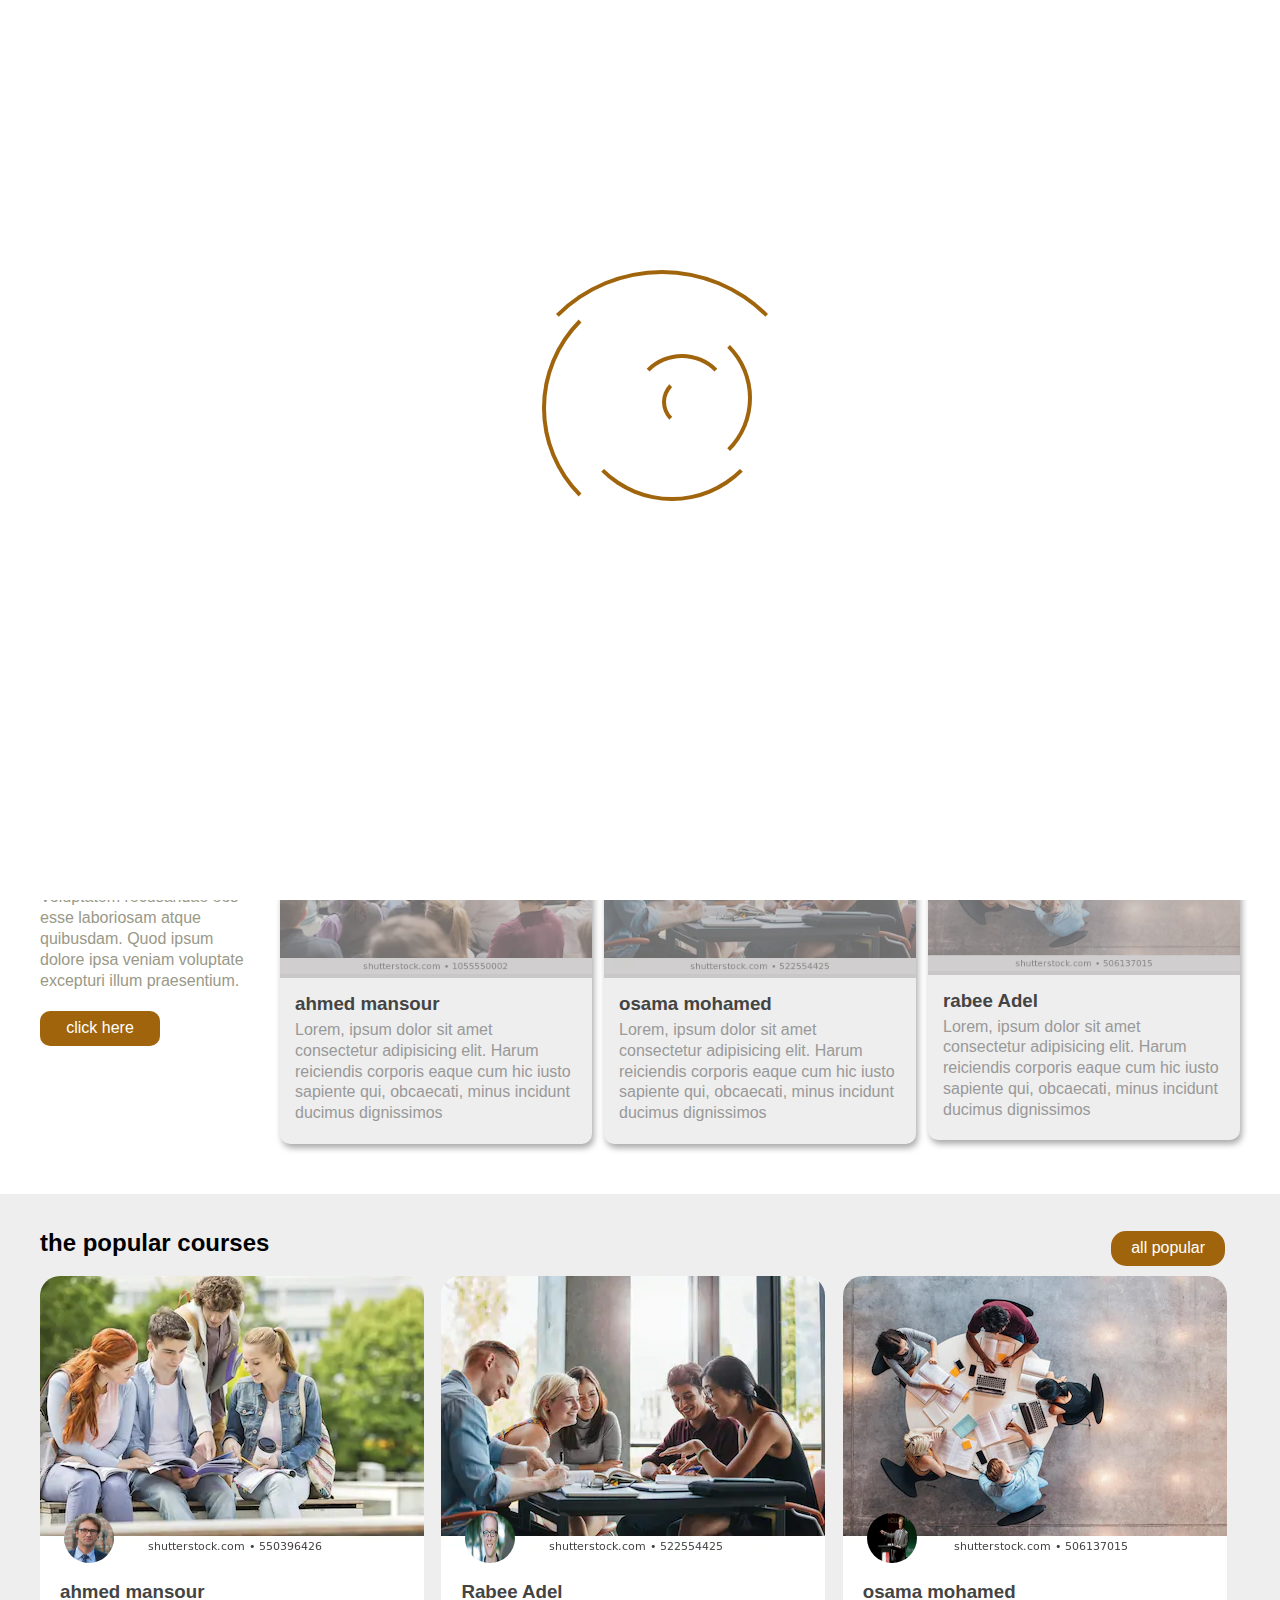
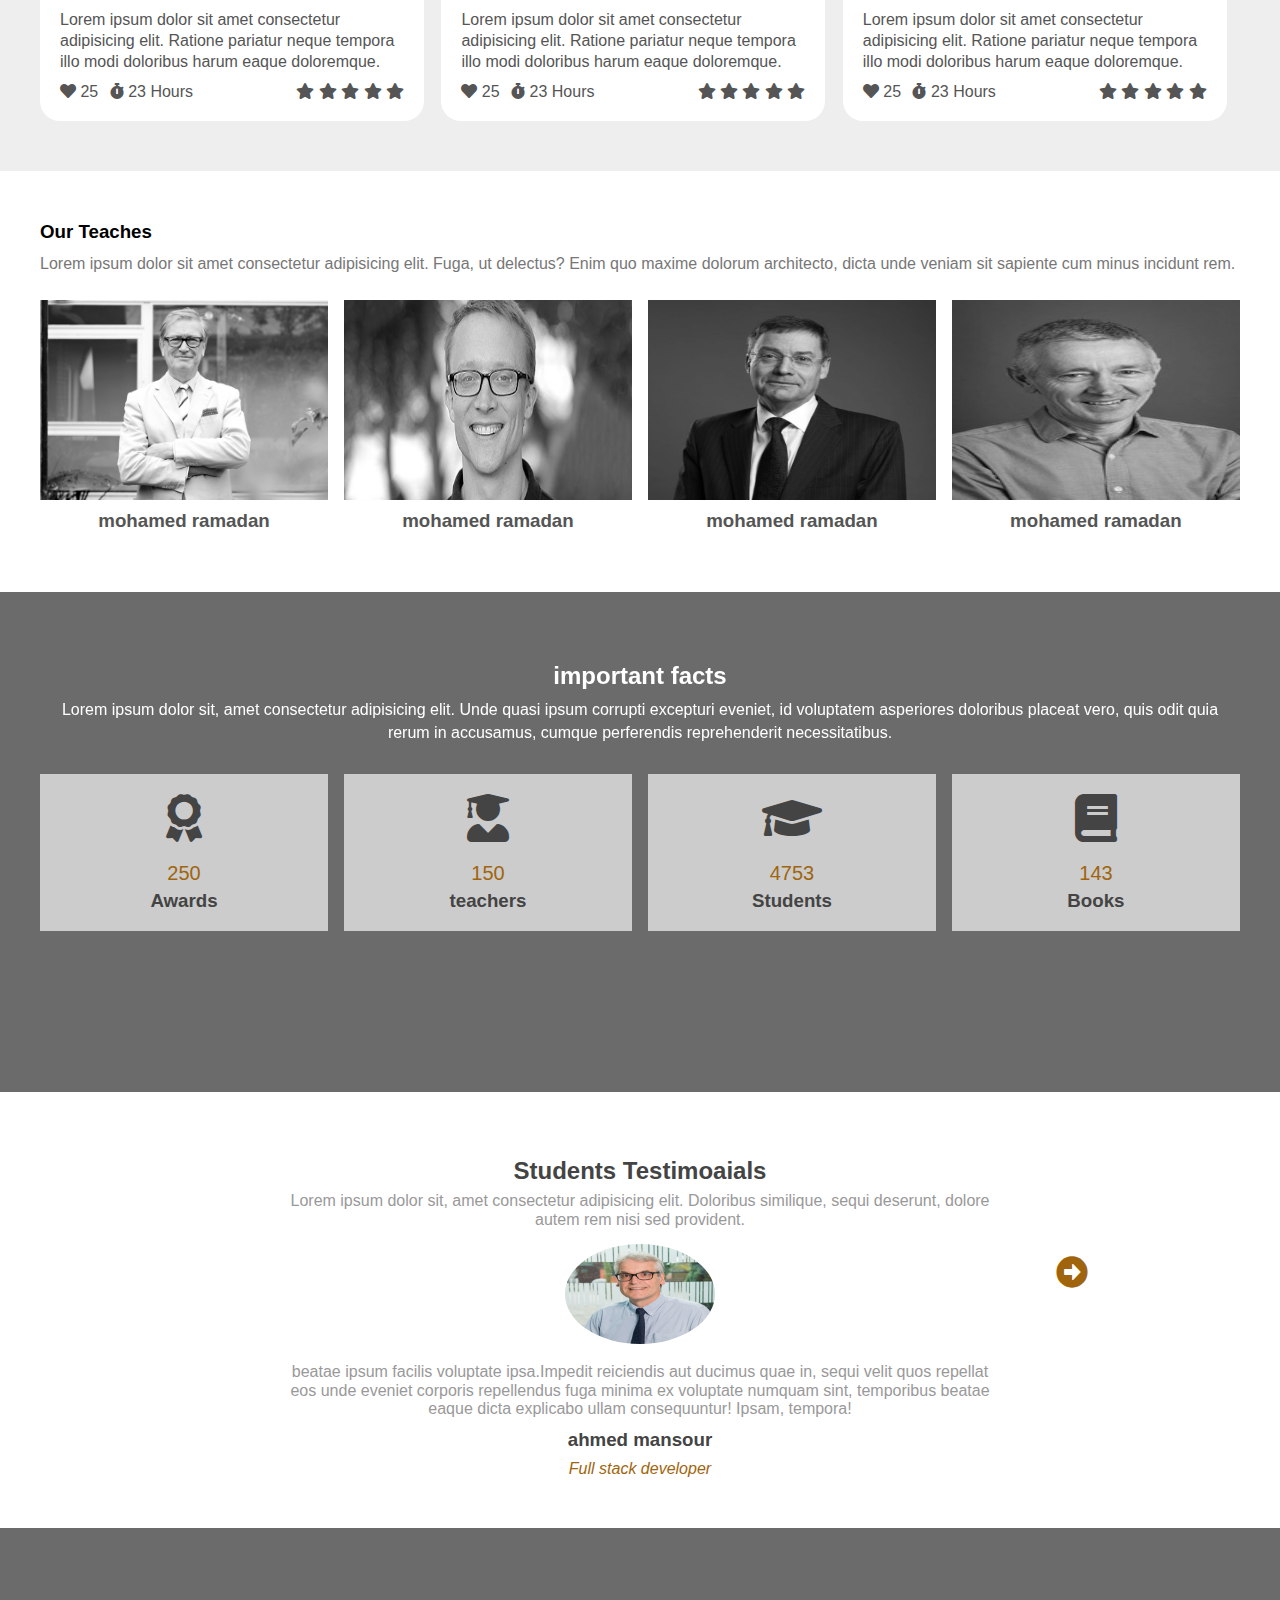
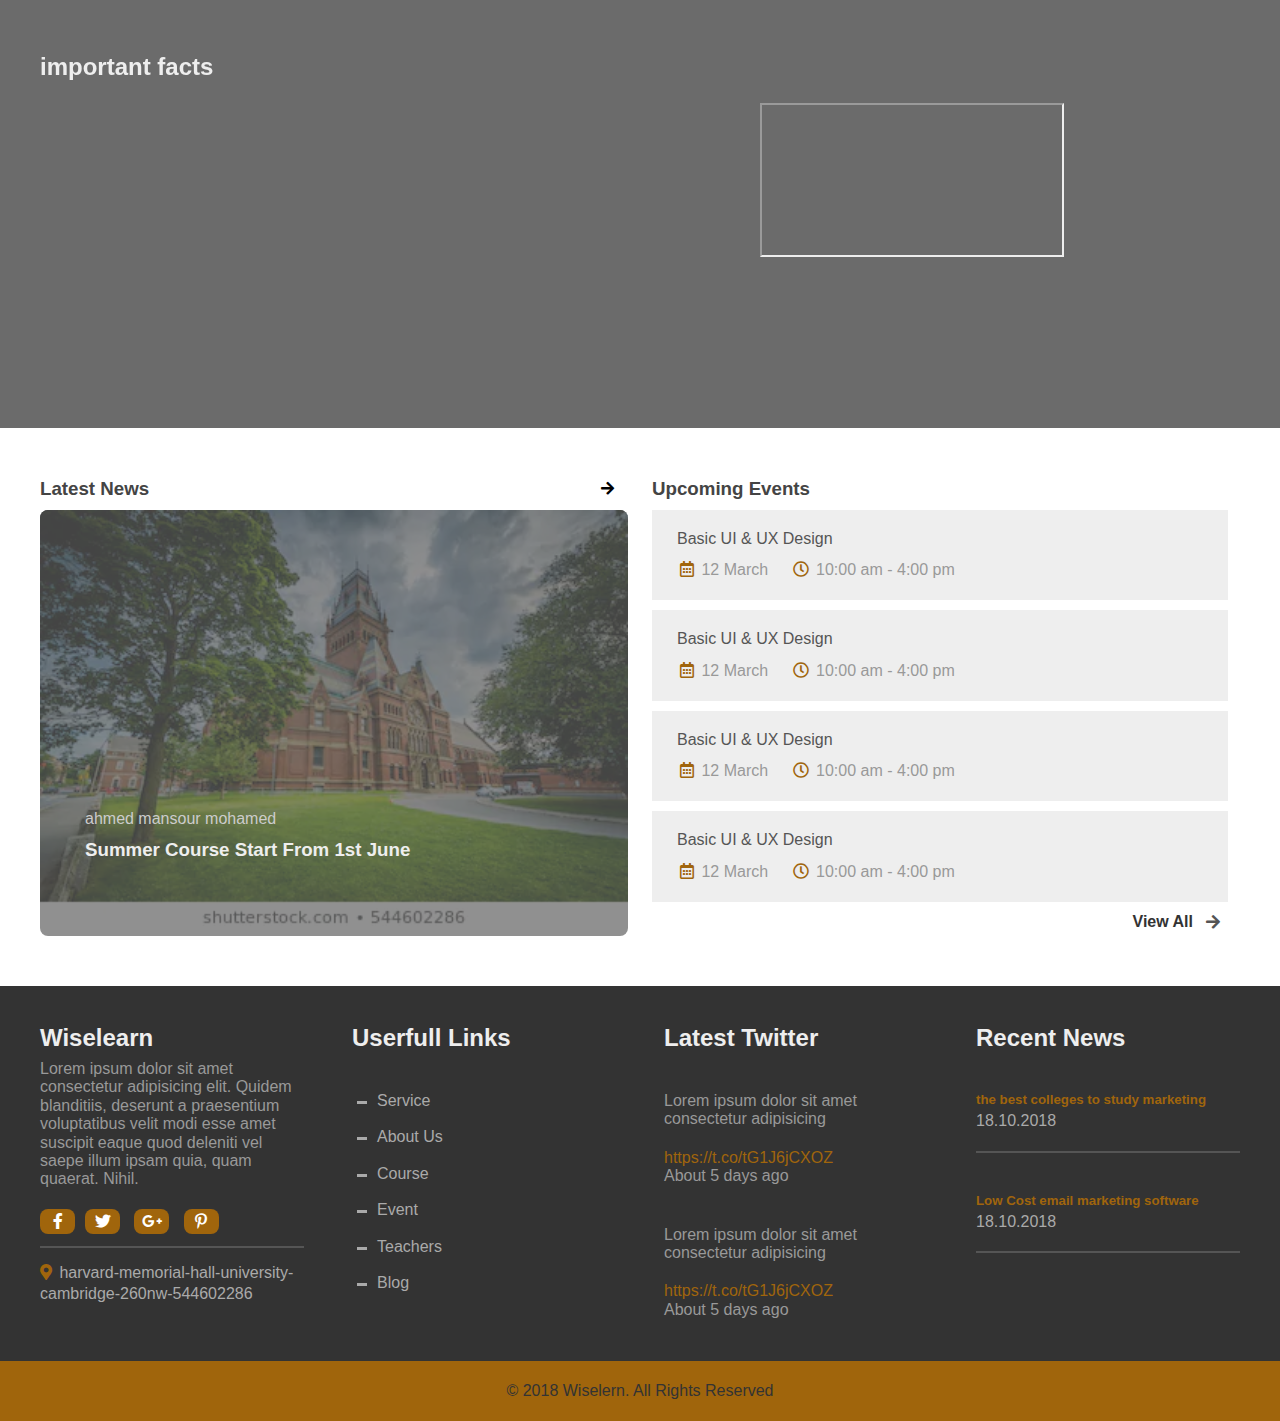
<file: index.html>
<!DOCTYPE html>
<html lang="en">
<head>
    <meta charset="UTF-8">
    <meta name="viewport" content="width=device-width, initial-scale=1.0">
    <link rel="stylesheet" href="css/normalize.css">
    <link rel="stylesheet" href="https://cdnjs.cloudflare.com/ajax/libs/font-awesome/5.12.0/css/all.min.css">
    <link rel="stylesheet" href="css/jquery.funnyText.css">
    <link rel="stylesheet" href="css/style.css">
    <link rel="stylesheet" href="css/default-theme.css">
    <link rel="icon" href="images/pp.jpg" type="image/jpg">
    <title>home</title>
</head>
<body>

    <!--start scroll to top -->

    <di class="seroll">
        <div class="to-top">
            <i class="fas fa-chevron-up fa-2x"></i>
        </div>
    </div>

    <!--end scroll to top -->
    
    <!--start section spinner-->

    <div class="posit">
        <div class="spinner">
            <div class="one"></div>
            <div class="two"></div>
            <div class="three"></div>
            <div class="four"></div>
            <div class="five"></div>
            <div class="six"></div>
        </div>
    </div>

    <!--end section spinner-->


    <!--start section navbar-->

    <div class="navbar">
        <div class="top-navbar">
            <div class="contanier">
                <div class="contact">
                    <div class="contact-me">
                        <div class="icon">
                            <i class="fas fa-phone-alt"></i>
                        </div>
                        <div class="info">
                            <p>conatant us</p>
                            <p>01065314905</p>
                        </div>
                    </div>
                    <div class="contact-me">
                        <div class="icon">
                            <i class="fas fa-phone-alt"></i>
                        </div>
                        <div class="info">
                            <p>conatant us</p>
                            <p>01065314905</p>
                        </div>
                    </div>
                </div>
                <div class="social">
                    <ul class="media">
                        <li><a href="#"><i class="fab fa-facebook-f"></i></a></li>
                        <li><a href="#"><i class="fab fa-twitter"></i></a></li>
                        <li><a href="#"><i class="fab fa-google-plus-g"></i></a></li>
                        <li><a href="#"><i class="fab fa-pinterest-p"></i></a></li>
                    </ul>
                    <div class="login">
                        <a href="login.html">Login</a> <span>|</span>
                        <a href="#">Rigister</a>
                    </div>
                </div> 
            </div>
        </div>
        <div class="clear"></div>
        <div class="bottom-navbar">
            <div class="contanier">
                <div class="brand">
                    <i class="fas fa-graduation-cap fa-3x"></i>
                    <span>ahmed mansour</span>
                </div>
                <div class="res">
                    <i class="fas fa-align-justify fa-2x"></i>
                </div>
                <div class="links display">
                    <ul class="lin">
                        <li><a class="active" href="index.html">Home</a></li>
                        <li><a href="about.html">About Us</a></li>
                        <li class="Small-menu">
                            <a href="event.html">Event</a>
                            <i class="fas fa-chevron-down"></i>
                            <ul class="Small-submenu">
                                <li><a href="event.html">Event</a></li>
                                <li><a href="single-event.html">SingleEven</a></li>
                            </ul>
                        </li>
                        <li class="Small-menu2">
                            <a href="courses.html">Course</a>
                            <i class="fas fa-chevron-down"></i>
                            <ul class="Small-submenu2">
                                <li><a href="courses.html">Course</a></li>
                                <li><a href="single-course.html">SingleCourse</a></li>
                            </ul>
                        </li>
                        <li><a href="contact.html">Contact Us</a></li>
                    </ul>
                </div>
                <ul class="link">
                    <li ><a class="active" href="index.html">Home</a></li>
                    <li><a href="about.html">About Us</a></li>
                    <li class="menu"><a href="event.html">Event</a>
                        <ul class="submenu">
                            <li><a href="event.html">Event</a></li>
                            <li><a href="single-event.html">SingleEven</a></li>
                        </ul>
                    </li>
                    <li class="menu"><a href="courses.html">Courses</a>
                        <ul class="submenu">
                            <li><a href="courses.html.html">Courses</a></li>
                            <li><a href="single-course.html">SingleCourse</a></li>
                        </ul>
                    </li>
                    <li><a href="contact.html">Contact Us</a></li>
                </ul>
            </div>
        </div>
    </div>

    <!--end section navbar-->

    <!--start section header-->
     
    <div class="header">
        <div class="overlay">
            <div class="contanier">
                <div class="welcome">
                    <h2>Welcome to loxer Best lerning institutions</h2>
                    <p class="type"></p>
                    <button>click here</button>
                </div>
            </div>
        </div>
    </div>
    
    <!--end section header-->

    
    <!-- Start Section Tool Box -->

    <section class="option-box">
        <div class="color-option">
            <h4>Color Option</h4>
            <ul>
                <li data-value="css/default-theme.css"></li>
                <li data-value="css/purpul-theme.css"></li>
                <li data-value="css/blue-theme.css"></li>
                <li data-value="css/red-theme.css" ></li>
            </ul>
        </div>
        <i class="fas fa-cog fa-2x"></i>
    </section>

    <!-- End Section Tool Box -->


    <!--start section pat-->

    <div class="pat">
        <div class="contanier">
            <div class="per">
                <h2>Only patiencce &amp; persistence Give Good Resulte</h2>
                <p class="typed">Lorem ipsum dolor sit amet consectetur adipisicing elit. Voluptatem recusandae eos esse laboriosam atque quibusdam. Quod ipsum dolore ipsa veniam voluptate excepturi illum praesentium.</p>
                <button>click here</button>
            </div>
            <div class="images">
                <div class="iamge">
                    <img src="images/female-speaker-giving-presentation-lecture-260nw-1055550002.webp" alt="loading">
                    <div class="pat-overlay"></div>
                </div>
                <div class="info">
                    <h3>ahmed mansour</h3>
                    <p>Lorem, ipsum dolor sit amet consectetur adipisicing elit. Harum reiciendis corporis eaque cum hic iusto sapiente qui, obcaecati, minus incidunt ducimus dignissimos</p>
                </div> </div>
            <div class="images">
                <div class="iamge">
                    <img src="images/happy-young-university-students-studying-260nw-522554425.webp" alt="loading">
                    <div class="pat-overlay"></div>
                </div>
                <div class="info">
                    <h3>osama mohamed</h3>
                    <p>Lorem, ipsum dolor sit amet consectetur adipisicing elit. Harum reiciendis corporis eaque cum hic iusto sapiente qui, obcaecati, minus incidunt ducimus dignissimos</p>
                </div></div>
            <div class="images">
                <div class="iamge">
                    <img src="images/top-view-group-students-sitting-260nw-506137015.webp" alt="loading">
                    <div class="pat-overlay"></div>
                </div>
               
                <div class="info">
                    <h3>rabee Adel</h3>
                    <p>Lorem, ipsum dolor sit amet consectetur adipisicing elit. Harum reiciendis corporis eaque cum hic iusto sapiente qui, obcaecati, minus incidunt ducimus dignissimos</p>
                </div>
            </div>
        </div>
    </div>

    <!--end section pat-->
    
    <div class="clear"></div>
   
    <!-- start section our Courses-->

    <div class="our-course">
        <div class="contanier">
            <h2>the popular courses</h2>
            <div class="arrow" >
                <a href="#"><button>all popular</button></a>
            </div>
            
            <div class="items">
                <div class="image">
                    <img src="images/group-friends-studying-together-university-260nw-550396426.webp" alt="">
                </div>
                <div class="itme">
                    <img src="images/JimHall_2019.jpg" alt="">
                    <h3>ahmed mansour</h3>
                    <p>Lorem ipsum dolor sit amet consectetur adipisicing elit. Ratione pariatur neque tempora illo modi doloribus harum eaque doloremque.</p>
                    <i class="fas fa-heart"></i>
                    <span>25</span>
                    <i class="fas fa-stopwatch"></i>
                    <span>23 Hours</span>

                    <span class="star">
                        <i class="fas fa-star"></i>
                        <i class="fas fa-star"></i>
                        <i class="fas fa-star"></i>
                        <i class="fas fa-star"></i>
                        <i class="fas fa-star"></i>
                    </span>
                </div>
            </div>
            <div class="items">
                <div class="image">
                    <img src="images/happy-young-university-students-studying-260nw-522554425.webp" alt="">
                </div>
                <div class="itme">
                    <img src="images/Matt-Lynch-480.jpg" alt="">
                    <h3>Rabee Adel</h3>
                    <p>Lorem ipsum dolor sit amet consectetur adipisicing elit. Ratione pariatur neque tempora illo modi doloribus harum eaque doloremque.</p>
                    <i class="fas fa-heart"></i>
                    <span>25</span>
                    <i class="fas fa-stopwatch"></i>
                    <span>23 Hours</span>

                    <span class="star">
                        <i class="fas fa-star"></i>
                        <i class="fas fa-star"></i>
                        <i class="fas fa-star"></i>
                        <i class="fas fa-star"></i>
                        <i class="fas fa-star"></i>
                    </span>
                </div>
            </div>
            <div class="items">
                <div class="image">
                    <img src="images/top-view-group-students-sitting-260nw-506137015.webp" alt="">
                </div>
                <div class="itme">
                    <img src="images/Matthew-McConaughey-Film-Professor-University-Texas.jpg" alt="">
                    <h3>osama mohamed</h3>
                    <p>Lorem ipsum dolor sit amet consectetur adipisicing elit. Ratione pariatur neque tempora illo modi doloribus harum eaque doloremque.</p>
                    <i class="fas fa-heart"></i>
                    <span>25</span>
                    <i class="fas fa-stopwatch"></i>
                    <span>23 Hours</span>

                    <span class="star">
                        <i class="fas fa-star"></i>
                        <i class="fas fa-star"></i>
                        <i class="fas fa-star"></i>
                        <i class="fas fa-star"></i>
                        <i class="fas fa-star"></i>
                    </span>
                </div>
            </div>
        </div>
    </div>

    <!-- end section our Cources-->

    <div class="clear"></div>
    
    <!-- start section our teachers-->

    <div class="teacher">
        <div class="contanier">
            <h3>Our Teaches</h3>
            <p>Lorem ipsum dolor sit amet consectetur adipisicing elit. Fuga, ut delectus? Enim quo maxime dolorum architecto, dicta unde veniam sit sapiente cum minus incidunt rem.</p>
            <div class="images">
                <div class="image">
                    <img src="images/C0423_027-edited.jpg" alt="">                
                    <div class="icon">
                        <i class="fab fa-facebook-f"></i>
                        <i class="fab fa-twitter"></i>
                        <i class="fab fa-google-plus-g"></i>
                        <i class="fab fa-pinterest-p"></i>
                    </div>
                    <sppn class="one"></sppn>
                    <sppn class="two"></sppn>
                    <sppn class="three"></sppn>
                    <sppn class="four"></sppn>
                </div>
                <h3>mohamed ramadan</h3>
            </div>
            <div class="images">
                <div class="image">
                    <img src="images/Matt-Lynch-480.jpg" alt="">
                    <div class="icon">
                        <i class="fab fa-facebook-f"></i>
                        <i class="fab fa-twitter"></i>
                        <i class="fab fa-google-plus-g"></i>
                        <i class="fab fa-pinterest-p"></i>
                    </div>
                    <sppn class="one"></sppn>
                    <sppn class="two"></sppn>
                    <sppn class="three"></sppn>
                    <sppn class="four"></sppn>
                </div>
                <h3>mohamed ramadan</h3>
            </div>
            <div class="images">
                <div class="image">
                    <img src="images/vc.jpg" alt="">                 
                    <div class="icon">
                        <i class="fab fa-facebook-f"></i>
                        <i class="fab fa-twitter"></i>
                        <i class="fab fa-google-plus-g"></i>
                        <i class="fab fa-pinterest-p"></i>
                    </div>
                    <sppn class="one"></sppn>
                    <sppn class="two"></sppn>
                    <sppn class="three"></sppn>
                    <sppn class="four"></sppn>
                </div>
                <h3>mohamed ramadan</h3>
            </div>
            <div class="images">
                <div class="image">
                    <img src="images/resource.jpg" alt="">
                    <div class="icon">
                        <i class="fab fa-facebook-f"></i>
                        <i class="fab fa-twitter"></i>
                        <i class="fab fa-google-plus-g"></i>
                        <i class="fab fa-pinterest-p"></i>
                    </div>
                    <sppn class="one"></sppn>
                    <sppn class="two"></sppn>
                    <sppn class="three"></sppn>
                    <sppn class="four"></sppn>
                </div>
                <h3>mohamed ramadan</h3>
            </div>
        </div>
    </div>

    <!-- end section our teachers-->

    <div class="clear"></div>
    
    <!-- start section important fact-->

    <div class="fact">
        <div class="contanier">
            <div class="fact-overlay"></div>
            <h2>important facts</h2>
            <p>Lorem ipsum dolor sit, amet consectetur adipisicing elit. Unde quasi ipsum corrupti excepturi eveniet, id voluptatem asperiores doloribus placeat vero, quis odit quia rerum in accusamus, cumque perferendis reprehenderit necessitatibus.</p>
             <div class="conuter">
                <i class="fas fa-award fa-3x"></i>
                <span class="timer1">250</span>
                <h3>Awards</h3>
                <sppn class="one"></sppn>
                <sppn class="two"></sppn>
                <sppn class="three"></sppn>
                <sppn class="four"></sppn>
             </div>
             <div class="conuter">
                <i class="fas fa-user-graduate fa-3x"></i>
                <span class="timer2">150</span>
                <h3>teachers</h3>
                <sppn class="one"></sppn>
                <sppn class="two"></sppn>
                <sppn class="three"></sppn>
                <sppn class="four"></sppn>
            </div>
            <div class="conuter">
                <i class="fas fa-graduation-cap fa-3x"></i>
                <span class="timer3">4753</span>
                <h3>Students</h3>
                <sppn class="one"></sppn>
                <sppn class="two"></sppn>
                <sppn class="three"></sppn>
                <sppn class="four"></sppn>
            </div>
            <div class="conuter">
                <i class="fas fa-book fa-3x"></i>
                <span class="timer4">143</span>
                <h3>Books</h3>
                <sppn class="one"></sppn>
                <sppn class="two"></sppn>
                <sppn class="three"></sppn>
                <sppn class="four"></sppn>
            </div>
        </div>
    </div>

    <!-- end section important fact-->
    
    <div class="clear"></div>
    
    <!-- start section testimoaials-->
    
    <div class="testimoaials">
        <div class="contanier">
            <div class="test active">
                <h2>Students Testimoaials</h2>
                <p>Lorem ipsum dolor sit, amet consectetur adipisicing elit. Doloribus similique, sequi deserunt, dolore autem rem nisi sed provident.</p>               
                <img src="images/jonathan-atkins.jpg" alt="">
                <p> beatae ipsum facilis voluptate ipsa.Impedit reiciendis aut ducimus quae in, sequi velit quos repellat eos unde eveniet corporis repellendus fuga minima ex voluptate numquam sint, temporibus beatae eaque dicta explicabo ullam consequuntur! Ipsam, tempora!</p>
                <h3>ahmed mansour</h3>
                <span>Full stack developer</span>
            </div>
            <div class="test">
                <h2>Students Testimoaials</h2>
                <p>Lorem ipsum dolor sit, amet consectetur adipisicing elit. Doloribus similique, sequi deserunt, dolore autem rem nisi sed provident.</p>  
                <img src="images/Lisa-Randall-Most-Innovative-Women-Professors.jpg" alt="">
                <p>Lorem ipsum dolor sit amet consectetur adipisicing elit.Nihil blanditiis perspiciatis, unde eveniet corporis repellendus fuga minima ex voluptate numquam sint, temporibus beatae eaque dicta explicabo ullam consequuntur! Ipsam, tempora!</p>
                <h3>yossef harby</h3>
                <span>back end developer</span>
            </div>
            <div class="test">
                <h2>Students Testimoaials</h2>
                <p>Lorem ipsum dolor sit, amet consectetur adipisicing elit. Doloribus similique, sequi deserunt, dolore autem rem nisi sed provident.</p>  
                <img src="images/money-heist-alvaro-morte-had-to-audition-these-many-times-to-bag-the-role-of-professor-in-la-casa-de-papel-001.jpg" alt="">
                <p>Lorem ipsum dolor sit  facilis voluptate ipsa.Impedit reiciendis aut ducimus quae in, sequi velit quos repellat eos unde eveniet corporis repellendus fuga minima ex voluptate numquam sint, temporibus beatae eaque dicta explicabo ullam consequuntur! Ipsam, tempora!</p>
                <h3>rabee adel </h3>
                <span>software enginnering</span>
            </div>
            <div class="test">
                <h2>Students Testimoaials</h2>
                <p>Lorem ipsum dolor sit, amet consectetur adipisicing elit. Doloribus similique, sequi deserunt, dolore autem rem nisi sed provident.</p>  
                <img src="images/xxxxxxxxxxxxxxxxxxx_1.jpg" alt="">
                <p>Lorem ipsum dolor sit amet consectetur adipisicing elit.Nihil blanditiis perspiciatis, beatae ipsum facilis voluptate ipsa.Impedit reiciendis aut ducimus quae in, sequi velit quos repellat eos unde eveniet corporis repellendus fuga minima ex voluptate numquam</p>
                <h3>abdelrahman mahmoud</h3>
                <span>back end developer</span>
            </div>
            <i class="fas fa-arrow-alt-circle-left fa-2x left"></i>
            <i class="fas fa-arrow-alt-circle-right fa-2x right"></i>
        </div>
    </div>

    <!-- end section testimoaials-->

        
    <!-- start section about our-->
    
    <div class="about">
        <div class="contanier">
            <div class="about-overlay"></div>
            <div class="info">
                <h2>important facts</h2>
                <p class="types"></p>
            </div>
            <div class="vid">
                <iframe src="https://www.youtube.com/embed/5RbvCZWotv0" allowfullscreen></iframe>
            </div>
        </div>
    </div>

    <!-- end section about our-->

    <div class="clear"></div>
    
    <!-- start section news-->

    <div class="news">
        <div class="contanier">
            <div class="latest-new">
                <h3>Latest News</h3>
                <div class="icon">
                    <i class="fas fa-arrow-left"></i>
                    <i class="fas fa-arrow-right"></i>
                </div>
                <div class="images active">
                    <img src="images/harvard-memorial-hall-university-cambridge-260nw-544602286.webp" alt="">
                    <div class="new-overlay"></div>
                    <p>ahmed mansour mohamed</p>
                    <h3>Summer Course Start From 1st June</h3>
                </div>
                <div class="images">
                    <img src="images/harvard-memorial-hall-university-cambridge-260nw-544602286.webp" alt="">
                    <div class="new-overlay"></div>
                    <p>rabee adel</p>
                    <h3>Summer Course Start From 1st June</h3>
                </div>
                <div class="images">
                    <img src="images/harvard-memorial-hall-university-cambridge-260nw-544602286.webp" alt="">
                    <div class="new-overlay"></div>
                    <p>osama mohamed</p>
                    <h3>Summer Course Start From 1st June</h3>
                </div>
                <div class="images">
                    <img src="images/harvard-memorial-hall-university-cambridge-260nw-544602286.webp" alt="">
                    <div class="new-overlay"></div>
                    <p>yossef harby</p>
                    <h3>Summer Course Start From 1st June</h3>
                </div>
            </div>
            <div class="event">
                <h3>Upcoming Events</h3>
                <div class="info">
                    <p>Basic UI &amp; UX Design</p>
                    <i class="far fa-calendar-alt"></i>
                    <span>12 March</span>
                    <i class="far fa-clock"></i>
                    <span class="time">10:00 am - 4:00 pm</span>
                </div>
                <div class="info">
                    <p>Basic UI &amp; UX Design</p>
                    <i class="far fa-calendar-alt"></i>
                    <span>12 March</span>
                    <i class="far fa-clock"></i>
                    <span class="time">10:00 am - 4:00 pm</span>
                </div>
                <div class="info">
                    <p>Basic UI &amp; UX Design</p>
                    <i class="far fa-calendar-alt"></i>
                    <span>12 March</span>
                    <i class="far fa-clock"></i>
                    <span class="time">10:00 am - 4:00 pm</span>
                </div>
                <div class="info">
                    <p>Basic UI &amp; UX Design</p>
                    <i class="far fa-calendar-alt"></i>
                    <span>12 March</span>
                    <i class="far fa-clock"></i>
                    <span class="time">10:00 am - 4:00 pm</span>
                </div>
                <div class="more">
                    <h4>View All</h4>
                    <a href="event.html"><i class="fas fa-arrow-right"></i></a>
                </div>
            </div>
        </div>
    </div>

    <!-- end section news-->
    
    <div class="clear"></div>
    
    <!--start section footer-->

    <footer>
        <div class="contanier">
            <div class="items">
                <h2>Wiselearn</h2>
                <p>Lorem ipsum dolor sit amet consectetur adipisicing elit. Quidem blanditiis, deserunt a praesentium voluptatibus velit modi esse amet suscipit eaque quod deleniti vel saepe illum ipsam quia, quam quaerat. Nihil.</p>
                <div class="link">
                    <a href="#"><i class="fab fa-facebook-f"></i>
                    <a href="#"><i class="fab fa-twitter"></i></a>
                    <a href="#"><i class="fab fa-google-plus-g"></i></a>
                    <a href="#"><i class="fab fa-pinterest-p"></i></a>
                </div>
                <div class="hr">
                    <hr>
                </div>
                <i class="fas fa-map-marker-alt"></i>
                <span>harvard-memorial-hall-university-cambridge-260nw-544602286</span>
            </div>
            <div class="items">
                <h2>Userfull Links</h2>
                <ul class="itme">
                    <li><a href="#">Service</a></li>
                    <li><a href="#">About Us</a></li>
                    <li><a href="#">Course</a></li>
                    <li><a href="#">Event</a></li>
                    <li><a href="#">Teachers</a></li>
                    <li><a href="#">Blog</a></li>
                </ul>
             </div>
            <div class="items">
                <h2>Latest Twitter</h2>
                <div class="inf">
                    <p>Lorem ipsum dolor sit amet consectetur adipisicing</p>
                    <a href="#">https://t.co/tG1J6jCXOZ</a>
                    <p>About 5 days ago</p>
                </div>
                <div class="inf">
                    <p>Lorem ipsum dolor sit amet consectetur adipisicing</p>
                    <a href="#">https://t.co/tG1J6jCXOZ</a>
                    <p>About 5 days ago</p>
                </div>
            </div>
            <div class="items">
                <h2>Recent News</h2>

                <div class="information">
                    <h5>the best colleges to study marketing</h5>
                    <p>18.10.2018</p>
                    <div class="hr">
                        <hr>
                    </div>
                </div>
                <div class="information">
                    <h5>Low Cost email marketing software</h5>
                    <p>18.10.2018</p>
                    <div class="hr">
                        <hr>
                    </div>
                </div>
                
            </div>
        </div>
    </footer>

    <!--end section footer-->

    <div class="clear"></div>
    
    <!--start copy right-->

    <div class="copyright">
        <div class="contanier">
            <span>&copy; 2018 Wiselern. All Rights Reserved</span>
        </div>
    </div>

    <!--end copy right-->

    <script src="js/jquery-2.1.1.min.js"></script>
    <script src="js/jquery.funnyText.min.js"></script>
    <script src="js/typed.min.js"></script>
    <script src="js/jquery.nicescroll.min.js"></script>
    <script src="js/jquery.countTo.js"></script>
    <script src="js/custom.js"></script>
</body>
</html>
</file>
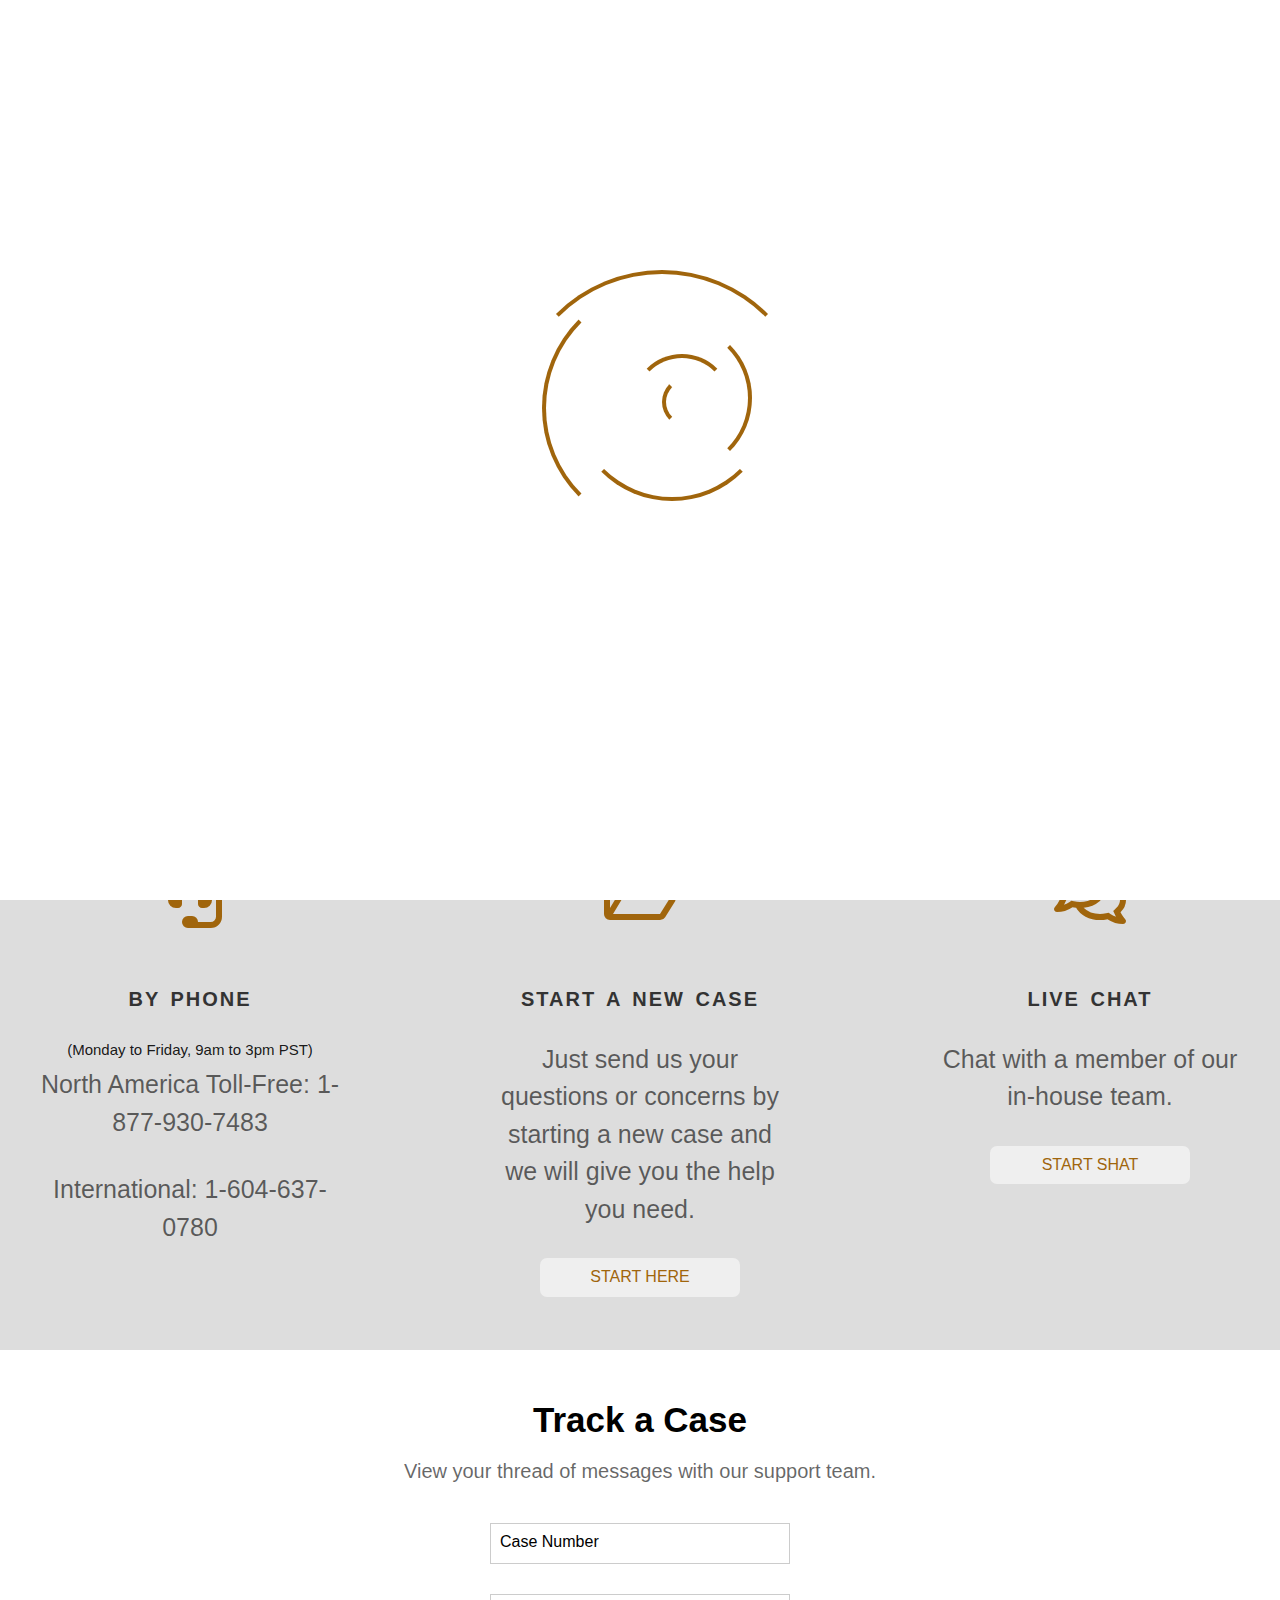
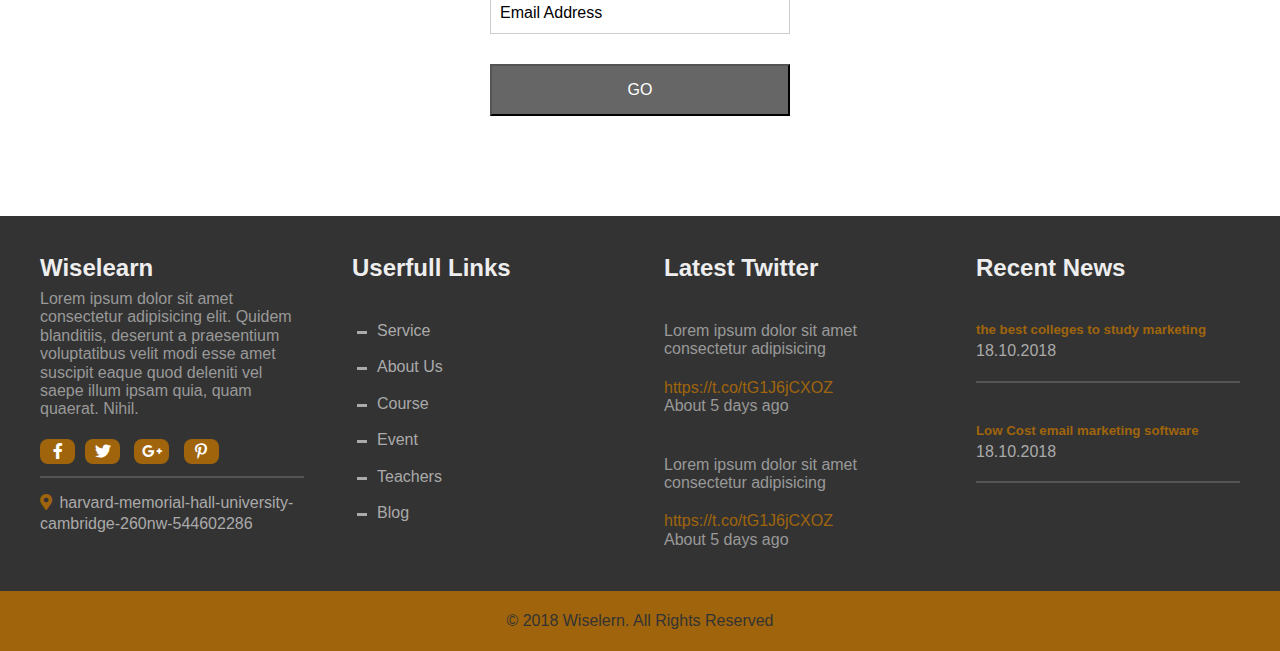
<file: contact.html>
<!DOCTYPE html>
<html lang="en">
<head>
    <meta charset="UTF-8">
    <meta name="viewport" content="width=device-width, initial-scale=1.0">
    <link rel="stylesheet" href="css/normalize.css">
    <link rel="stylesheet" href="https://cdnjs.cloudflare.com/ajax/libs/font-awesome/5.12.0/css/all.min.css">
    <link rel="stylesheet" href="css/jquery.funnyText.css">
    <link rel="stylesheet" href="css/style.css">
    <link rel="stylesheet" href="css/contact.css">
    <link rel="stylesheet" href="css/default-theme.css">
    <title>Document</title>
</head>
<body>
  
    <!--start scroll to top -->

    <di class="seroll">
        <div class="to-top">
            <i class="fas fa-chevron-up fa-2x"></i>
        </div>
    </div>

    <!--end scroll to top -->

    <!--start section spinner-->

    <div class="posit">
        <div class="spinner">
            <div class="one"></div>
            <div class="two"></div>
            <div class="three"></div>
            <div class="four"></div>
            <div class="five"></div>
            <div class="six"></div>
        </div>
    </div>

    <!--end section spinner-->

    <!--start section navbar-->

    <div class="navbar">
        <div class="top-navbar">
            <div class="contanier">
                <div class="contact">
                    <div class="contact-me">
                        <div class="icon">
                            <i class="fas fa-phone-alt"></i>
                        </div>
                        <div class="info">
                            <p>conatant us</p>
                            <p>01065314905</p>
                        </div>
                    </div>
                    <div class="contact-me">
                        <div class="icon">
                            <i class="fas fa-phone-alt"></i>
                        </div>
                        <div class="info">
                            <p>conatant us</p>
                            <p>01065314905</p>
                        </div>
                    </div>
                </div>
                <div class="social">
                    <ul class="media">
                        <li><a href="#"><i class="fab fa-facebook-f"></i></a></li>
                        <li><a href="#"><i class="fab fa-twitter"></i></a></li>
                        <li><a href="#"><i class="fab fa-google-plus-g"></i></a></li>
                        <li><a href="#"><i class="fab fa-pinterest-p"></i></a></li>
                    </ul>
                    <div class="login">
                        <a href="login.html">Login</a> <span>|</span>
                        <a href="#">Rigister</a>
                    </div>
                </div> 
            </div>
        </div>
        <div class="clear"></div>
        <div class="bottom-navbar">
            <div class="contanier">
                <div class="brand">
                    <i class="fas fa-graduation-cap fa-3x"></i>
                    <span>ahmed mansour</span>
                </div>
                <div class="res">
                    <i class="fas fa-align-justify fa-2x"></i>
                </div>
                <div class="links display">
                    <ul class="lin">
                        <li><a href="index.html">Home</a></li>
                        <li><a href="about.html">About Us</a></li>
                        <li class="Small-menu">
                            <a href="event.html">Event</a>
                            <i class="fas fa-chevron-down"></i>
                            <ul class="Small-submenu">
                                <li><a href="event.html">Event</a></li>
                                <li><a href="single-event.html">SingleEven</a></li>
                            </ul>
                        </li>
                        <li class="Small-menu2">
                            <a href="courses.html">Course</a>
                            <i class="fas fa-chevron-down"></i>
                            <ul class="Small-submenu2">
                                <li><a href="courses.html">Course</a></li>
                                <li><a href="single-course.html">SingleCourse</a></li>
                            </ul>
                        </li>
                        <li><a class="active"  href="contact.html">Contact Us</a></li>
                    </ul>
                </div>
                <ul class="link">
                    <li ><a href="index.html">Home</a></li>
                    <li><a href="about.html">About Us</a></li>
                    <li class="menu"><a href="event.html">Event</a>
                        <ul class="submenu">
                            <li><a href="event.html">Event</a></li>
                            <li><a href="single-event.html">SingleEven</a></li>
                        </ul>
                    </li>
                    <li class="menu"><a href="courses.html">Courses</a>
                        <ul class="submenu">
                            <li><a href="courses.html">Courses</a></li>
                            <li><a href="single-course.html">SingleCourse</a></li>
                        </ul>
                    </li>
                    <li><a class="active" href="contact.html">Contact Us</a></li>
                </ul>
            </div>
        </div>
    </div>

    <!--end section navbar-->

    <!--start section header-->
     
    <div class="header">
        <div class="overlay">
            <div class="contanier">
                <div class="welcome">
                    <h2>Welcome to loxer Best lerning institutions</h2>
                    <p class="type"></p>
                    <button>click here</button>
                </div>
            </div>
        </div>
    </div>
    
    <!--end section header-->

      <!-- Start Section Tool Box -->

      <section class="option-box">
        <div class="color-option">
            <h4>Color Option</h4>
            <ul>
                <li data-value="css/default-theme.css"></li>
                <li data-value="css/purpul-theme.css"></li>
                <li data-value="css/blue-theme.css"></li>
                <li data-value="css/red-theme.css" ></li>
            </ul>
        </div>
        <i class="fas fa-cog fa-2x"></i>
    </section>

    <!-- End Section Tool Box -->

   
    <div class="clear"></div>
   
    <!--start section contact-us-->

    <div class="contact-us">
        <div class="contanier">
            <h1>Contact Us</h1>
            <div class="contact">
                <div class="icon">
                    <i class="fas fa-headset fa-4x"></i>
                </div>
                <h3>BY PHONE</h3>
                <span>(Monday to Friday, 9am to 3pm PST)</span>
                <p>North America Toll-Free: 1-877-930-7483</p>
                <p>International: 1-604-637-0780</p>
            </div>
            <div class="contact">
                <div class="icon">
                    <i class="far fa-folder-open fa-4x"></i>
                </div>
                <h3>START A NEW CASE</h3>
                <p>Just send us your questions or concerns by starting a new case and we will give you the help you need.</p>
                <button><a href="#">Start here </a></button>
            </div>
            <div class="contact">
                <div class="icon">
                    <i class="far fa-comments fa-4x"></i>
                </div>
                <h3>LIVE CHAT</h3>
                <p>Chat with a member of our in-house team.</p>
                <button><a href="#">start shat</a></button>
            </div>
        </div>
    </div>
 
    <!--end section contact-us-->
     
    <div class="clear"></div>
   
    <!--start section tele-->

    <div class="tele">
        <div class="contanier">
            <h2>Track a Case</h2>
            <p>View your thread of messages with our support team.</p>
            <form>
                <div class="input">
                    <input type="text">
                    <label>Case Number</label>
                </div>
                <div class="input">
                    <input type="text">
                    <label>Email Address</label>
                </div>
                <a href="#"><button>GO</button></a>
            </form>
        </div>
    </div>

    <!--end section tele-->
     
    <div class="clear"></div>
  
    <!--start section footer-->

    <footer>
        <div class="contanier">
            <div class="items">
                <h2>Wiselearn</h2>
                <p class="typed">Lorem ipsum dolor sit amet consectetur adipisicing elit. Quidem blanditiis, deserunt a praesentium voluptatibus velit modi esse amet suscipit eaque quod deleniti vel saepe illum ipsam quia, quam quaerat. Nihil.</p>
                <div class="link">
                    <a href="#"><i class="fab fa-facebook-f"></i>
                    <a href="#"><i class="fab fa-twitter"></i></a>
                    <a href="#"><i class="fab fa-google-plus-g"></i></a>
                    <a href="#"><i class="fab fa-pinterest-p"></i></a>
                </div>
                <div class="hr">
                    <hr>
                </div>
                <i class="fas fa-map-marker-alt"></i>
                <span>harvard-memorial-hall-university-cambridge-260nw-544602286</span>
            </div>
            <div class="items">
                <h2>Userfull Links</h2>
                <ul class="itme">
                    <li><a href="#">Service</a></li>
                    <li><a href="#">About Us</a></li>
                    <li><a href="#">Course</a></li>
                    <li><a href="#">Event</a></li>
                    <li><a href="#">Teachers</a></li>
                    <li><a href="#">Blog</a></li>
                </ul>
             </div>
            <div class="items">
                <h2>Latest Twitter</h2>
                <div class="inf">
                    <p>Lorem ipsum dolor sit amet consectetur adipisicing</p>
                    <a href="#">https://t.co/tG1J6jCXOZ</a>
                    <p>About 5 days ago</p>
                </div>
                <div class="inf">
                    <p>Lorem ipsum dolor sit amet consectetur adipisicing</p>
                    <a href="#">https://t.co/tG1J6jCXOZ</a>
                    <p>About 5 days ago</p>
                </div>
            </div>
            <div class="items">
                <h2>Recent News</h2>

                <div class="information">
                    <h5>the best colleges to study marketing</h5>
                    <p>18.10.2018</p>
                    <div class="hr">
                        <hr>
                    </div>
                </div>
                <div class="information">
                    <h5>Low Cost email marketing software</h5>
                    <p>18.10.2018</p>
                    <div class="hr">
                        <hr>
                    </div>
                </div>
                
            </div>
        </div>
    </footer>

    <!--end section footer-->
  
    <div class="clear"></div>

    <!--start copy right-->

    <div class="copyright">
        <div class="contanier">
            <span>&copy; 2018 Wiselern. All Rights Reserved</span>
        </div>
    </div>
    <!--end copy right-->
    <script src="js/jquery-2.1.1.min.js"></script>
    <script src="js/jquery.funnyText.min.js"></script>
    <script src="js/typed.min.js"></script>
    <script src="js/jquery.nicescroll.min.js"></script>
    <script src="js/jquery.countTo.js"></script>
    <script src="js/contant.js"></script>
</body>
</html>
</file>
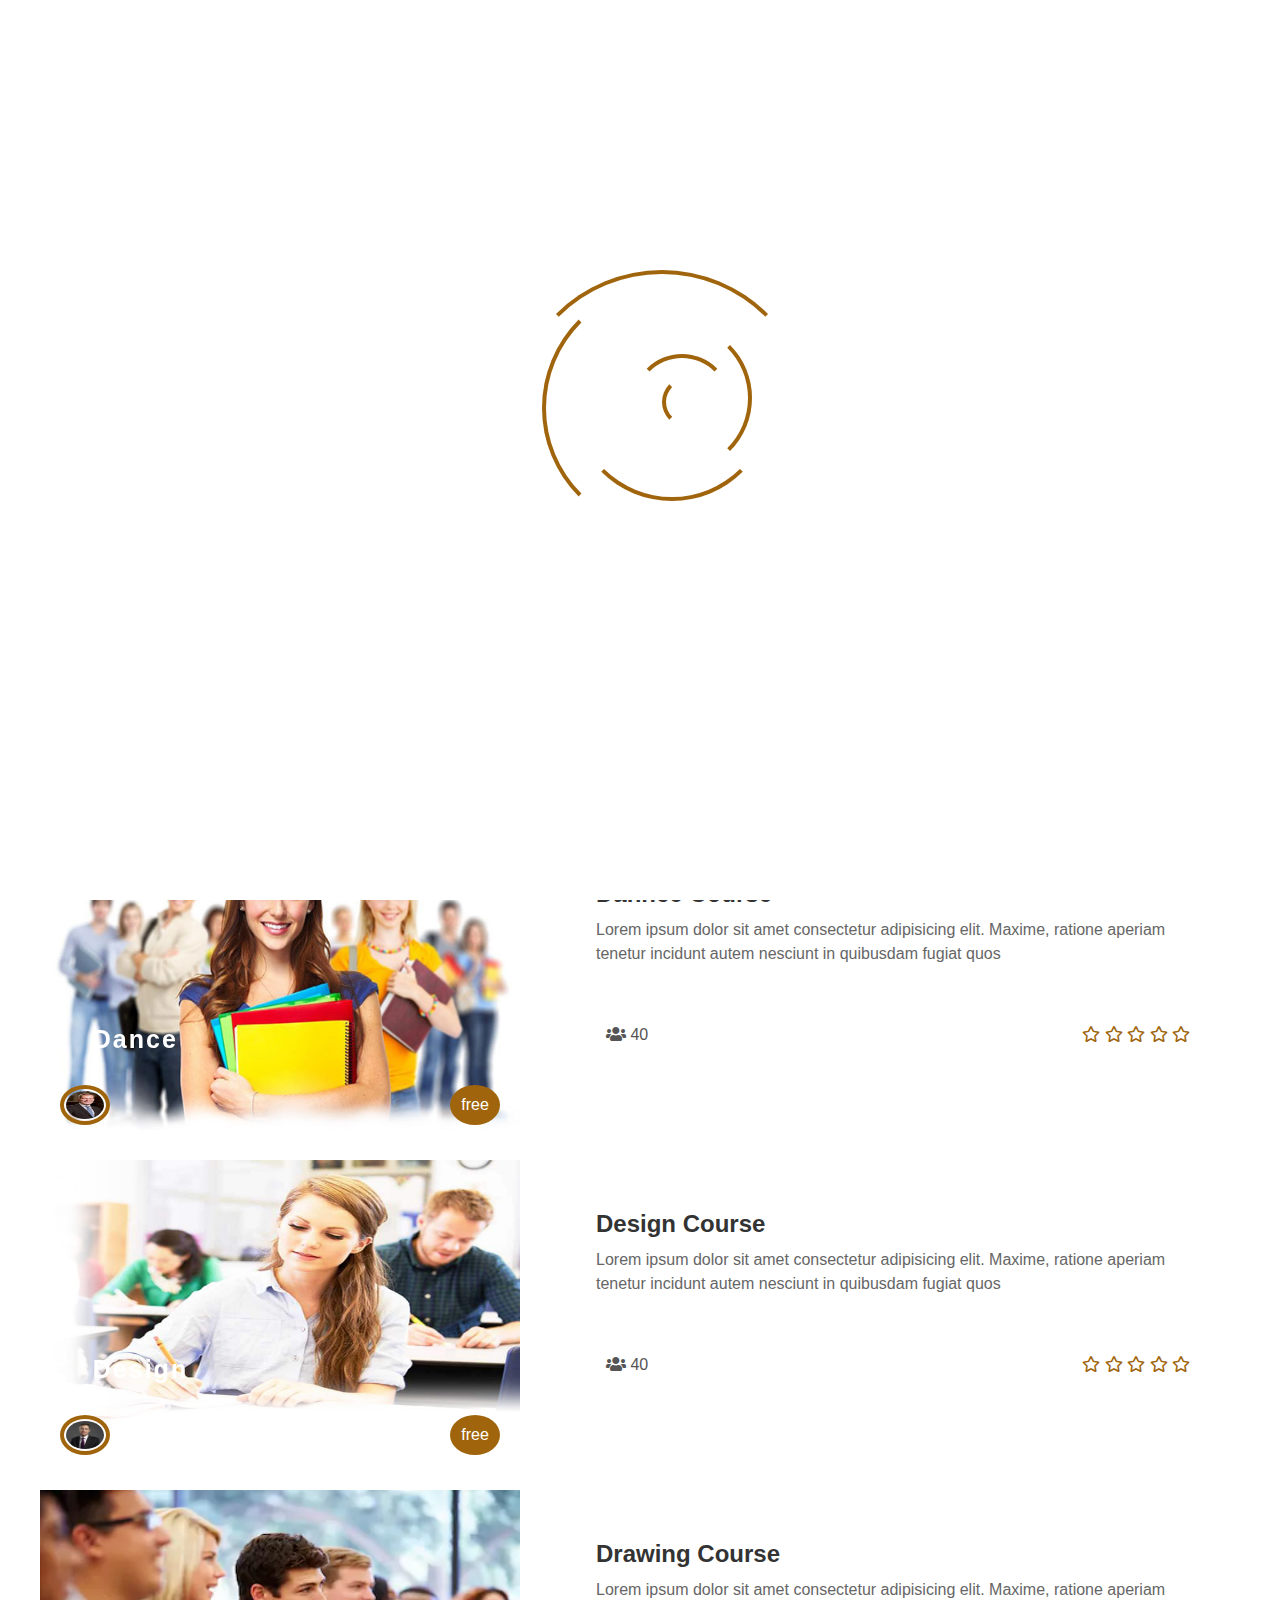
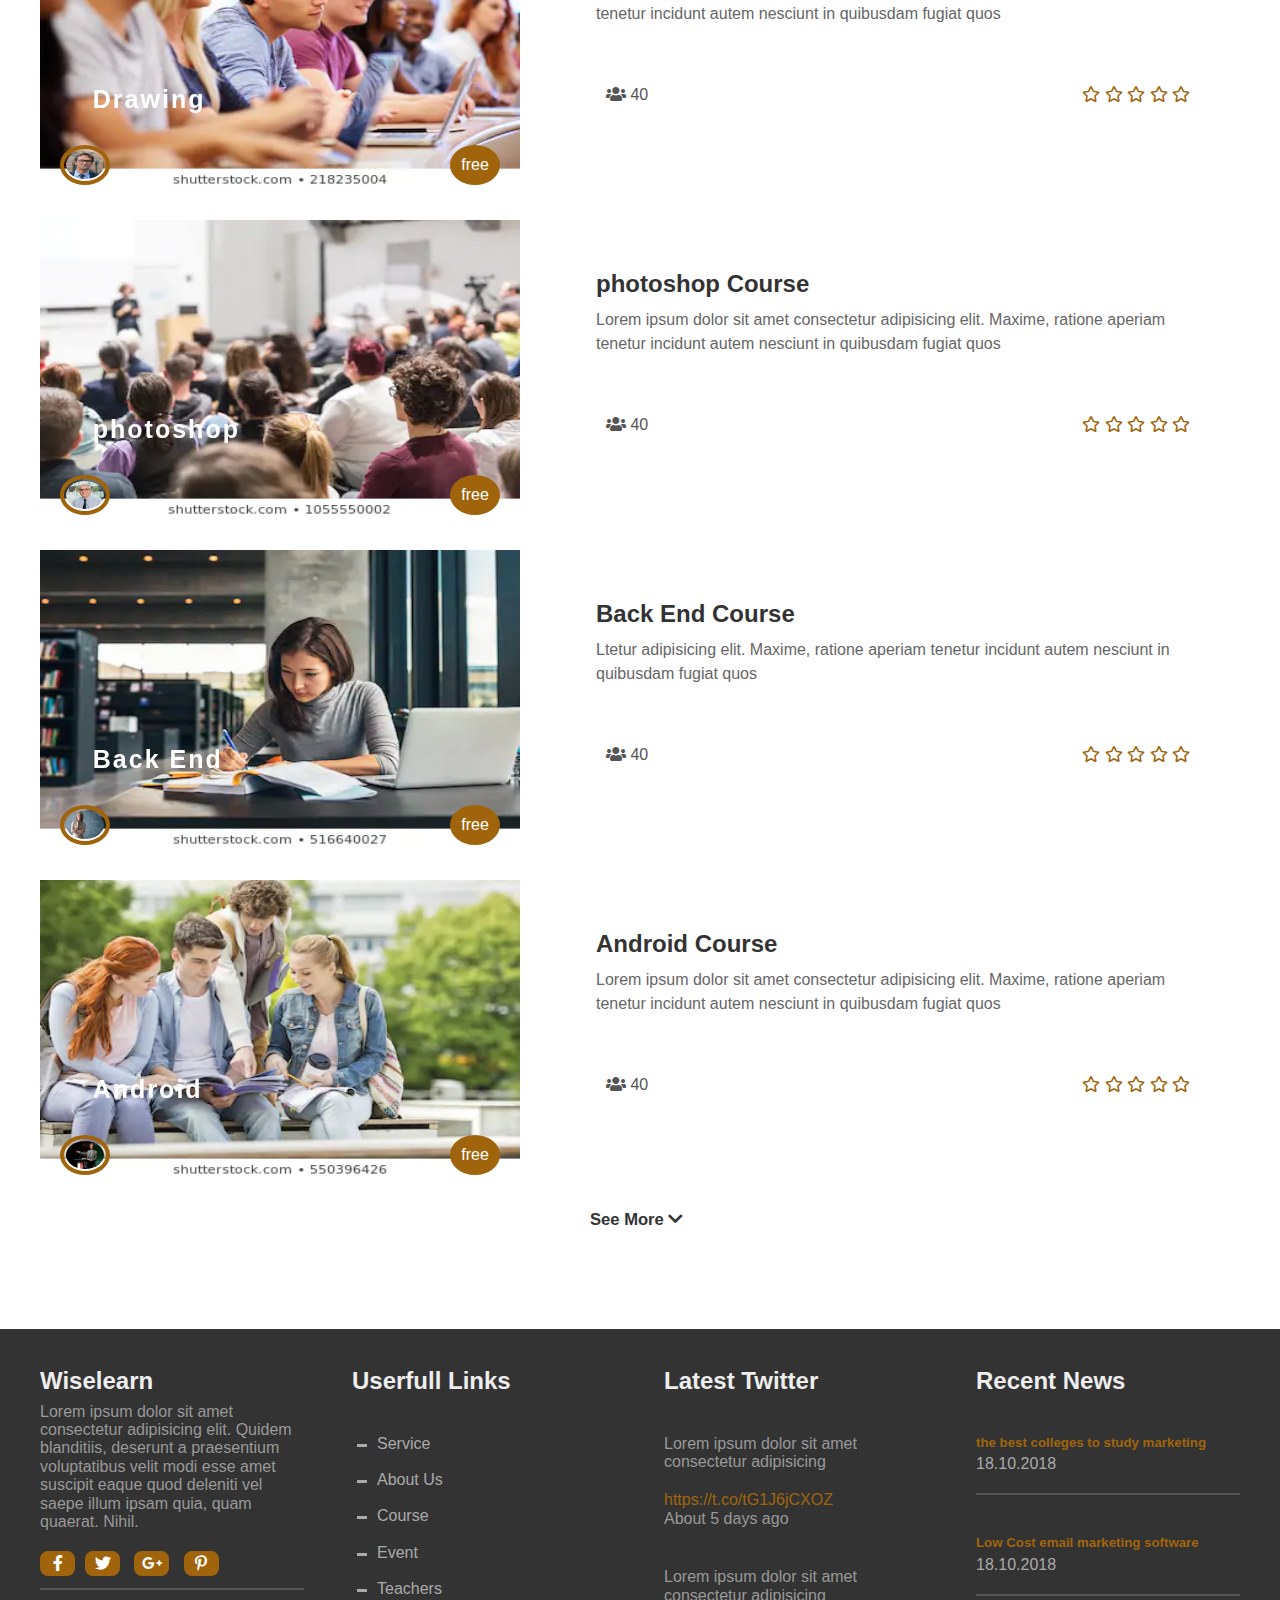
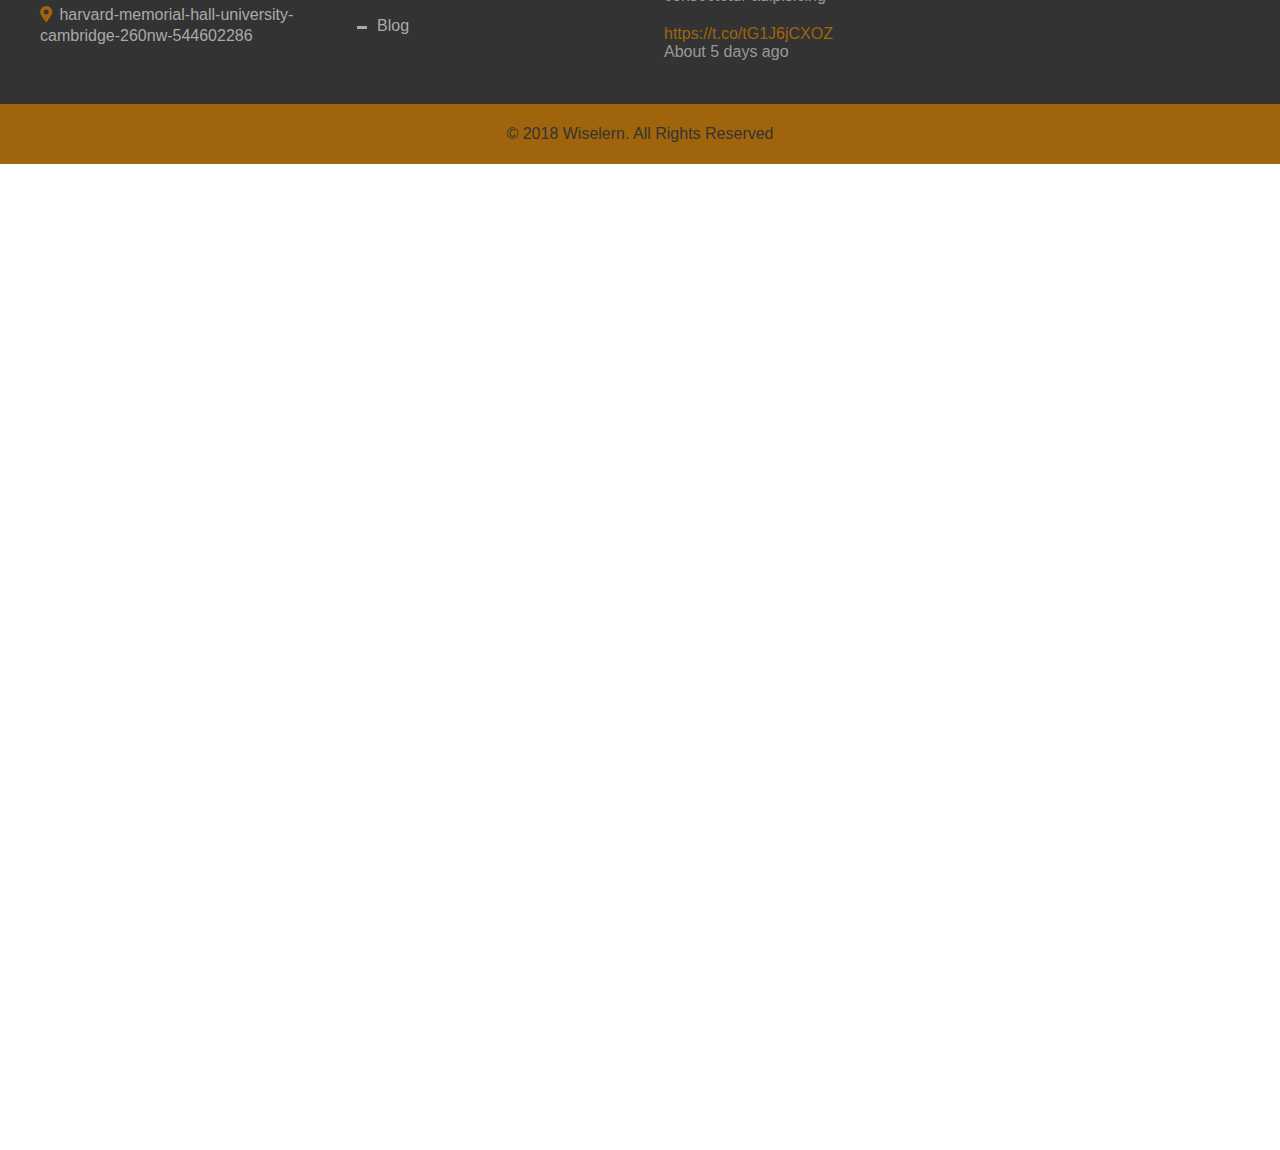
<file: courses.html>
<!DOCTYPE html>
<html lang="en">
<head>
    <meta charset="UTF-8">
    <meta name="viewport" content="width=device-width, initial-scale=1.0">
    <link rel="stylesheet" href="css/normalize.css">
    <link rel="stylesheet" href="https://cdnjs.cloudflare.com/ajax/libs/font-awesome/5.12.0/css/all.min.css">
    <link rel="stylesheet" href="css/jquery.funnyText.css">
    <link rel="stylesheet" href="css/style.css">
    <link rel="stylesheet" href="css/courses.css">
    <link rel="stylesheet" href="css/default-theme.css">
    <title>home</title>
</head>
<body>

    <!--start scroll to top -->

    <di class="seroll">
        <div class="to-top">
            <i class="fas fa-chevron-up fa-2x"></i>
        </div>
    </div>

    <!--end scroll to top -->

    <!--start section spinner-->

    <div class="posit">
        <div class="spinner">
            <div class="one"></div>
            <div class="two"></div>
            <div class="three"></div>
            <div class="four"></div>
            <div class="five"></div>
            <div class="six"></div>
        </div>
    </div>

    <!--end section spinner-->


    <!--start section navbar-->

    <div class="navbar">
        <div class="top-navbar">
            <div class="contanier">
                <div class="contact">
                    <div class="contact-me">
                        <div class="icon">
                            <i class="fas fa-phone-alt"></i>
                        </div>
                        <div class="info">
                            <p>conatant us</p>
                            <p>01065314905</p>
                        </div>
                    </div>
                    <div class="contact-me">
                        <div class="icon">
                            <i class="fas fa-phone-alt"></i>
                        </div>
                        <div class="info">
                            <p>conatant us</p>
                            <p>01065314905</p>
                        </div>
                    </div>
                </div>
                <div class="social">
                    <ul class="media">
                        <li><a href="#"><i class="fab fa-facebook-f"></i></a></li>
                        <li><a href="#"><i class="fab fa-twitter"></i></a></li>
                        <li><a href="#"><i class="fab fa-google-plus-g"></i></a></li>
                        <li><a href="#"><i class="fab fa-pinterest-p"></i></a></li>
                    </ul>
                    <div class="login">
                        <a href="login.html">Login</a> <span>|</span>
                        <a href="#">Rigister</a>
                    </div>
                </div> 
            </div>
        </div>
        <div class="clear"></div>
        <div class="bottom-navbar">
            <div class="contanier">
                <div class="brand">
                    <i class="fas fa-graduation-cap fa-3x"></i>
                    <span>ahmed mansour</span>
                </div>
                <div class="res">
                    <i class="fas fa-align-justify fa-2x"></i>
                </div>
                <div class="links display">
                    <ul class="lin">
                        <li><a href="index.html">Home</a></li>
                        <li><a href="about.html">About Us</a></li>
                        <li class="Small-menu">
                            <a href="event.html">Event</a>
                            <i class="fas fa-chevron-down"></i>
                            <ul class="Small-submenu">
                                <li><a href="event.html">Event</a></li>
                                <li><a href="single-event.html">SingleEven</a></li>
                            </ul>
                        </li>
                        <li class="Small-menu2">
                            <a class="active" href="courses.html">Course</a>
                            <i class="fas fa-chevron-down"></i>
                            <ul class="Small-submenu2">
                                <li><a class="active" href="courses.html">Course</a></li>
                                <li><a href="single-course.html">SingleCourse</a></li>
                            </ul>
                        </li>
                        <li><a href="contact.html">Contact Us</a></li>
                    </ul>
                </div>
                <ul class="link">
                    <li ><a href="index.html">Home</a></li>
                    <li><a href="about.html">About Us</a></li>
                    <li class="menu"><a href="event.html">Event</a>
                        <ul class="submenu">
                            <li><a href="event.html">Event</a></li>
                            <li><a href="single-event.html">SingleEven</a></li>
                        </ul>
                    </li>
                    <li class="menu"><a class="active" href="courses.html">Courses</a>
                        <ul class="submenu">
                            <li><a class="active" href="courses.html.html">Courses</a></li>
                            <li><a href="single-course.html">SingleCourse</a></li>
                        </ul>
                    </li>
                    <li><a href="contact.html">Contact Us</a></li>
                </ul>
            </div>
        </div>
    </div>

    <!--end section navbar-->

    <!--start section header-->
     
    <div class="header">
        <div class="overlay">
            <div class="contanier">
                <div class="welcome">
                    <h2>Welcome to loxer Best lerning institutions</h2>
                    <p class="type"></p>
                    <button>click here</button>
                </div>
            </div>
        </div>
    </div>
    
    <!--end section header-->

    <!-- Start Section Tool Box -->

    <section class="option-box">
        <div class="color-option">
            <h4>Color Option</h4>
            <ul>
                <li data-value="css/default-theme.css"></li>
                <li data-value="css/purpul-theme.css"></li>
                <li data-value="css/blue-theme.css"></li>
                <li data-value="css/red-theme.css" ></li>
            </ul>
        </div>
        <i class="fas fa-cog fa-2x"></i>
    </section>

    <!-- End Section Tool Box -->


    <div class="clear"></div>

    <!-- start section courses-->

    <div class="courses">
        <div class="contanier">
            <div class="head">
                <div class="icons">
                    <i class="active fa fa-list fa-2x" data-class="list-view"></i>
				    <i class=" fa fa-th-large fa-2x" data-class="grad-view"></i>
                    <span>Showing 1-6 of 12 results</span>
                </div>
                <div class="search">
                    <input type="search" placeholder="Search Our Courses">
                    <i class="fas fa-search"></i>
                </div>
            </div>
            <div class="clear"></div>
            <div class="details">
                <div class="more-details list-view">
                    <div class="heade">
                        <img src="images/about2.jpg" alt="">
                        <p>Dance</p>
                        <div class="image">
                            <img src="images/rathjen-vc.jpg" alt="">
                        </div>
                        <div class="free">
                            <span>free</span>
                        </div>
                    </div>
                    <div class="bod">
                        <div class="inform">
                            <h2>Dannce Course</h2>
                            <p>Lorem ipsum dolor sit amet consectetur adipisicing elit. Maxime, ratione aperiam tenetur incidunt autem nesciunt in quibusdam fugiat quos </p>
                        </div>
                    </div>
                    <div class="foote">
                        <div class="people">
                            <i class="fas fa-users"></i>
                            <span>40</span>
                        </div>
                        <div class="rigth">
                            <ul>
                                <li><i class="far fa-star"></i></li>
                                <li><i class="far fa-star"></i></li>
                                <li><i class="far fa-star"></i></li>
                                <li><i class="far fa-star"></i></li>
                                <li><i class="far fa-star"></i></li>
                            </ul>
                        </div>
                    </div>
                </div>


                <div class="more-details list-view">
                    <div class="heade">
                        <img src="images/choose-about.jpg" alt="">
                        <p>Design</p>
                        <div class="image">
                            <img src="images/vc.jpg" alt="">
                        </div>
                        <div class="free">
                            <span>free</span>
                        </div>
                    </div>
                    <div class="bod">
                        <div class="inform">
                            <h2>Design Course</h2>
                            <p class="typed">Lorem ipsum dolor sit amet consectetur adipisicing elit. Maxime, ratione aperiam tenetur incidunt autem nesciunt in quibusdam fugiat quos </p>
                        </div>
                    </div>
                    <div class="foote">
                        <div class="people">
                            <i class="fas fa-users"></i>
                            <span>40</span>
                        </div>
                        <div class="rigth">
                            <ul>
                                <li><i class="far fa-star"></i></li>
                                <li><i class="far fa-star"></i></li>
                                <li><i class="far fa-star"></i></li>
                                <li><i class="far fa-star"></i></li>
                                <li><i class="far fa-star"></i></li>
                            </ul>
                        </div>
                    </div>
                </div>


                <div class="more-details list-view">
                    <div class="heade">
                        <img src="images/class-university-students-using-laptops-260nw-218235004.webp" alt="">
                        <p>Drawing</p>
                        <div class="image">
                            <img src="images/JimHall_2019.jpg" alt="">
                        </div>
                        <div class="free">
                            <span>free</span>
                        </div>
                    </div>
                    <div class="bod">
                        <div class="inform">
                            <h2>Drawing Course</h2>
                            <p>Lorem ipsum dolor sit amet consectetur adipisicing elit. Maxime, ratione aperiam tenetur incidunt autem nesciunt in quibusdam fugiat quos </p>
                        </div>
                    </div>
                    <div class="foote">
                        <div class="people">
                            <i class="fas fa-users"></i>
                            <span>40</span>
                        </div>
                        <div class="rigth">
                            <ul>
                                <li><i class="far fa-star"></i></li>
                                <li><i class="far fa-star"></i></li>
                                <li><i class="far fa-star"></i></li>
                                <li><i class="far fa-star"></i></li>
                                <li><i class="far fa-star"></i></li>
                            </ul>
                        </div>
                    </div>
                </div>


                <div class="more-details list-view">
                    <div class="heade">
                        <img src="images/female-speaker-giving-presentation-lecture-260nw-1055550002.webp" alt="">
                        <p>photoshop</p>
                        <div class="image">
                            <img src="images/jonathan-atkins.jpg" alt="">
                        </div>
                        <div class="free">
                            <span>free</span>
                        </div>
                    </div>
                    <div class="bod">
                        <div class="inform">
                            <h2>photoshop Course</h2>
                            <p >Lorem ipsum dolor sit amet consectetur adipisicing elit. Maxime, ratione aperiam tenetur incidunt autem nesciunt in quibusdam fugiat quos </p>
                        </div>
                    </div>
                    <div class="foote">
                        <div class="people">
                            <i class="fas fa-users"></i>
                            <span>40</span>
                        </div>
                        <div class="rigth">
                            <ul>
                                <li><i class="far fa-star"></i></li>
                                <li><i class="far fa-star"></i></li>
                                <li><i class="far fa-star"></i></li>
                                <li><i class="far fa-star"></i></li>
                                <li><i class="far fa-star"></i></li>
                            </ul>
                        </div>
                    </div>
                </div>


                <div class="more-details list-view">
                    <div class="heade">
                        <img src="images/female-student-taking-notes-book-260nw-516640027.webp" alt="">
                        <p>Back End</p>
                        <div class="image">
                            <img src="images/Lisa-Randall-Most-Innovative-Women-Professors.jpg" alt="">
                        </div>
                        <div class="free">
                            <span>free</span>
                        </div>
                    </div>
                    <div class="bod">
                        <div class="inform">
                            <h2>Back End Course</h2>
                            <p >Ltetur adipisicing elit. Maxime, ratione aperiam tenetur incidunt autem nesciunt in quibusdam fugiat quos </p>
                        </div>
                    </div>
                    <div class="foote">
                        <div class="people">
                            <i class="fas fa-users"></i>
                            <span>40</span>
                        </div>
                        <div class="rigth">
                            <ul>
                                <li><i class="far fa-star"></i></li>
                                <li><i class="far fa-star"></i></li>
                                <li><i class="far fa-star"></i></li>
                                <li><i class="far fa-star"></i></li>
                                <li><i class="far fa-star"></i></li>
                            </ul>
                        </div>
                    </div>
                </div>


                <div class="more-details list-view">
                    <div class="heade">
                        <img src="images/group-friends-studying-together-university-260nw-550396426.webp" alt="">
                        <p>Android</p>
                        <div class="image">
                            <img src="images/Matthew-McConaughey-Film-Professor-University-Texas.jpg" alt="">
                        </div>
                        <div class="free">
                            <span>free</span>
                        </div>
                    </div>
                    <div class="bod">
                        <div class="inform">
                            <h2>Android Course</h2>
                            <p>Lorem ipsum dolor sit amet consectetur adipisicing elit. Maxime, ratione aperiam tenetur incidunt autem nesciunt in quibusdam fugiat quos </p>
                        </div>
                    </div>
                    <div class="foote">
                        <div class="people">
                            <i class="fas fa-users"></i>
                            <span>40</span>
                        </div>
                        <div class="rigth">
                            <ul>
                                <li><i class="far fa-star"></i></li>
                                <li><i class="far fa-star"></i></li>
                                <li><i class="far fa-star"></i></li>
                                <li><i class="far fa-star"></i></li>
                                <li><i class="far fa-star"></i></li>
                            </ul>
                        </div>
                    </div>
                </div>


                <div class="more-details list-view more hidden">
                    <div class="heade">
                        <img src="images/happy-young-university-students-studying-260nw-522554425.webp" alt="">
                        <p>IT</p>
                        <div class="image">
                            <img src="images/Matt-Lynch-480.jpg" alt="">
                        </div>
                        <div class="free">
                            <span>free</span>
                        </div>
                    </div>
                    <div class="bod">
                        <div class="inform">
                            <h2>IT Course</h2>
                            <p>Lorem ipsum dolor sit amet consectetur adipisicing elit. Maxime, ratione aperiam tenetur incidunt autem nesciunt in quibusdam fugiat quos </p>
                        </div>
                    </div>
                    <div class="foote">
                        <div class="people">
                            <i class="fas fa-users"></i>
                            <span>40</span>
                        </div>
                        <div class="rigth">
                            <ul>
                                <li><i class="far fa-star"></i></li>
                                <li><i class="far fa-star"></i></li>
                                <li><i class="far fa-star"></i></li>
                                <li><i class="far fa-star"></i></li>
                                <li><i class="far fa-star"></i></li>
                            </ul>
                        </div>
                    </div>
                </div>


                <div class="more-details list-view more hidden">
                    <div class="heade">
                        <img src="images/money-heist-alvaro-morte-had-to-audition-these-many-times-to-bag-the-role-of-professor-in-la-casa-de-papel-001.jpg" alt="">
                        <p>Sculpture</p>
                        <div class="image">
                            <img src="images/resource.jpg" alt="">
                        </div>
                        <div class="free">
                            <span>free</span>
                        </div>
                    </div>
                    <div class="bod">
                        <div class="inform">
                            <h2>Sculpture Course</h2>
                            <p>Lorem ipsum dolor sit amet consectetur adipisicing elit. Maxime, ratione aperiam tenetur incidunt autem nesciunt in quibusdam fugiat quos </p>
                        </div>
                    </div>
                    <div class="foote">
                        <div class="people">
                            <i class="fas fa-users"></i>
                            <span>40</span>
                        </div>
                        <div class="rigth">
                            <ul>
                                <li><i class="far fa-star"></i></li>
                                <li><i class="far fa-star"></i></li>
                                <li><i class="far fa-star"></i></li>
                                <li><i class="far fa-star"></i></li>
                                <li><i class="far fa-star"></i></li>
                            </ul>
                        </div>
                    </div>
                </div>


               <div class="more-details list-view more hidden">
                    <div class="heade">
                        <img src="images/group-friends-studying-together-university-260nw-550396426.webp" alt="">
                        <p>Front End</p>
                        <div class="image">
                            <img src="images/vc.jpg" alt="">
                        </div>
                        <div class="free">
                            <span>free</span>
                        </div>
                    </div>
                    <div class="bod">
                        <div class="inform">
                            <h2>Dannce Course</h2>
                            <p>Lorem ipsum dolor sit amet consectetur adipisicing elit. Maxime, ratione aperiam tenetur incidunt autem nesciunt in quibusdam fugiat quos </p>
                        </div>
                    </div>
                    <div class="foote">
                        <div class="people">
                            <i class="fas fa-users"></i>
                            <span>40</span>
                        </div>
                        <div class="rigth">
                            <ul>
                                <li><i class="far fa-star"></i></li>
                                <li><i class="far fa-star"></i></li>
                                <li><i class="far fa-star"></i></li>
                                <li><i class="far fa-star"></i></li>
                                <li><i class="far fa-star"></i></li>
                            </ul>
                        </div>
                    </div>
                </div>


                <div class="clear"></div>
                <div class="see-more">
                    <h5>See More <i class="fas fa-chevron-down"></i></h5>
                </div>
            </div>
        </div>
    </div>
 
    <!-- end section courses-->

    <div class="clear"></div>
    
    <!--start section footer-->

    <footer>
        <div class="contanier">
            <div class="items">
                <h2>Wiselearn</h2>
                <p>Lorem ipsum dolor sit amet consectetur adipisicing elit. Quidem blanditiis, deserunt a praesentium voluptatibus velit modi esse amet suscipit eaque quod deleniti vel saepe illum ipsam quia, quam quaerat. Nihil.</p>
                <div class="link">
                    <a href="#"><i class="fab fa-facebook-f"></i>
                    <a href="#"><i class="fab fa-twitter"></i></a>
                    <a href="#"><i class="fab fa-google-plus-g"></i></a>
                    <a href="#"><i class="fab fa-pinterest-p"></i></a>
                </div>
                <div class="hr">
                    <hr>
                </div>
                <i class="fas fa-map-marker-alt"></i>
                <span>harvard-memorial-hall-university-cambridge-260nw-544602286</span>
            </div>
            <div class="items">
                <h2>Userfull Links</h2>
                <ul class="itme">
                    <li><a href="#">Service</a></li>
                    <li><a href="#">About Us</a></li>
                    <li><a href="#">Course</a></li>
                    <li><a href="#">Event</a></li>
                    <li><a href="#">Teachers</a></li>
                    <li><a href="#">Blog</a></li>
                </ul>
             </div>
            <div class="items">
                <h2>Latest Twitter</h2>
                <div class="inf">
                    <p>Lorem ipsum dolor sit amet consectetur adipisicing</p>
                    <a href="#">https://t.co/tG1J6jCXOZ</a>
                    <p>About 5 days ago</p>
                </div>
                <div class="inf">
                    <p>Lorem ipsum dolor sit amet consectetur adipisicing</p>
                    <a href="#">https://t.co/tG1J6jCXOZ</a>
                    <p>About 5 days ago</p>
                </div>
            </div>
            <div class="items">
                <h2>Recent News</h2>

                <div class="information">
                    <h5>the best colleges to study marketing</h5>
                    <p>18.10.2018</p>
                    <div class="hr">
                        <hr>
                    </div>
                </div>
                <div class="information">
                    <h5>Low Cost email marketing software</h5>
                    <p>18.10.2018</p>
                    <div class="hr">
                        <hr>
                    </div>
                </div>
                
            </div>
        </div>
    </footer>

    <!--end section footer-->

    <div class="clear"></div>
    
    <!--start copy right-->

    <div class="copyright">
        <div class="contanier">
            <span>&copy; 2018 Wiselern. All Rights Reserved</span>
        </div>
    </div>

    <!--end copy right-->

    <script src="js/jquery-2.1.1.min.js"></script>
    <script src="js/jquery.funnyText.min.js"></script>
    <script src="js/typed.min.js"></script>
    <script src="js/jquery.nicescroll.min.js"></script>
    <script src="js/jquery.countTo.js"></script>
    <script src="js/courses.js"></script>
</body>
</html>
</file>
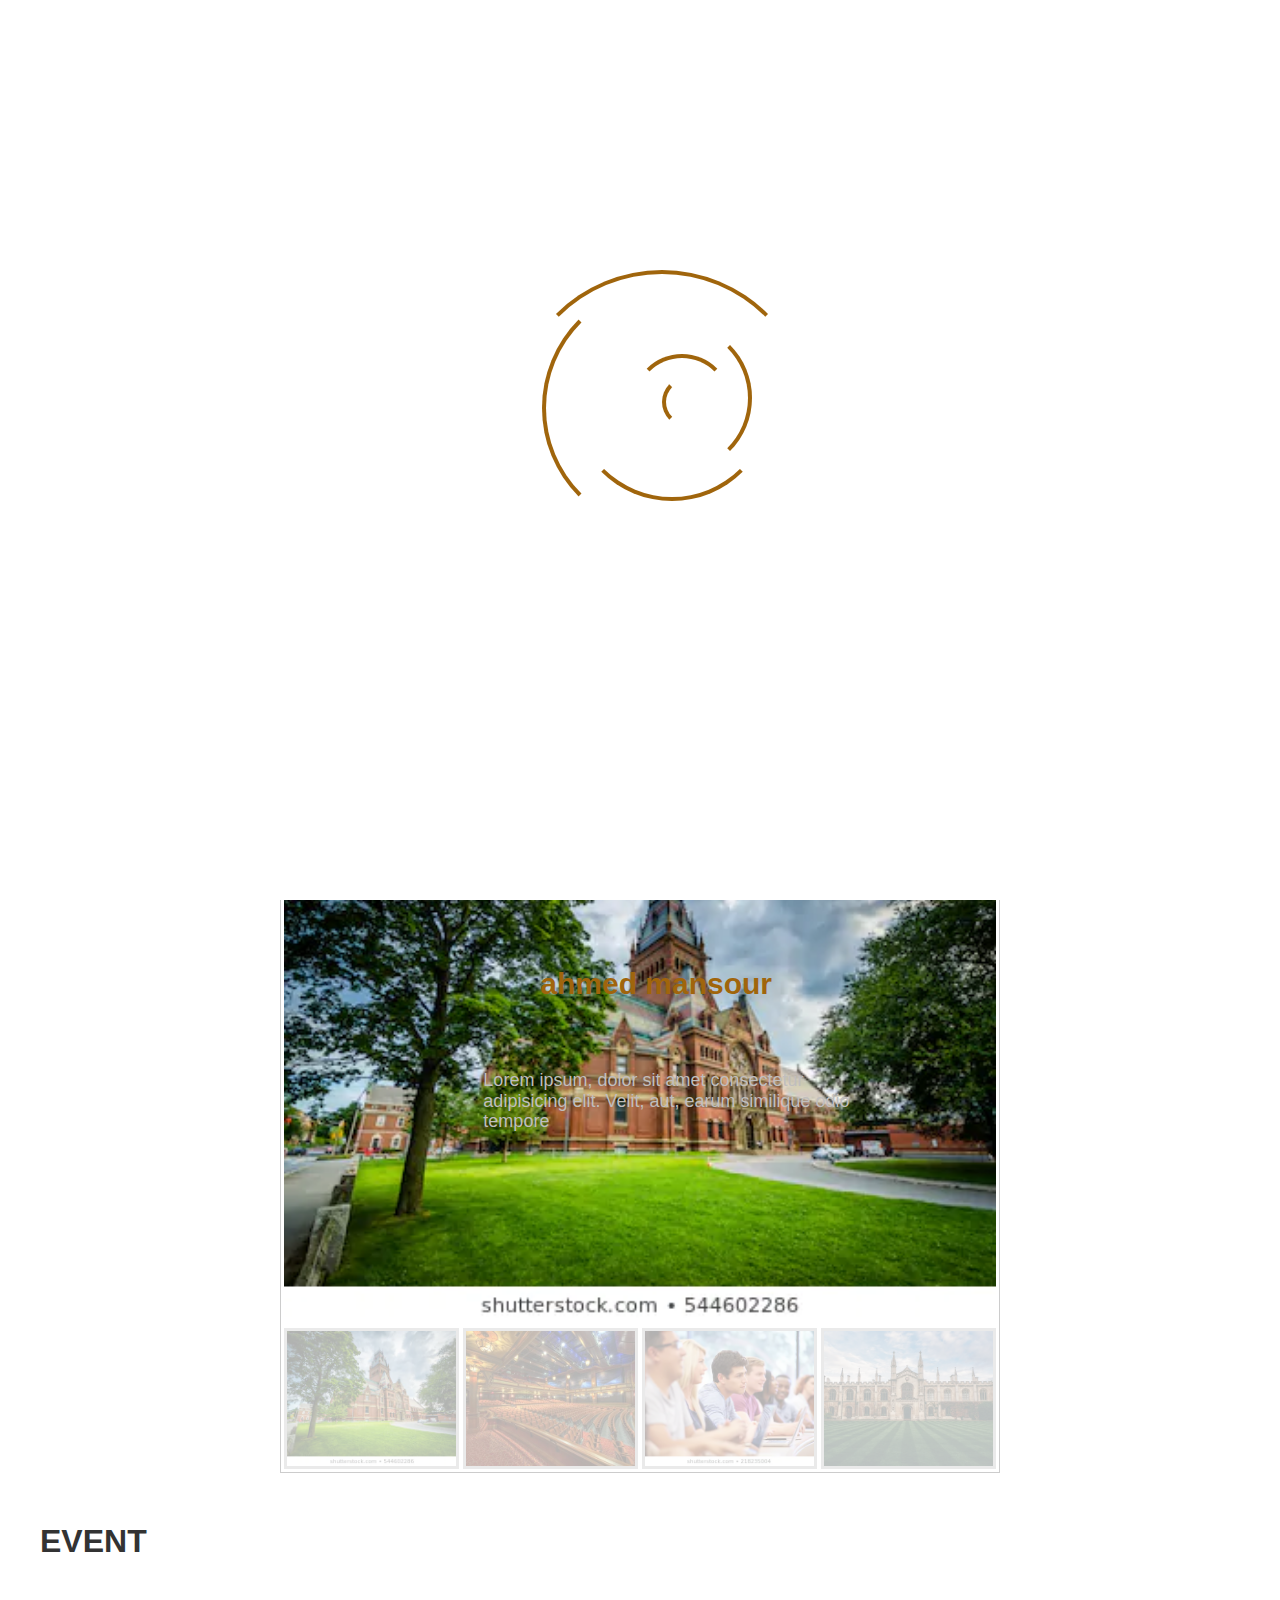
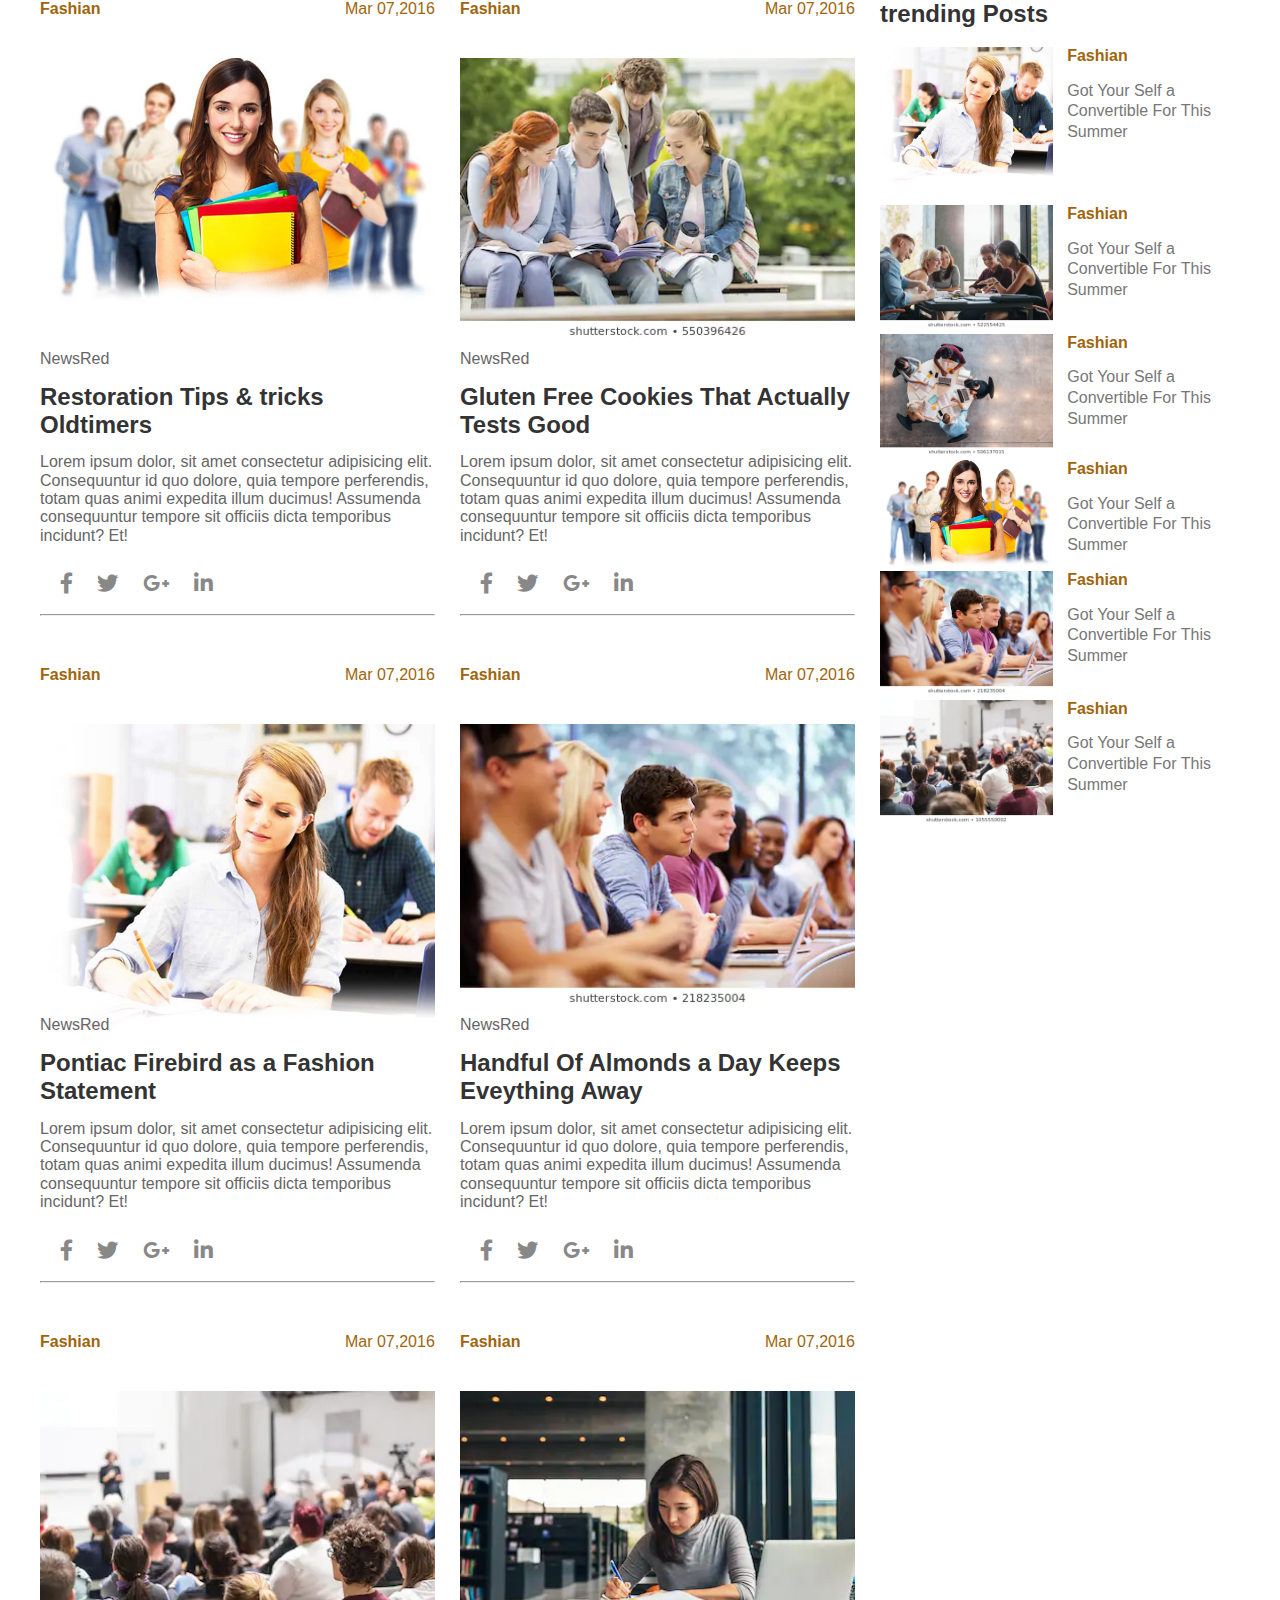
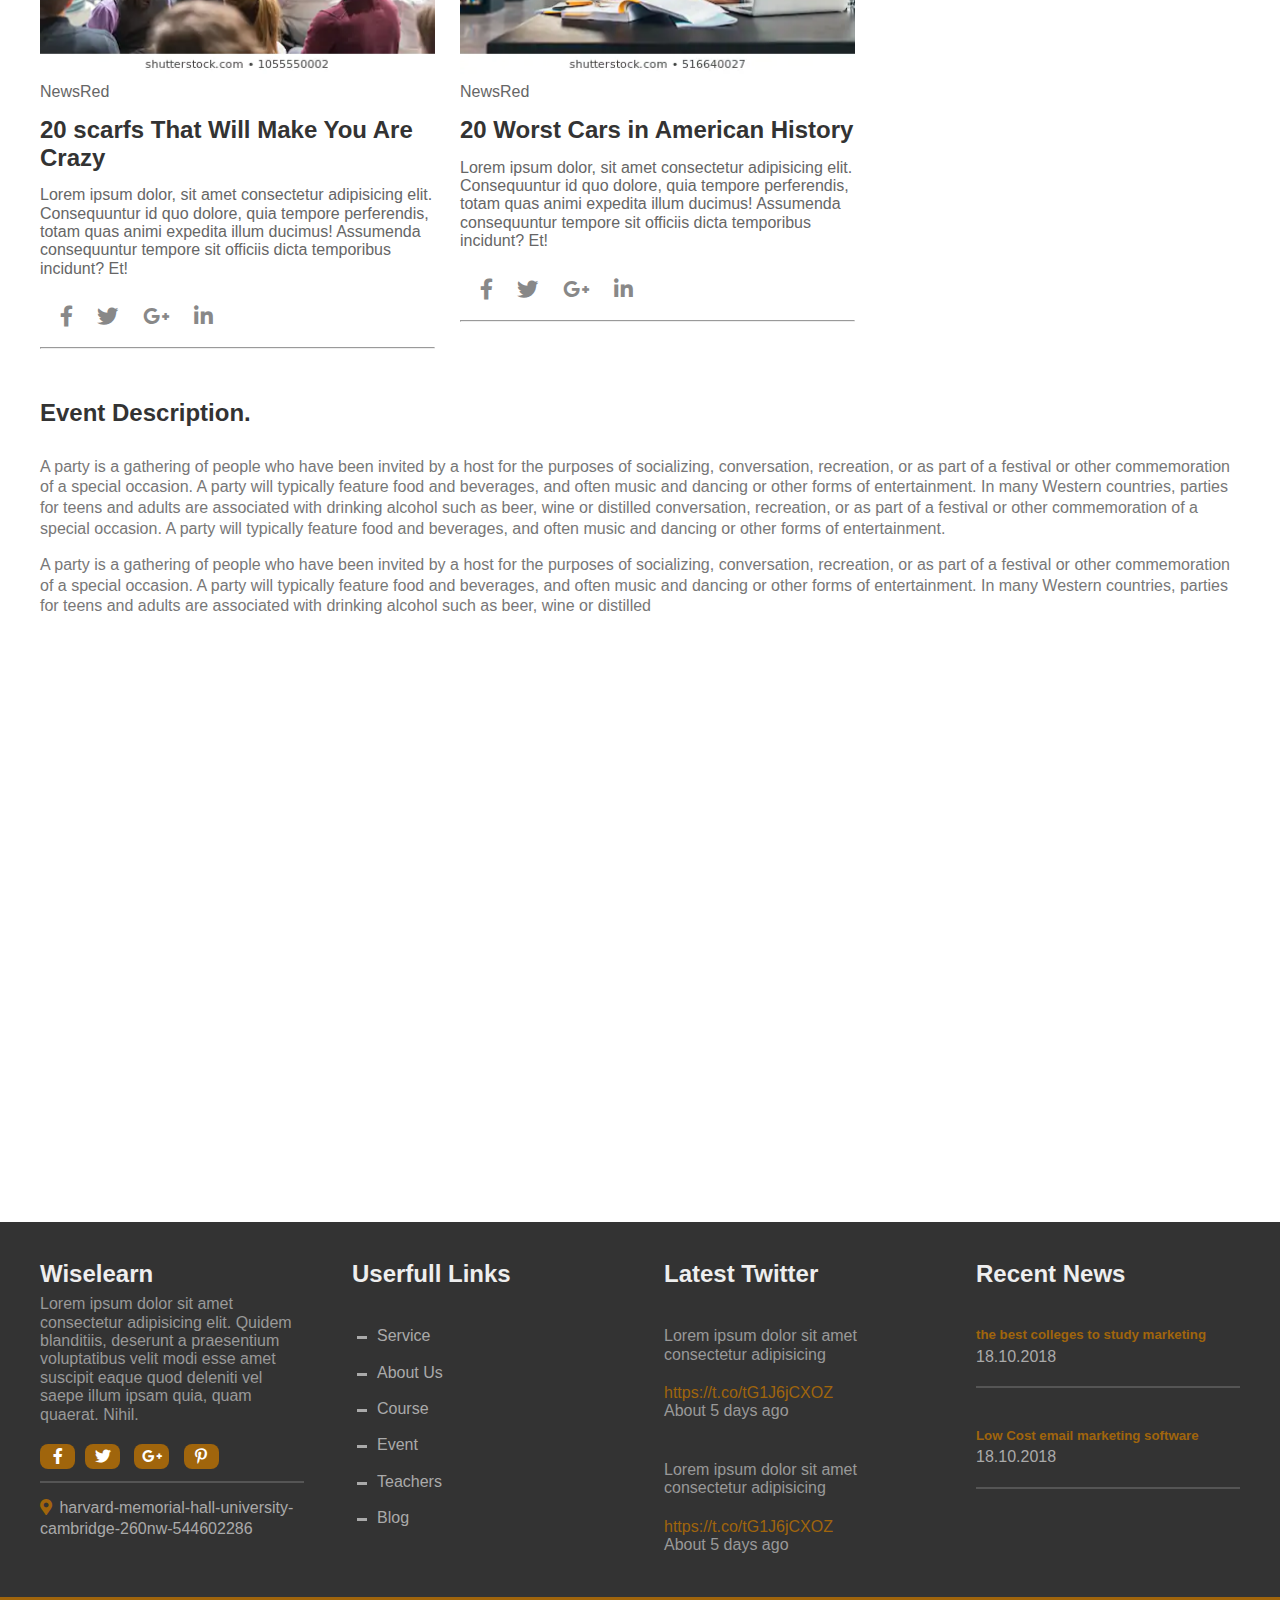
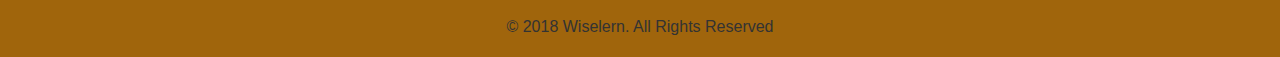
<file: event.html>
<!DOCTYPE html>
<html lang="en">
<head>
    <meta charset="UTF-8">
    <meta name="viewport" content="width=device-width, initial-scale=1.0">
    <link rel="stylesheet" href="css/normalize.css">
    <link rel="stylesheet" href="https://cdnjs.cloudflare.com/ajax/libs/font-awesome/5.12.0/css/all.min.css">
    <link rel="stylesheet" href="css/jquery.funnyText.css">
    <link rel="stylesheet" href="css/style.css">
    <link rel="stylesheet" href="css/event.css">
    <link rel="stylesheet" href="css/default-theme.css">
    <title>Document</title>
</head>
<body>

    <!--start scroll to top -->

    <di class="seroll">
        <div class="to-top">
            <i class="fas fa-chevron-up fa-2x"></i>
        </div>
    </div>

    <!--end scroll to top -->


    <!--start section spinner-->

    <div class="posit">
        <div class="spinner">
            <div class="one"></div>
            <div class="two"></div>
            <div class="three"></div>
            <div class="four"></div>
            <div class="five"></div>
            <div class="six"></div>
        </div>
    </div>

    <!--end section spinner-->


    <!--start section navbar-->

    <div class="navbar">
        <div class="top-navbar">
            <div class="contanier">
                <div class="contact">
                    <div class="contact-me">
                        <div class="icon">
                            <i class="fas fa-phone-alt"></i>
                        </div>
                        <div class="info">
                            <p>conatant us</p>
                            <p>01065314905</p>
                        </div>
                    </div>
                    <div class="contact-me">
                        <div class="icon">
                            <i class="fas fa-phone-alt"></i>
                        </div>
                        <div class="info">
                            <p>conatant us</p>
                            <p>01065314905</p>
                        </div>
                    </div>
                </div>
                <div class="social">
                    <ul class="media">
                        <li><a href="#"><i class="fab fa-facebook-f"></i></a></li>
                        <li><a href="#"><i class="fab fa-twitter"></i></a></li>
                        <li><a href="#"><i class="fab fa-google-plus-g"></i></a></li>
                        <li><a href="#"><i class="fab fa-pinterest-p"></i></a></li>
                    </ul>
                    <div class="login">
                        <a href="login.html">Login</a> <span>|</span>
                        <a href="#">Rigister</a>
                    </div>
                </div> 
            </div>
        </div>
        <div class="clear"></div>
        <div class="bottom-navbar">
            <div class="contanier">
                <div class="brand">
                    <i class="fas fa-graduation-cap fa-3x"></i>
                    <span>ahmed mansour</span>
                </div>
                <div class="res">
                    <i class="fas fa-align-justify fa-2x"></i>
                </div>
                <div class="links display">
                    <ul class="lin">
                        <li><a href="index.html">Home</a></li>
                        <li><a href="about.html">About Us</a></li>
                        <li class="Small-menu">
                            <a class="active" href="event.html">Event</a>
                            <i class="fas fa-chevron-down"></i>
                            <ul class="Small-submenu">
                                <li><a class="active" href="event.html">Event</a></li>
                                <li><a href="single-event.html">SingleEven</a></li>
                            </ul>
                        </li>
                        <li class="Small-menu2">
                            <a href="courses.html">Course</a>
                            <i class="fas fa-chevron-down"></i>
                            <ul class="Small-submenu2">
                                <li><a href="courses.html">Course</a></li>
                                <li><a href="single-course.html">SingleCourse</a></li>
                            </ul>
                        </li>
                        <li><a href="contact.html">Contact Us</a></li>
                    </ul>
                </div>
                <ul class="link">
                    <li ><a href="index.html">Home</a></li>
                    <li><a href="about.html">About Us</a></li>
                    <li class="menu"><a class="active" href="event.html">Event</a>
                        <ul class="submenu">
                            <li><a class="active" href="event.html">Event</a></li>
                            <li><a href="single-event.html">SingleEven</a></li>
                        </ul>
                    </li>
                    <li class="menu"><a href="courses.html">Courses</a>
                        <ul class="submenu">
                            <li><a href="courses.html">Courses</a></li>
                            <li><a href="single-course.html">SingleCourse</a></li>
                        </ul>
                    </li>
                    <li><a href="contact.html">Contact Us</a></li>
                </ul>
            </div>
        </div>
    </div>

    <!--end section navbar-->

    <!--start section header-->
     
    <div class="header">
        <div class="overlay">
            <div class="contanier">
                <div class="welcome">
                    <h2>Welcome to loxer Best lerning institutions</h2>
                    <p class="type"></p>
                    <button>click here</button>
                </div>
            </div>
        </div>
    </div>
    
    <!--end section header-->

     <!-- Start Section Tool Box -->

     <section class="option-box">
        <div class="color-option">
            <h4>Color Option</h4>
            <ul>
                <li data-value="css/default-theme.css"></li>
                <li data-value="css/purpul-theme.css"></li>
                <li data-value="css/blue-theme.css"></li>
                <li data-value="css/red-theme.css" ></li>
            </ul>
        </div>
        <i class="fas fa-cog fa-2x"></i>
    </section>

    <!-- End Section Tool Box -->

    <!--start section gallery-->

    <div class="galery">
        <div class="contanier">
            <h1>palce the event</h1>
            <div class="gallery">
                <div class="master-gallery">
                    <i class="skin-background fa fa-chevron-left fa-lg"></i>
                    <i class="skin-background fa fa-chevron-right fa-lg"></i>
                    <img src="images/harvard-memorial-hall-university-cambridge-260nw-544602286.webp" alt="">
                    <h2>ahmed mansour</h2>
                    <p>Lorem ipsum, dolor sit amet consectetur adipisicing elit. Velit, aut, earum similique odio tempore </p>
                </div>
                <div class="thumbnails">
                    <img src="images/harvard-memorial-hall-university-cambridge-260nw-544602286.webp" alt="">
                    <img src="images/florida-state-university-86197__340.webp" alt="">
                    <img src="images/class-university-students-using-laptops-260nw-218235004.webp" alt="">
                    <img src="images/castle-336498_960_720.webp" alt="">
                   
                </div>
            </div>
        </div>
    </div>
    

    <!--end section gallery-->

    <div class="clear"></div>

    <!--start section event-->

    <div class="events">
        <div class="contanier">
            <h1>Event</h1>
            <div class="eve">
                <div class="event">
                    <div class="info">
                        <h4>Fashian</h4>
                        <span>Mar 07,2016</span>
                    </div>
                    <div class="image">
                        <img src="images/about2.jpg" alt="">
                    </div>
                    <div class="calen">
                        <span>NewsRed</span>
                        <h2>Restoration Tips & tricks Oldtimers</h2>
                        <p>Lorem ipsum dolor, sit amet consectetur adipisicing elit. Consequuntur id quo dolore, quia tempore perferendis, totam quas animi expedita illum ducimus! Assumenda consequuntur tempore sit officiis dicta temporibus incidunt? Et!</p>
                        
                        <div class="icon">
                            <a hhref="#"><i class="fab fa-facebook-f fa-lg"></i></a>
                            <a hhref="#"><i class="fab fa-twitter fa-lg"></i></a>
                            <a hhref="#"><i class="fab fa-google-plus-g fa-lg"></i></a>
                            <a hhref="#"><i class="fab fa-linkedin-in fa-lg"></i></a>
                        </div>
                        <div class="hr">
                            <hr>
                        </div>
                    </div>
                </div>
    
                <div class="event">
                    <div class="info">
                        <h4>Fashian</h4>
                        <span>Mar 07,2016</span>
                    </div>
                    <div class="image">
                        <img src="images/group-friends-studying-together-university-260nw-550396426.webp" alt="">
                    </div>
                    <div class="calen">
                        <span>NewsRed</span>
                        <h2>Gluten Free Cookies That Actually Tests Good</h2>
                        <p>Lorem ipsum dolor, sit amet consectetur adipisicing elit. Consequuntur id quo dolore, quia tempore perferendis, totam quas animi expedita illum ducimus! Assumenda consequuntur tempore sit officiis dicta temporibus incidunt? Et!</p>
                        
                        <div class="icon">
                            <a hhref="#"><i class="fab fa-facebook-f fa-lg"></i></a>
                            <a hhref="#"><i class="fab fa-twitter fa-lg"></i></a>
                            <a hhref="#"><i class="fab fa-google-plus-g fa-lg"></i></a>
                            <a hhref="#"><i class="fab fa-linkedin-in fa-lg"></i></a>
                        </div>
                        <div class="hr">
                            <hr>
                        </div>
                    </div>
                </div>
    
                <div class="event">
                    <div class="info">
                        <h4>Fashian</h4>
                        <span>Mar 07,2016</span>
                    </div>
                    <div class="image">
                        <img src="images/choose-about.jpg" alt="">
                    </div>
                    <div class="calen">
                        <span>NewsRed</span>
                        <h2>Pontiac Firebird as a Fashion Statement</h2>
                        <p>Lorem ipsum dolor, sit amet consectetur adipisicing elit. Consequuntur id quo dolore, quia tempore perferendis, totam quas animi expedita illum ducimus! Assumenda consequuntur tempore sit officiis dicta temporibus incidunt? Et!</p>
                        
                        <div class="icon">
                            <a hhref="#"><i class="fab fa-facebook-f fa-lg"></i></a>
                            <a hhref="#"><i class="fab fa-twitter fa-lg"></i></a>
                            <a hhref="#"><i class="fab fa-google-plus-g fa-lg"></i></a>
                            <a hhref="#"><i class="fab fa-linkedin-in fa-lg"></i></a>
                        </div>
                        <div class="hr">
                            <hr>
                        </div>
                    </div>
                </div>
    
                <div class="event">
                    <div class="info">
                        <h4>Fashian</h4>
                        <span>Mar 07,2016</span>
                    </div>
                    <div class="image">
                        <img src="images/class-university-students-using-laptops-260nw-218235004.webp" alt="">
                    </div>
                    <div class="calen">
                        <span>NewsRed</span>
                        <h2>Handful Of Almonds a Day Keeps Eveything Away</h2>
                        <p>Lorem ipsum dolor, sit amet consectetur adipisicing elit. Consequuntur id quo dolore, quia tempore perferendis, totam quas animi expedita illum ducimus! Assumenda consequuntur tempore sit officiis dicta temporibus incidunt? Et!</p>
                        
                        <div class="icon">
                            <a hhref="#"><i class="fab fa-facebook-f fa-lg"></i></a>
                            <a hhref="#"><i class="fab fa-twitter fa-lg"></i></a>
                            <a hhref="#"><i class="fab fa-google-plus-g fa-lg"></i></a>
                            <a hhref="#"><i class="fab fa-linkedin-in fa-lg"></i></a>
                        </div>
                        <div class="hr">
                            <hr>
                        </div>
                    </div>
                </div>
    
                <div class="event">
                    <div class="info">
                        <h4>Fashian</h4>
                        <span>Mar 07,2016</span>
                    </div>
                    <div class="image">
                        <img src="images/female-speaker-giving-presentation-lecture-260nw-1055550002.webp" alt="">
                    </div>
                    <div class="calen">
                        <span>NewsRed</span>
                        <h2>20 scarfs That Will Make You Are Crazy</h2>
                        <p>Lorem ipsum dolor, sit amet consectetur adipisicing elit. Consequuntur id quo dolore, quia tempore perferendis, totam quas animi expedita illum ducimus! Assumenda consequuntur tempore sit officiis dicta temporibus incidunt? Et!</p>
                        
                        <div class="icon">
                            <a hhref="#"><i class="fab fa-facebook-f fa-lg"></i></a>
                            <a hhref="#"><i class="fab fa-twitter fa-lg"></i></a>
                            <a hhref="#"><i class="fab fa-google-plus-g fa-lg"></i></a>
                            <a hhref="#"><i class="fab fa-linkedin-in fa-lg"></i></a>
                        </div>
                        <div class="hr">
                            <hr>
                        </div>
                    </div>
                </div>
    
                <div class="event">
                    <div class="info">
                        <h4>Fashian</h4>
                        <span>Mar 07,2016</span>
                    </div>
                    <div class="image">
                        <img src="images/female-student-taking-notes-book-260nw-516640027.webp" alt="">
                    </div>
                    <div class="calen">
                        <span>NewsRed</span>
                        <h2>20 Worst Cars in American History</h2>
                        <p>Lorem ipsum dolor, sit amet consectetur adipisicing elit. Consequuntur id quo dolore, quia tempore perferendis, totam quas animi expedita illum ducimus! Assumenda consequuntur tempore sit officiis dicta temporibus incidunt? Et!</p>
                        
                        <div class="icon">
                            <a hhref="#"><i class="fab fa-facebook-f fa-lg"></i></a>
                            <a hhref="#"><i class="fab fa-twitter fa-lg"></i></a>
                            <a hhref="#"><i class="fab fa-google-plus-g fa-lg"></i></a>
                            <a hhref="#"><i class="fab fa-linkedin-in fa-lg"></i></a>
                        </div>
                        <div class="hr">
                            <hr>
                        </div>
                    </div>
                </div>
            </div>
            

            <div class="trending-Posts">
                <h2>trending Posts</h2>
                <div class="float-right">
                    <div class="image">
                        <img src="images/choose-about.jpg" alt="gf">
                    </div>
                    <div class="infor">
                        <h4>Fashian</h4>
                        <p>Got Your Self a Convertible For This Summer</p>
                    </div>
                </div>
                <div class="float-right">
                    <div class="image">
                        <img src="images/happy-young-university-students-studying-260nw-522554425.webp" alt="gf">
                    </div>
                    <div class="infor">
                        <h4>Fashian</h4>
                        <p>Got Your Self a Convertible For This Summer</p>
                    </div>
                </div>
                <div class="float-right">
                    <div class="image">
                        <img src="images/top-view-group-students-sitting-260nw-506137015.webp" alt="gf">
                    </div>
                    <div class="infor">
                        <h4>Fashian</h4>
                        <p>Got Your Self a Convertible For This Summer</p>
                    </div>
                </div>
                <div class="float-right">
                    <div class="image">
                        <img src="images/about2.jpg" alt="gf">
                    </div>
                    <div class="infor">
                        <h4>Fashian</h4>
                        <p>Got Your Self a Convertible For This Summer</p>
                    </div>
                </div>
                <div class="float-right">
                    <div class="image">
                        <img src="images/class-university-students-using-laptops-260nw-218235004.webp" alt="gf">
                    </div>
                    <div class="infor">
                        <h4>Fashian</h4>
                        <p>Got Your Self a Convertible For This Summer</p>
                    </div>
                </div>
                <div class="float-right">
                    <div class="image">
                        <img src="images/female-speaker-giving-presentation-lecture-260nw-1055550002.webp" alt="gf">
                    </div>
                    <div class="infor">
                        <h4>Fashian</h4>
                        <p>Got Your Self a Convertible For This Summer</p>
                    </div>
                </div>
                
            </div>
            
            
            
            <div class="clear"></div>

            <div class="event-desc">
                <h2>Event Description.</h2>
                <p>A party is a gathering of people who have been invited by a host for the purposes of socializing, conversation,
                    recreation, or as part of a festival or other commemoration of a special occasion. A party will typically feature 
                    food and beverages, and often music and dancing or other forms of entertainment. In many Western countries, parties
                    for teens and adults are associated with drinking alcohol such as beer, wine or distilled conversation, recreation,
                    or as part of a festival or other commemoration of a special occasion.
                    A party will typically feature food and beverages, and often music and dancing or other forms of entertainment.</p>
                <p>A party is a gathering of people who have been invited by a host for the purposes of socializing, conversation,
                    recreation, or as part of a festival or other commemoration of a special occasion. A party will typically feature
                    food and beverages, and often music and dancing or other forms of entertainment. In many Western countries,
                    parties for teens and adults are associated with drinking alcohol such as beer, wine or distilled</p>                </div>
            <div class="map">
                <iframe src="https://www.google.com/maps/embed?pb=!1m14!1m12!1m3!1d14352.83035387445!2d32.7520133!3d25.9284078!2m3!1f0!2f0!3f0!3m2!1i1024!2i768!4f13.1!5e0!3m2!1sar!2seg!4v1582602726395!5m2!1sar!2seg" allowfullscreen="on"></iframe>
            </div>
        </div>
    </div>

    <!--start section event-->

    <div class="clear"></div>
   
    <!--start section footer-->
    
    <footer>
        <div class="contanier">
            <div class="items">
                <h2>Wiselearn</h2>
                <p class="typed">Lorem ipsum dolor sit amet consectetur adipisicing elit. Quidem blanditiis, deserunt a praesentium voluptatibus velit modi esse amet suscipit eaque quod deleniti vel saepe illum ipsam quia, quam quaerat. Nihil.</p>
                <div class="link">
                    <a href="#"><i class="fab fa-facebook-f"></i>
                    <a href="#"><i class="fab fa-twitter"></i></a>
                    <a href="#"><i class="fab fa-google-plus-g"></i></a>
                    <a href="#"><i class="fab fa-pinterest-p"></i></a>
                </div>
                <div class="hr">
                    <hr>
                </div>
                <i class="fas fa-map-marker-alt"></i>
                <span>harvard-memorial-hall-university-cambridge-260nw-544602286</span>
            </div>
            <div class="items">
                <h2>Userfull Links</h2>
                <ul class="itme">
                    <li><a href="#">Service</a></li>
                    <li><a href="#">About Us</a></li>
                    <li><a href="#">Course</a></li>
                    <li><a href="#">Event</a></li>
                    <li><a href="#">Teachers</a></li>
                    <li><a href="#">Blog</a></li>
                </ul>
             </div>
            <div class="items">
                <h2>Latest Twitter</h2>
                <div class="inf">
                    <p>Lorem ipsum dolor sit amet consectetur adipisicing</p>
                    <a href="#">https://t.co/tG1J6jCXOZ</a>
                    <p>About 5 days ago</p>
                </div>
                <div class="inf">
                    <p>Lorem ipsum dolor sit amet consectetur adipisicing</p>
                    <a href="#">https://t.co/tG1J6jCXOZ</a>
                    <p>About 5 days ago</p>
                </div>
            </div>
            <div class="items">
                <h2>Recent News</h2>

                <div class="information">
                    <h5>the best colleges to study marketing</h5>
                    <p>18.10.2018</p>
                    <div class="hr">
                        <hr>
                    </div>
                </div>
                <div class="information">
                    <h5>Low Cost email marketing software</h5>
                    <p>18.10.2018</p>
                    <div class="hr">
                        <hr>
                    </div>
                </div>
                
            </div>
        </div>
    </footer>

    <!--end section footer-->

    <div class="clear"></div>
   
    <!--start copy right-->

    <div class="copyright">
        <div class="contanier">
            <span>&copy; 2018 Wiselern. All Rights Reserved</span>
        </div>
    </div>

    <!--end copy right-->
    <script src="js/jquery-2.1.1.min.js"></script>
    <script src="js/jquery.funnyText.min.js"></script>
    <script src="js/typed.min.js"></script>
    <script src="js/jquery.nicescroll.min.js"></script>
    <script src="js/event.js"></script>
</body>
</html>
</file>
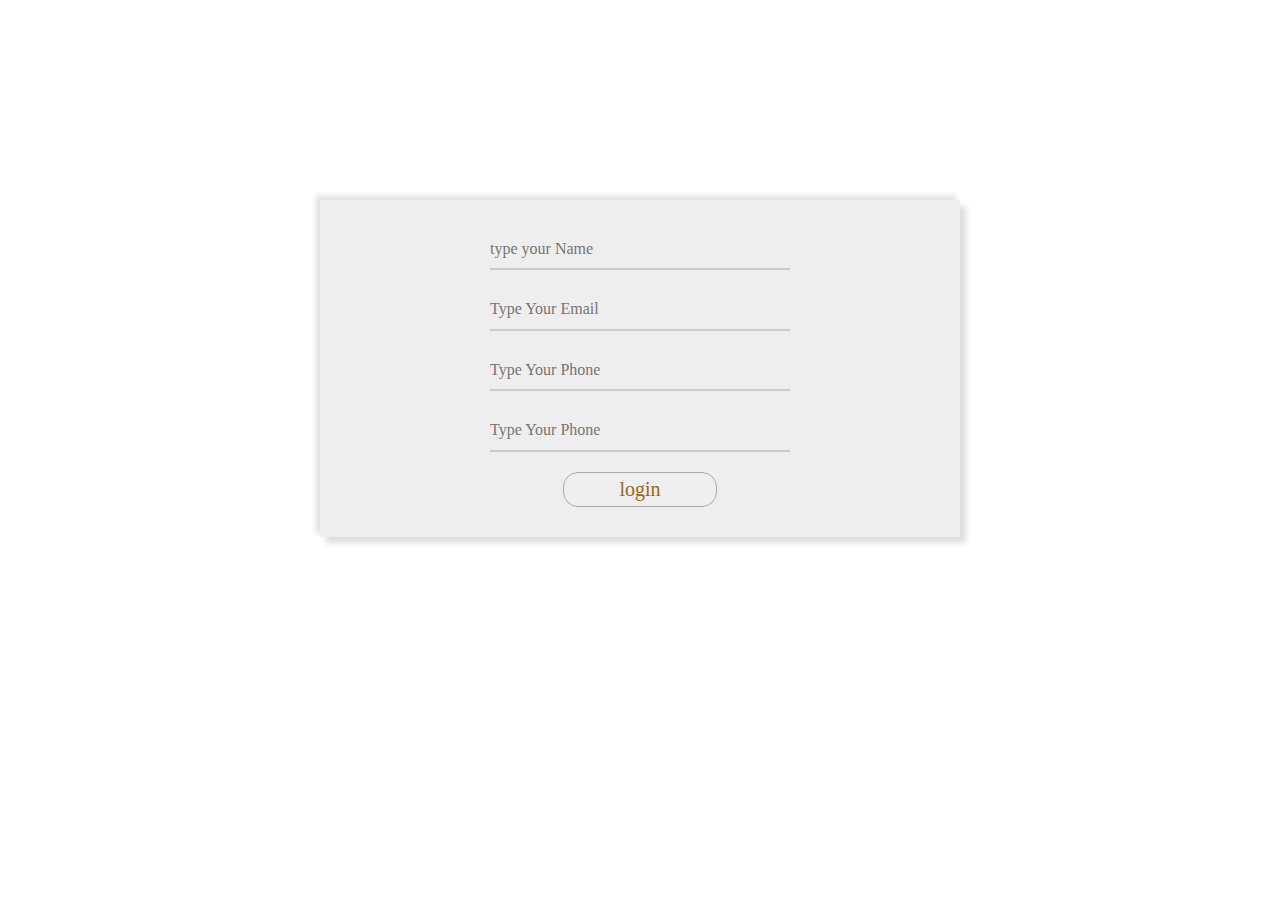
<file: login.html>
<!DOCTYPE html>
<html lang="en">
<head>
    <meta charset="UTF-8">
    <meta name="viewport" content="width=device-width, initial-scale=1.0">
    <link rel="stylesheet" href="css/normalize.css">
    <link rel="stylesheet" href="css/login.css">
    <title>Document</title>
</head>
<body>
    <div class="login">
        <div class="overlay"></div>
        <form action="">
            <div class="border-left">
                <input class="name" type="text" name="" id="" placeholder="type your Name">
                <span class="nam"></span>
            </div>
            <div class="border-left">
                <input class="email" type="emial" name="" id="" placeholder="Type Your Email">
                <span class="emai"></span>
            </div>
            <div class="border-left">
                <input class="number" type="number" name="" id="" placeholder="Type Your Phone">
                <span class="num"></span>
            </div>
            <div class="border-left">
                <input class="password" type="password" name="" id="" placeholder="Type Your Phone">
                <span class="pass"></span>
            </div>
            <div class="btn">
                <button><a href="index.html">login</a></button>
            </div>
        </form>
    </div>
</body>
</html>
</file>
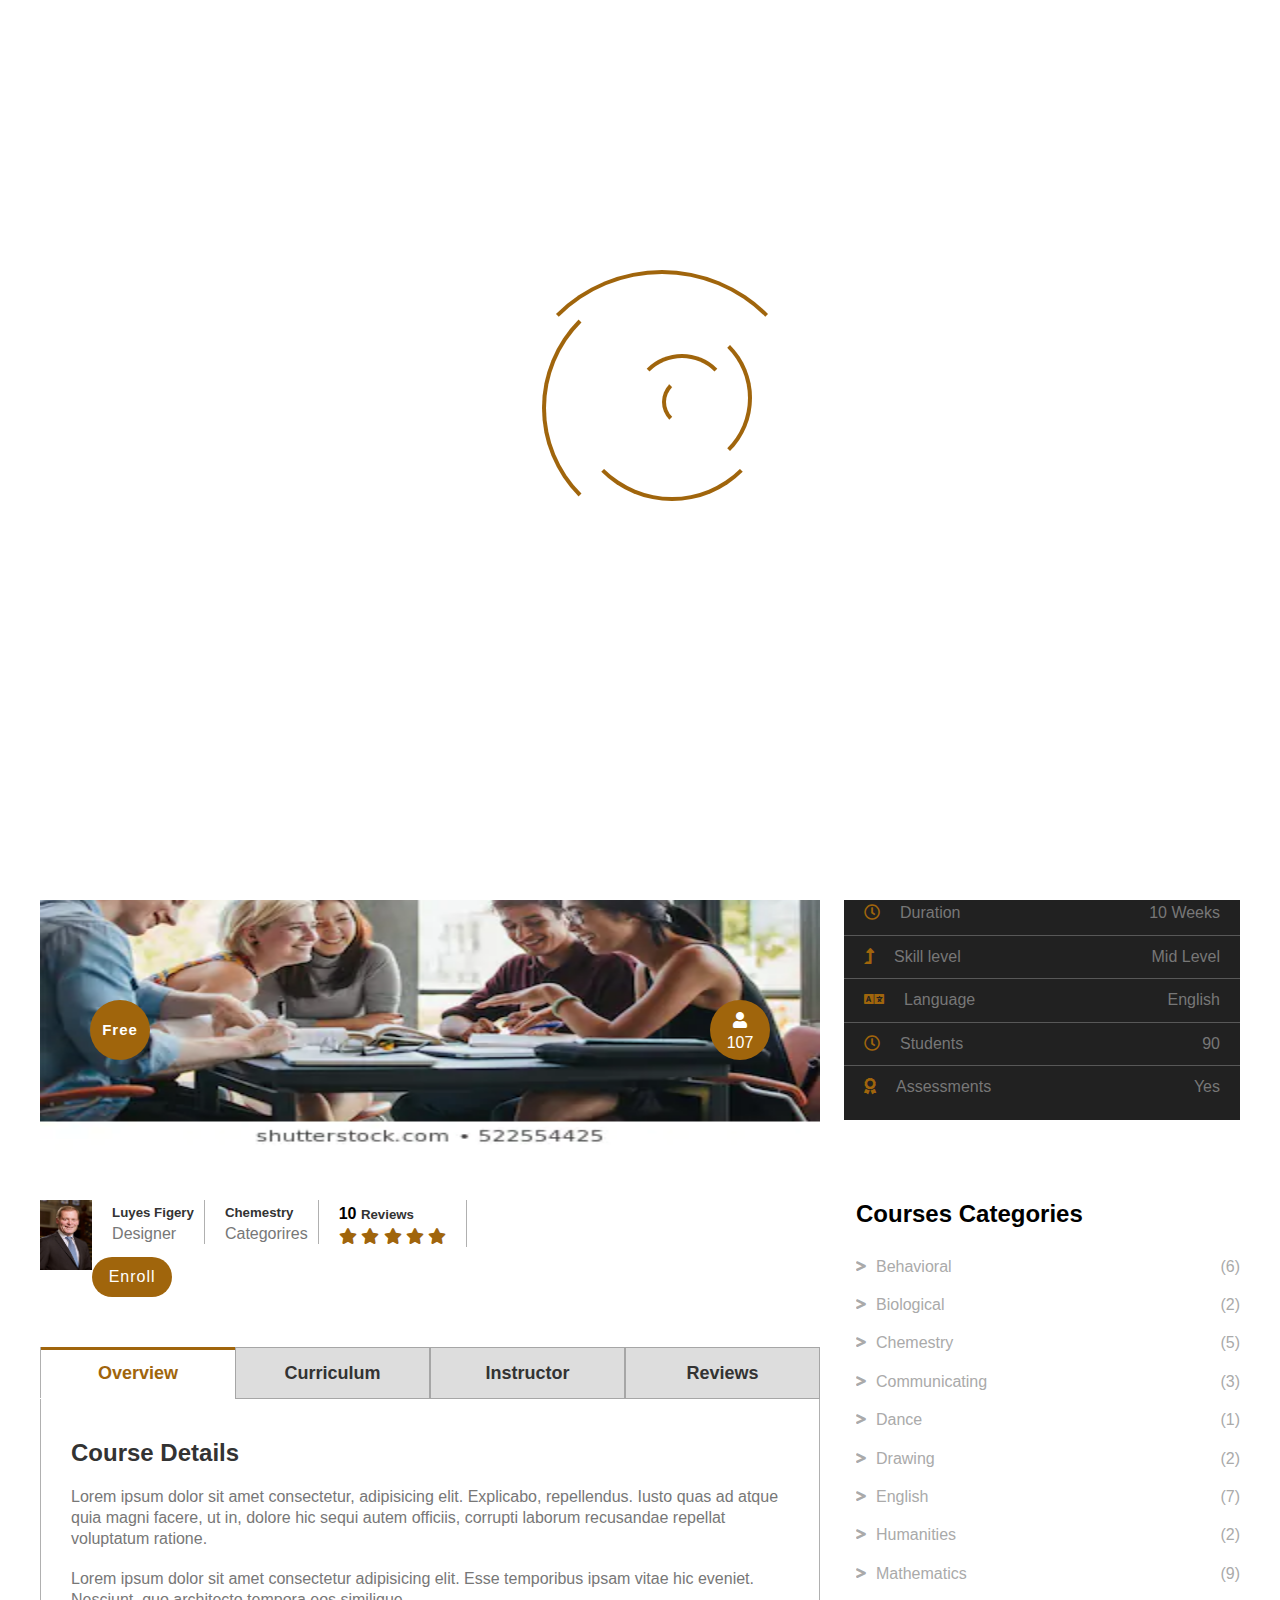
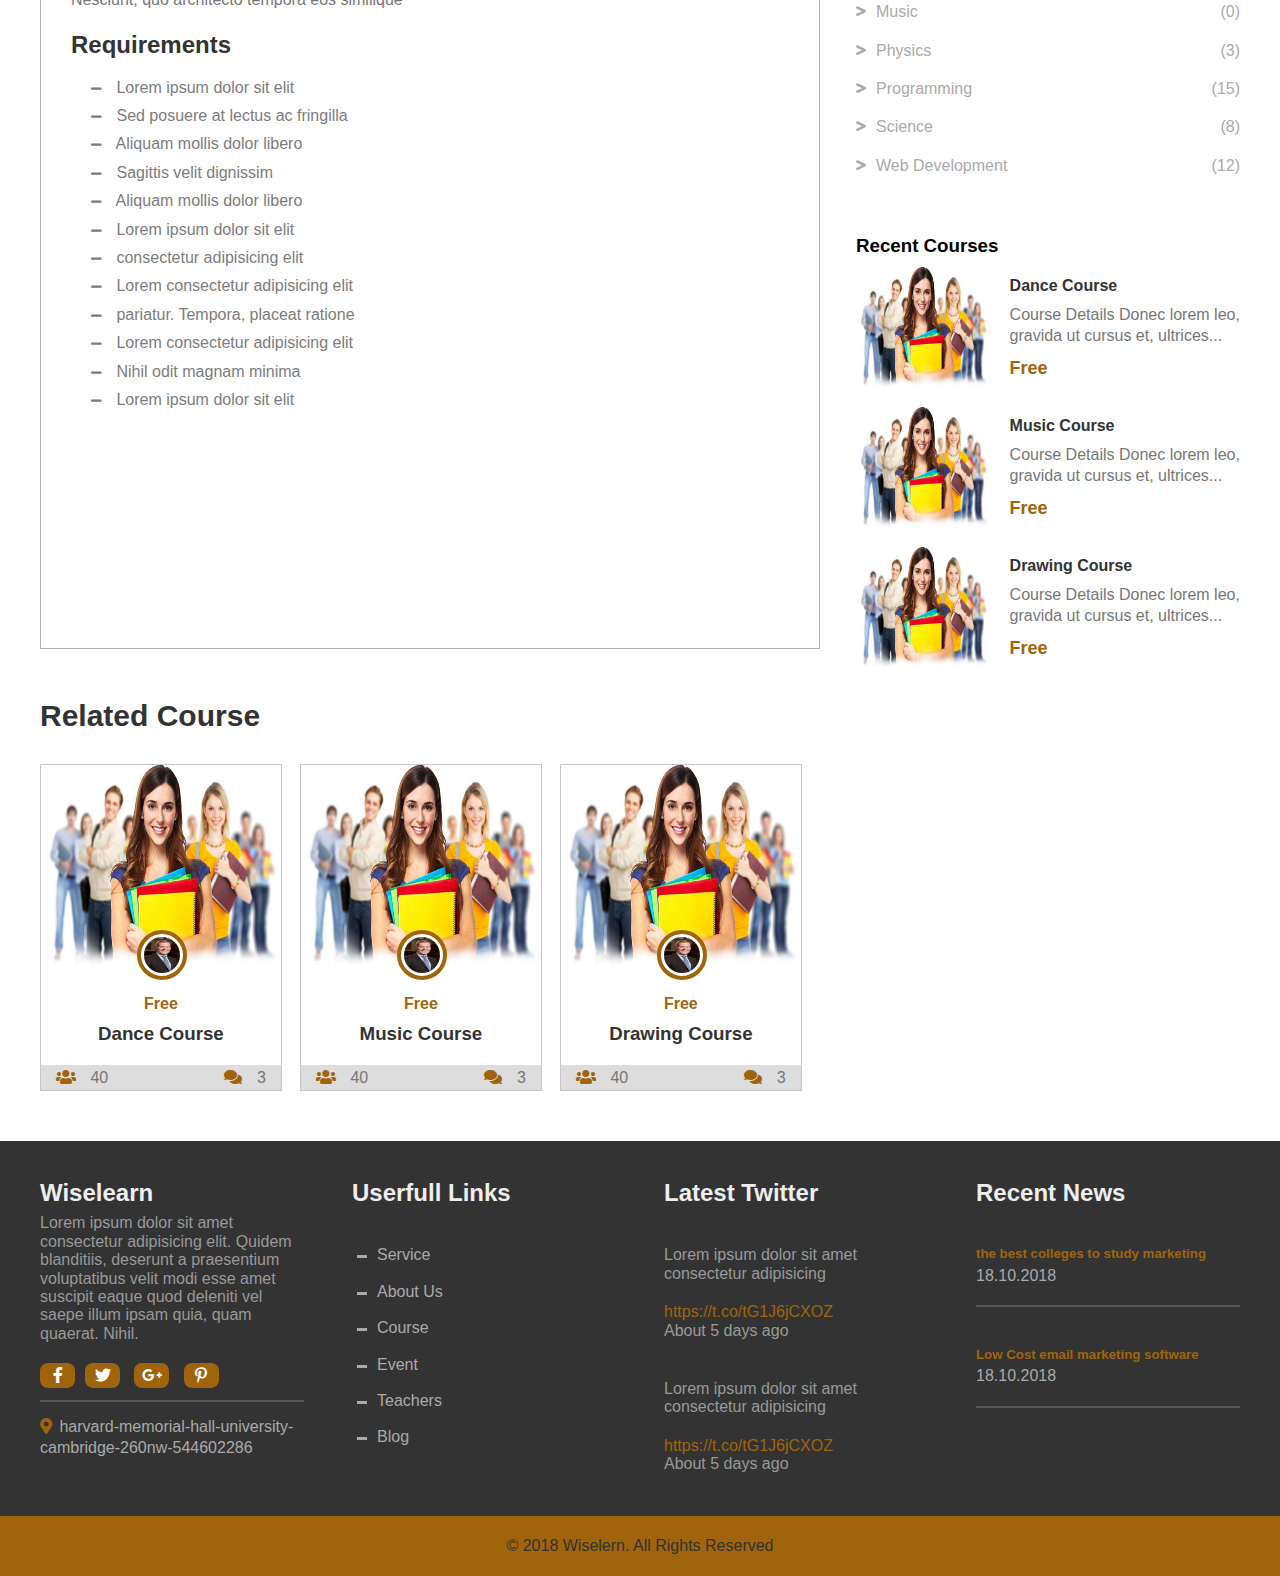
<file: single-course.html>
<!DOCTYPE html>
<html lang="en">
<head>
    <meta charset="UTF-8">
    <meta name="viewport" content="width=device-width, initial-scale=1.0">
    <link rel="stylesheet" href="css/normalize.css">
    <link rel="stylesheet" href="https://cdnjs.cloudflare.com/ajax/libs/font-awesome/5.12.0/css/all.min.css">
    <link rel="stylesheet" href="css/jquery.funnyText.css">
    <link rel="stylesheet" href="css/style.css">
    <link rel="stylesheet" href="css/single-course.css">
    <link rel="stylesheet" href="css/default-theme.css">
    <title>home</title>
</head>
<body>

    <!--start scroll to top -->

    <di class="seroll">
        <div class="to-top">
            <i class="fas fa-chevron-up fa-2x"></i>
        </div>
    </div>

    <!--end scroll to top -->

    <!--start section spinner-->

    <div class="posit">
        <div class="spinner">
            <div class="one"></div>
            <div class="two"></div>
            <div class="three"></div>
            <div class="four"></div>
            <div class="five"></div>
            <div class="six"></div>
        </div>
    </div>

    <!--end section spinner-->

    
    <!--start section navbar-->

    <div class="navbar">
        <div class="top-navbar">
            <div class="contanier">
                <div class="contact">
                    <div class="contact-me">
                        <div class="icon">
                            <i class="fas fa-phone-alt"></i>
                        </div>
                        <div class="info">
                            <p>conatant us</p>
                            <p>01065314905</p>
                        </div>
                    </div>
                    <div class="contact-me">
                        <div class="icon">
                            <i class="fas fa-phone-alt"></i>
                        </div>
                        <div class="info">
                            <p>conatant us</p>
                            <p>01065314905</p>
                        </div>
                    </div>
                </div>
                <div class="social">
                    <ul class="media">
                        <li><a href="#"><i class="fab fa-facebook-f"></i></a></li>
                        <li><a href="#"><i class="fab fa-twitter"></i></a></li>
                        <li><a href="#"><i class="fab fa-google-plus-g"></i></a></li>
                        <li><a href="#"><i class="fab fa-pinterest-p"></i></a></li>
                    </ul>
                    <div class="login">
                        <a href="login.html">Login</a> <span>|</span>
                        <a href="#">Rigister</a>
                    </div>
                </div> 
            </div>
        </div>
        <div class="clear"></div>
        <div class="bottom-navbar">
            <div class="contanier">
                <div class="brand">
                    <i class="fas fa-graduation-cap fa-3x"></i>
                    <span>ahmed mansour</span>
                </div>
                <div class="res">
                    <i class="fas fa-align-justify fa-2x"></i>
                </div>
                <div class="links display">
                    <ul class="lin">
                        <li><a href="index.html">Home</a></li>
                        <li><a href="about.html">About Us</a></li>
                        <li class="Small-menu">
                            <a href="event.html">Event</a>
                            <i class="fas fa-chevron-down"></i>
                            <ul class="Small-submenu">
                                <li><a href="event.html">Event</a></li>
                                <li><a href="single-event.html">SingleEven</a></li>
                            </ul>
                        </li>
                        <li class="Small-menu2">
                            <a class="active" href="courses.html">Course</a>
                            <i class="fas fa-chevron-down"></i>
                            <ul class="Small-submenu2">
                                <li><a href="courses.html">Course</a></li>
                                <li><a class="active" href="single-course.html">SingleCourse</a></li>
                            </ul>
                        </li>
                        <li><a href="contact.html">Contact Us</a></li>
                    </ul>
                </div>
                <ul class="link">
                    <li ><a href="index.html">Home</a></li>
                    <li><a href="about.html">About Us</a></li>
                    <li class="menu"><a href="event.html">Event</a>
                        <ul class="submenu">
                            <li><a href="event.html">Event</a></li>
                            <li><a href="single-event.html">SingleEven</a></li>
                        </ul>
                    </li>
                    <li class="menu"><a class="active" href="courses.html">Courses</a>
                        <ul class="submenu">
                            <li><a href="courses.html">Courses</a></li>
                            <li><a class="active" href="single-course.html">SingleCourse</a></li>
                        </ul>
                    </li>
                    <li><a href="contact.html">Contact Us</a></li>
                </ul>
            </div>
        </div>
    </div>

    <!--end section navbar-->

    <!--start section header-->
     
    <div class="header">
        <div class="overlay">
            <div class="contanier">
                <div class="welcome">
                    <h2>Welcome to loxer Best lerning institutions</h2>
                    <p class="type"></p>
                    <button>click here</button>
                </div>
            </div>
        </div>
    </div>
    
    <!--end section header-->

     <!-- Start Section Tool Box -->

     <section class="option-box">
        <div class="color-option">
            <h4>Color Option</h4>
            <ul>
                <li data-value="css/default-theme.css"></li>
                <li data-value="css/purpul-theme.css"></li>
                <li data-value="css/blue-theme.css"></li>
                <li data-value="css/red-theme.css" ></li>
            </ul>
        </div>
        <i class="fas fa-cog fa-2x"></i>
    </section>

    <!-- End Section Tool Box -->

    <div class="clear"></div>

    <!--start section single-course-->

    <div class="single-coures">
        <div class="contanier">
            <div class="head">
                <div class="images">
                    <img src="images/happy-young-university-students-studying-260nw-522554425.webp" alt="">
                    <div class="free">
                        <h5>Free</h5>
                    </div>
                    <div class="veiw">
                        <i class="fas fa-user"></i>
                        <p>107</p>
                    </div>
                </div>
                <div class="features">
                    <h2>Course Features</h2>
                    <div class="icon">
                        <i class="far fa-copy "></i>
                        <span>Leactures</span>
                        <span class="right">9</span>
                    </div>
                    <div class="hr"></div>
                    <div class="icon">
                        <i class="fas fa-puzzle-piece"></i>
                        <span>Quizzes</span>
                        <span class="right">0</span>
                    </div>
                    <div class="hr"></div>
                    <div class="icon">
                        <i class="far fa-clock"></i>
                        <span>Duration</span>
                        <span class="right">10 Weeks</span>
                    </div>
                    <div class="hr"></div>
                    <div class="icon">
                        <i class="fas fa-level-up-alt"></i>
                        <span>Skill level</span>
                        <span class="right">Mid Level</span>
                    </div>
                    <div class="hr"></div>
                    <div class="icon">
                        <i class="fas fa-language"></i>
                        <span>Language</span>
                        <span class="right">English</span>
                    </div>
                    <div class="hr"></div>
                    <div class="icon">
                        <i class="far fa-clock"></i>
                        <span>Students</span>
                        <span class="right">90</span>
                    </div>
                    <div class="hr"></div>
                    <div class="icon">
                        <i class="fas fa-award"></i>
                        <span>Assessments</span>
                        <span class="right">Yes</span>
                    </div>
                   
                </div>
            </div>
            
        </div>
    </div>

    <!--end section single-course-->

    <div class="clear"></div>

    <!--Start section contant-->

    <div class="contant">
        <div class="contanier">
            <div class="main-contant">
                <div class="head">
                    <div class="images">
                        <img src="images/rathjen-vc.jpg" alt="ahmed">
                    </div>
                    <div class="fild">
                        <h5>Luyes Figery</h5>
                        <p>Designer</p>
                    </div>
                    <div class="Chemestry">
                        <h5>Chemestry</h5>
                        <p>Categorires</p>
                    </div>
                    <div class="Reviews">
                        <span>10</span>
                        <h5>Reviews</h5>
                        <ul>
                            <li><i class="fas fa-star"></i></li>
                            <li><i class="fas fa-star"></i></li>
                            <li><i class="fas fa-star"></i></li>
                            <li><i class="fas fa-star"></i></li>
                            <li><i class="fas fa-star"></i></li>
                        </ul>
                    </div>
                    <div class="enroll">
                        <p>Enroll</p>
                    </div>
                </div>
                <div class="course-sammary">
                    <ul class="tab">
                        <li id="tab1" class="active">Overview</li>
                        <li id="tab2">Curriculum</li>
                        <li id="tab3">Instructor</li>
                        <li id="tab4">Reviews</li>
                    </ul>
                    
                    <div id="tab1-contant" class="course-details active">
                        <h2>Course Details</h2>
                        <p class="typed">Lorem ipsum dolor sit amet consectetur, adipisicing elit. Explicabo, repellendus. Iusto quas ad atque quia magni facere, ut in, dolore hic sequi autem officiis, corrupti laborum recusandae repellat voluptatum ratione.</p>
                        
                        <p>Lorem ipsum dolor sit amet consectetur adipisicing elit. Esse temporibus ipsam vitae hic eveniet. Nesciunt, quo architecto tempora eos similique</p>
                        <h2>Requirements</h2>
                        <ul>
                            <li>
                                <i class="fas fa-minus"></i>
                                <span>Lorem ipsum dolor sit elit</span>
                            </li>
                            <li>
                                <i class="fas fa-minus"></i>
                                <span>Sed posuere at lectus ac fringilla</span>
                            </li>
                            <li class="active">
                                <i class="fas fa-minus"></i>
                                <span>Aliquam mollis dolor libero</span>
                            </li>
                            <li>
                                <i class="fas fa-minus"></i>
                                <span>Sagittis velit dignissim</span>
                            </li>
                            <li>
                                <i class="fas fa-minus"></i>
                                <span>Aliquam mollis dolor libero</span>
                            </li>
                            <li>
                                <i class="fas fa-minus"></i>
                                <span>Lorem ipsum dolor sit elit</span>
                            </li>
                            <li>
                                <i class="fas fa-minus"></i>
                                <span>consectetur adipisicing elit</span>
                            </li>
                            <li>
                                <i class="fas fa-minus"></i>
                                <span>Lorem consectetur adipisicing elit</span>
                            </li>
                            <li>
                                <i class="fas fa-minus"></i>
                                <span>pariatur. Tempora, placeat ratione</span>
                            </li>
                            <li>
                                <i class="fas fa-minus"></i>
                                <span>Lorem consectetur adipisicing elit</span>
                            </li>
                            <li>
                                <i class="fas fa-minus"></i>
                                <span>Nihil odit magnam minima</span>
                            </li>
                            <li>
                                <i class="fas fa-minus"></i>
                                <span>Lorem ipsum dolor sit elit</span>
                            </li>
                            
                        </ul>
                    </div>
                    <div class="clear"></div>
                    <div id="tab2-contant" class="course-down">
                        <div class="conta">
                            <div class="head">
                                <h4>Base</h4>
                                <i class="fas fa-chevron-down"></i>
                            </div>
                            <div class="bod">
                                <div class="left">
                                    <i class="far fa-file-alt"></i>
                                    <span>Base pair</span>
                                </div>
                                <div class="right">
                                    <span>25 min</span>
                                    <span>Preview</span>
                                </div>
                            </div>
                            <div class="bod">
                                <div class="left">
                                    <i class="far fa-file-alt"></i>
                                    <span>Biochemistry</span>
                                </div>
                                <div class="right">
                                    <span>30 min</span>
                                    <i class="fas fa-lock"></i>
                                </div>
                                
                            </div>
                            <div class="bod">
                                <div class="left">
                                    <i class="far fa-file-alt"></i>
                                    <span>Boiling point</span>
                                </div>
                                <div class="right">
                                    <span>20 min</span>
                                    <i class="fas fa-lock"></i>
                                </div>
                            </div>
                        </div>
                        <div class="conta">
                            <div class="head2">
                                <h4>Base</h4>
                                <i class="fas fa-chevron-down"></i>
                            </div>
                            <div class="bod2">
                                <div class="left">
                                    <i class="far fa-file-alt"></i>
                                    <span>Base pair</span>
                                </div>
                                <div class="right">
                                    <span>25 min</span>
                                    <span>Preview</span>
                                </div>
                            </div>
                            <div class="bod2">
                                <div class="left">
                                    <i class="far fa-file-alt"></i>
                                    <span>Biochemistry</span>
                                </div>
                                <div class="right">
                                    <span>30 min</span>
                                    <i class="fas fa-lock"></i>
                                </div>
                                
                            </div>
                            <div class="bod2">
                                <div class="left">
                                    <i class="far fa-file-alt"></i>
                                    <span>Boiling point</span>
                                </div>
                                <div class="right">
                                    <span>20 min</span>
                                    <i class="fas fa-lock"></i>
                                </div>
                            </div>
                        </div>
                        <div class="conta">
                            <div class="head3">
                                <h4>Base</h4>
                                <i class="fas fa-chevron-down"></i>
                            </div>
                            <div class="bod3">
                                <div class="left">
                                    <i class="far fa-file-alt"></i>
                                    <span>Base pair</span>
                                </div>
                                <div class="right">
                                    <span>25 min</span>
                                    <span>Preview</span>
                                </div>
                            </div>
                            <div class="bod3">
                                <div class="left">
                                    <i class="far fa-file-alt"></i>
                                    <span>Biochemistry</span>
                                </div>
                                <div class="right">
                                    <span>30 min</span>
                                    <i class="fas fa-lock"></i>
                                </div>
                                
                            </div>
                            <div class="bod3">
                                <div class="left">
                                    <i class="far fa-file-alt"></i>
                                    <span>Boiling point</span>
                                </div>
                                <div class="right">
                                    <span>20 min</span>
                                    <i class="fas fa-lock"></i>
                                </div>
                            </div>
                        </div>
                    </div>
                    <div class="clear"></div>
                    <div id="tab3-contant" class="teacher">
                        <div class="imags">
                            <img src="images/rathjen-vc.jpg" alt="">
                        </div>
                        <div class="teach">
                            <h2>Luyes Figery</h2>
                            <p>Designer</p>
                            <a href="#"><i class="fab fa-facebook-f"></i></a>
                            <a href="#"><i class="fab fa-twitter"></i></a>
                            <a href="#"><i class="fab fa-google-plus-g"></i></a>
                            <a href="#"><i class="fab fa-linkedin-in"></i></a>
                        </div>
                        <div class="clear"></div>
                        <p>Lorem, ipsum dolor sit amet consectetur adipisicing elit. Autem exercitationem reprehenderit placeat quae voluptatibus aut est adipisci ipsam perspiciatis debitis. Molestiae voluptate quibusdam nam molestias nisi aliquam vero delectus. Aliquid!Praesentium, corrupti nulla veniam recusandae culpa cum sapiente modi autem debitis atque ea adipisci numquam soluta animi quaerat pariatur accusantium voluptas tempora incidunt natus quisquam quia provident saepe magnam! A?</p>
                    </div>
                    <div id="tab4-contant" class="view">
                        <ul>
                            <li><i class="fas fa-star"></i></li>
                            <li><i class="fas fa-star"></i></li>
                            <li><i class="fas fa-star"></i></li>
                            <li><i class="fas fa-star"></i></li>
                            <li><i class="fas fa-star"></i></li>
                        </ul>
                        <p>5.00 average based on 2 ratings</p>
                        <div class="rate">
                            <span class="star">5 star</span>
                            <div class="rateing">
                                <span></span>
                            </div>
                            <span>100%</span>
                        </div>
                        <div class="rate">
                            <span class="star">4 star</span>
                            <div class="rateing4">
                                <span class="four"></span>
                            </div>
                            <span>75%</span>
                        </div>
                        <div class="rate">
                            <span class="star">3 star</span>
                            <div class="rateing3">
                                <span class="three"></span>
                            </div>
                            <span>50%</span>
                        </div>
                        <div class="rate">
                            <span class="star">2 star</span>
                            <div class="rateing2">
                                <span class="two"></span>
                            </div>
                            <span>25%</span>
                        </div>
                        <div class="rate">
                            <span class="star">1 star</span>
                            <div class="rateing1">
                                <span class="one"></span>
                            </div>
                            <span>0</span>
                        </div>

                        <div class="clear"></div>
                        
                        <div class="review">
                            <h2>Reviews</h2>
                            <div class="ima">
                                <img src="images/rathjen-vc.jpg" alt="sf">
                            </div>
                            <div class="inforamat">
                                <h3>Luyes Figery</h3>
                                <ul>
                                    <li><i class="fas fa-star"></i></li>
                                    <li><i class="fas fa-star"></i></li>
                                    <li><i class="fas fa-star"></i></li>
                                    <li><i class="fas fa-star"></i></li>
                                    <li><i class="fas fa-star"></i></li>
                                </ul>
                                <p>wow</p>
                                <br>
                                <p>Lorem ipsum dolor sit amet consectetur adipisicing elit. Eum, error accusantium eos distinctio consequatur ex, aspernatur nihil earum at modi voluptatem quisquam. Incidunt, amet ut voluptas animi facere asperiores qui.</p>
                            </div>
                        </div>
                        <div class="clear"></div>
                        <div class="hr"></div>
                        <div class="review">
                            <div class="ima">
                                <img src="images/rathjen-vc.jpg" alt="sf">
                            </div>
                            <div class="inforamat">
                                <h3>Luyes Figery</h3>
                                <ul>
                                    <li><i class="fas fa-star"></i></li>
                                    <li><i class="fas fa-star"></i></li>
                                    <li><i class="fas fa-star"></i></li>
                                    <li><i class="fas fa-star"></i></li>
                                    <li><i class="fas fa-star"></i></li>
                                </ul>
                                <p>wow</p>
                                <br>
                                <p>Lorem ipsum dolor sit amet consectetur adipisicing elit. Eum, error accusantium eos distinctio consequatur ex, aspernatur nihil earum at modi voluptatem quisquam. Incidunt, amet ut voluptas animi facere asperiores qui.</p>
                            </div>
                        </div>
                    </div>
                </div>
                <div class="clear"></div>
                
                <div class="related-courses">
                    <h2>Related Course</h2>
                    <div class="related-course">
                        <div class="related-course-image">
                            <img src="images/about2.jpg" alt="ahmed">
                            <div class="border-raduis">
                                <img src="images/rathjen-vc.jpg" alt="ahmed">
                            </div>
                        </div>
                        <p>Free</p>
                        <h3>Dance Course</h3>
                        <div class="foot">
                            <div class="people">
                                <i class="fas fa-users"></i>
                                <span>40</span>
                            </div>
                            <div class="comment">
                                <i class="fas fa-comments"></i>
                                <span>3</span>
                            </div>
                        </div>
                    </div>
                    <div class="related-course">
                        <div class="related-course-image">
                            <img src="images/about2.jpg" alt="ahmed">
                            <div class="border-raduis">
                                <img src="images/rathjen-vc.jpg" alt="ahmed">
                            </div>
                        </div>
                        <p>Free</p>
                        <h3>Music Course</h3>
                        <div class="foot">
                            <div class="people">
                                <i class="fas fa-users"></i>
                                <span>40</span>
                            </div>
                            <div class="comment">
                                <i class="fas fa-comments"></i>
                                <span>3</span>
                            </div>
                        </div>
                    </div>
                    <div class="related-course">
                        <div class="related-course-image">
                            <img src="images/about2.jpg" alt="ahmed">
                            <div class="border-raduis">
                                <img src="images/rathjen-vc.jpg" alt="ahmed">
                            </div>
                        </div>
                        <p>Free</p>
                        <h3>Drawing Course</h3>
                        <div class="foot">
                            <div class="people">
                                <i class="fas fa-users"></i>
                                <span>40</span>
                            </div>
                            <div class="comment">
                                <i class="fas fa-comments"></i>
                                <span>3</span>
                            </div>
                        </div>
                    </div>
                </div>
            </div>

            <div class="sidebar">
                <div class="categ">
                    <h2>Courses Categories</h2>
                    <div class="cat">
                        <i class="fas fa-greater-than"></i>
                        <span>Behavioral</span>
                        <span class="right">(6)</span>
                    </div>
                    <div class="cat">
                        <i class="fas fa-greater-than"></i>
                        <span>Biological</span>
                        <span class="right">(2)</span>
                    </div>
                    <div class="cat">
                        <i class="fas fa-greater-than"></i>
                        <span>Chemestry</span>
                        <span class="right">(5)</span>
                    </div>
                    <div class="cat">
                        <i class="fas fa-greater-than"></i>
                        <span>Communicating</span>
                        <span class="right">(3)</span>
                    </div>
                    <div class="cat">
                        <i class="fas fa-greater-than"></i>
                        <span>Dance</span>
                        <span class="right">(1)</span>
                    </div>
                    <div class="cat">
                        <i class="fas fa-greater-than"></i>
                        <span>Drawing</span>
                        <span class="right">(2)</span>
                    </div>
                    <div class="cat">
                        <i class="fas fa-greater-than"></i>
                        <span>English</span>
                        <span class="right">(7)</span>
                    </div>
                    <div class="cat">
                        <i class="fas fa-greater-than"></i>
                        <span>Humanities</span>
                        <span class="right">(2)</span>
                    </div>
                    <div class="cat">
                        <i class="fas fa-greater-than"></i>
                        <span>Mathematics</span>
                        <span class="right">(9)</span>
                    </div>
                    <div class="cat">
                        <i class="fas fa-greater-than"></i>
                        <span>Music</span>
                        <span class="right">(0)</span>
                    </div>
                    <div class="cat">
                        <i class="fas fa-greater-than"></i>
                        <span>Physics</span>
                        <span class="right">(3)</span>
                    </div>
                    <div class="cat">
                        <i class="fas fa-greater-than"></i>
                        <span>Programming</span>
                        <span class="right">(15)</span>
                    </div>
                    <div class="cat">
                        <i class="fas fa-greater-than"></i>
                        <span>Science</span>
                        <span class="right">(8)</span>
                    </div>
                    <div class="cat">
                        <i class="fas fa-greater-than"></i>
                        <span>Web Development</span>
                        <span class="right">(12)</span>
                    </div>

                    <div class="recent-course">
                        <h3>Recent Courses</h3>
                        <div class="recent">
                            <div class="image">
                                <img src="images/about2.jpg" alt="">
                            </div>
                            <div class="info">
                                <h4>Dance Course</h4>
                                <p>Course Details Donec lorem leo, gravida ut cursus et, ultrices...</p>
                                <p class="free">Free</p>
                            </div>
                        </div>

                        <div class="recent">
                            <div class="image">
                                <img src="images/about2.jpg" alt="">
                            </div>
                            <div class="info">
                                <h4>Music Course</h4>
                                <p>Course Details Donec lorem leo, gravida ut cursus et, ultrices...</p>
                                <p class="free">Free</p>
                            </div>
                        </div>

                        <div class="recent">
                            <div class="image">
                                <img src="images/about2.jpg" alt="">
                            </div>
                            <div class="info">
                                <h4>Drawing Course</h4>
                                <p>Course Details Donec lorem leo, gravida ut cursus et, ultrices...</p>
                                <p class="free">Free</p>
                            </div>
                        </div>
                    </div>
                </div>
            </div>
        </div>
    </div>

    <!--end section contant-->

    <div class="clear"></div>
    
    <!--start section footer-->

    <footer>
        <div class="contanier">
            <div class="items">
                <h2>Wiselearn</h2>
                <p>Lorem ipsum dolor sit amet consectetur adipisicing elit. Quidem blanditiis, deserunt a praesentium voluptatibus velit modi esse amet suscipit eaque quod deleniti vel saepe illum ipsam quia, quam quaerat. Nihil.</p>
                <div class="link">
                    <a href="#"><i class="fab fa-facebook-f"></i>
                    <a href="#"><i class="fab fa-twitter"></i></a>
                    <a href="#"><i class="fab fa-google-plus-g"></i></a>
                    <a href="#"><i class="fab fa-pinterest-p"></i></a>
                </div>
                <div class="hr">
                    <hr>
                </div>
                <i class="fas fa-map-marker-alt"></i>
                <span>harvard-memorial-hall-university-cambridge-260nw-544602286</span>
            </div>
            <div class="items">
                <h2>Userfull Links</h2>
                <ul class="itme">
                    <li><a href="#">Service</a></li>
                    <li><a href="#">About Us</a></li>
                    <li><a href="#">Course</a></li>
                    <li><a href="#">Event</a></li>
                    <li><a href="#">Teachers</a></li>
                    <li><a href="#">Blog</a></li>
                </ul>
             </div>
            <div class="items">
                <h2>Latest Twitter</h2>
                <div class="inf">
                    <p>Lorem ipsum dolor sit amet consectetur adipisicing</p>
                    <a href="#">https://t.co/tG1J6jCXOZ</a>
                    <p>About 5 days ago</p>
                </div>
                <div class="inf">
                    <p>Lorem ipsum dolor sit amet consectetur adipisicing</p>
                    <a href="#">https://t.co/tG1J6jCXOZ</a>
                    <p>About 5 days ago</p>
                </div>
            </div>
            <div class="items">
                <h2>Recent News</h2>

                <div class="information">
                    <h5>the best colleges to study marketing</h5>
                    <p>18.10.2018</p>
                    <div class="hr">
                        <hr>
                    </div>
                </div>
                <div class="information">
                    <h5>Low Cost email marketing software</h5>
                    <p>18.10.2018</p>
                    <div class="hr">
                        <hr>
                    </div>
                </div>
                
            </div>
        </div>
    </footer>

    <!--end section footer-->

    <div class="clear"></div>
    
    <!--start copy right-->

    <div class="copyright">
        <div class="contanier">
            <span>&copy; 2018 Wiselern. All Rights Reserved</span>
        </div>
    </div>

    <!--end copy right-->

    <script src="js/jquery-2.1.1.min.js"></script>
    <script src="js/jquery.funnyText.min.js"></script>
    <script src="js/typed.min.js"></script>
    <script src="js/jquery.nicescroll.min.js"></script>
    <script src="js/jquery.countTo.js"></script>
    <script src="js/single-course.js"></script>
</body>
</html>
</file>
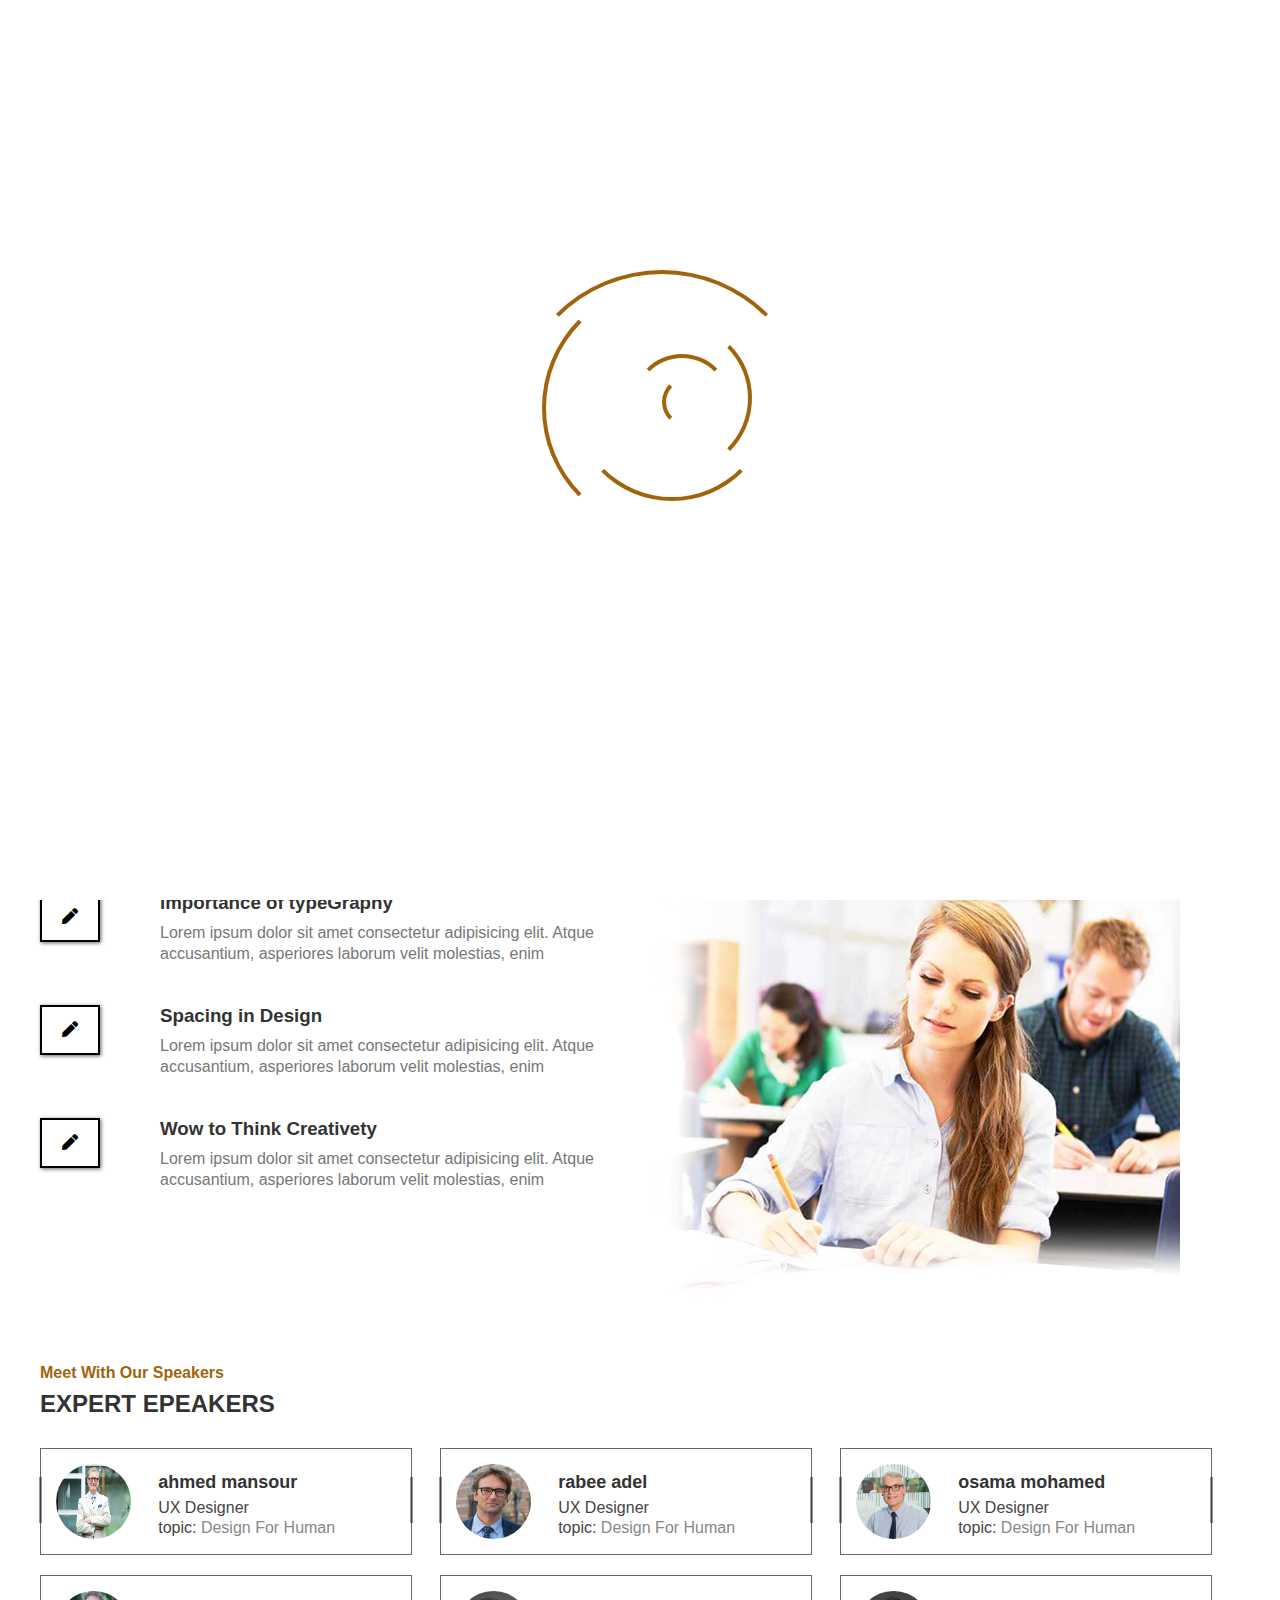
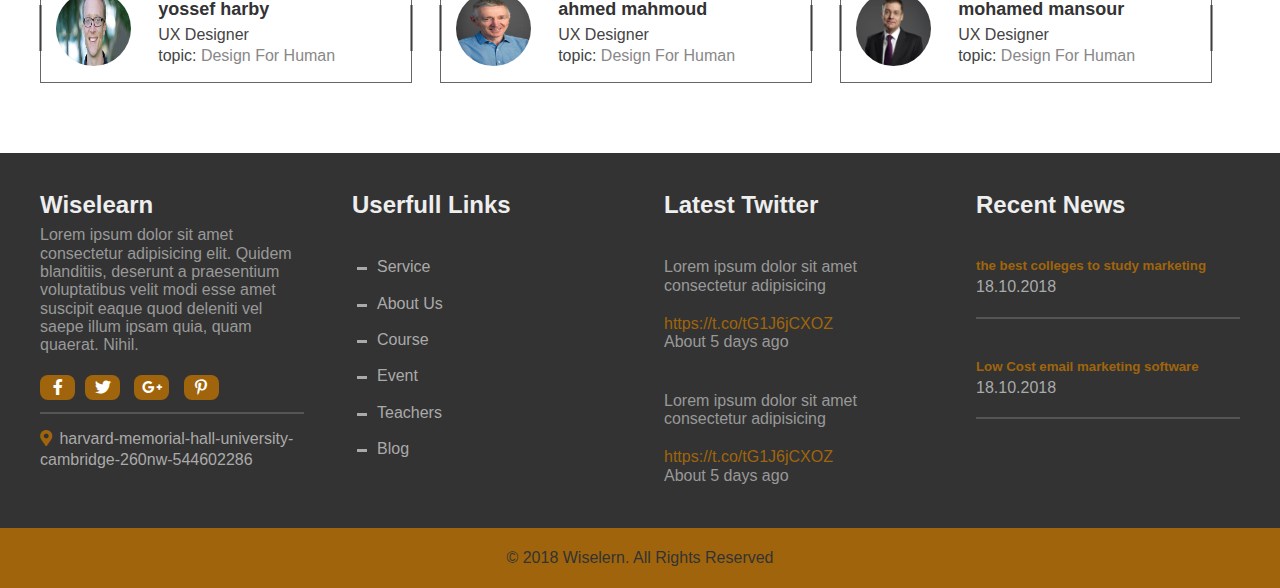
<file: single-event.html>
<!DOCTYPE html>
<html lang="en">
<head>
    <meta charset="UTF-8">
    <meta name="viewport" content="width=device-width, initial-scale=1.0">
    <link rel="stylesheet" href="css/normalize.css">
    <link rel="stylesheet" href="https://cdnjs.cloudflare.com/ajax/libs/font-awesome/5.12.0/css/all.min.css">
    <link rel="stylesheet" href="css/jquery.funnyText.css">
    <link rel="stylesheet" href="css/style.css">
    <link rel="stylesheet" href="css/single-event.css">
    <link rel="stylesheet" href="css/default-theme.css">
    <title>home</title>
</head>
<body>

    <!--start scroll to top -->

    <di class="seroll">
        <div class="to-top">
            <i class="fas fa-chevron-up fa-2x"></i>
        </div>
    </div>

    <!--end scroll to top -->

    <!--start section spinner-->

    <div class="posit">
        <div class="spinner">
            <div class="one"></div>
            <div class="two"></div>
            <div class="three"></div>
            <div class="four"></div>
            <div class="five"></div>
            <div class="six"></div>
        </div>
    </div>

    <!--end section spinner-->

    <!--start section navbar-->

    <div class="navbar">
        <div class="top-navbar">
            <div class="contanier">
                <div class="contact">
                    <div class="contact-me">
                        <div class="icon">
                            <i class="fas fa-phone-alt"></i>
                        </div>
                        <div class="info">
                            <p>conatant us</p>
                            <p>01065314905</p>
                        </div>
                    </div>
                    <div class="contact-me">
                        <div class="icon">
                            <i class="fas fa-phone-alt"></i>
                        </div>
                        <div class="info">
                            <p>conatant us</p>
                            <p>01065314905</p>
                        </div>
                    </div>
                </div>
                <div class="social">
                    <ul class="media">
                        <li><a href="#"><i class="fab fa-facebook-f"></i></a></li>
                        <li><a href="#"><i class="fab fa-twitter"></i></a></li>
                        <li><a href="#"><i class="fab fa-google-plus-g"></i></a></li>
                        <li><a href="#"><i class="fab fa-pinterest-p"></i></a></li>
                    </ul>
                    <div class="login">
                        <a href="login.html">Login</a> <span>|</span>
                        <a href="#">Rigister</a>
                    </div>
                </div> 
            </div>
        </div>
        <div class="clear"></div>
        <div class="bottom-navbar">
            <div class="contanier">
                <div class="brand">
                    <i class="fas fa-graduation-cap fa-3x"></i>
                    <span>ahmed mansour</span>
                </div>
                <div class="res">
                    <i class="fas fa-align-justify fa-2x"></i>
                </div>
                <div class="links display">
                    <ul class="lin">
                        <li><a href="index.html">Home</a></li>
                        <li><a href="about.html">About Us</a></li>
                        <li class="Small-menu">
                            <a class="active" href="event.html">Event</a>
                            <i class="fas fa-chevron-down"></i>
                            <ul class="Small-submenu">
                                <li><a href="event.html">Event</a></li>
                                <li><a class="active" href="single-event.html">SingleEven</a></li>
                            </ul>
                        </li>
                        <li class="Small-menu2">
                            <a href="courses.html">Course</a>
                            <i class="fas fa-chevron-down"></i>
                            <ul class="Small-submenu2">
                                <li><a href="courses.html">Course</a></li>
                                <li><a href="single-course.html">SingleCourse</a></li>
                            </ul>
                        </li>
                        <li><a href="contact.html">Contact Us</a></li>
                    </ul>
                </div>
                <ul class="link">
                    <li ><a href="index.html">Home</a></li>
                    <li><a href="about.html">About Us</a></li>
                    <li class="menu"><a class="active" href="event.html">Event</a>
                        <ul class="submenu">
                            <li><a href="event.html">Event</a></li>
                            <li><a class="active" href="single-event.html">SingleEven</a></li>
                        </ul>
                    </li>
                    <li class="menu"><a href="courses.html">Courses</a>
                        <ul class="submenu">
                            <li><a href="courses.html">Courses</a></li>
                            <li><a href="single-course.html">SingleCourse</a></li>
                        </ul>
                    </li>
                    <li><a href="contact.html">Contact Us</a></li>
                </ul>
            </div>
        </div>
    </div>

    <!--end section navbar-->

    <!--start section header-->
     
    <div class="header">
        <div class="overlay">
            <div class="contanier">
                <div class="welcome">
                    <h2>Welcome to loxer Best lerning institutions</h2>
                    <p class="type"></p>
                    <button>click here</button>
                </div>
            </div>
        </div>
    </div>
    
    <!--end section header-->

     <!-- Start Section Tool Box -->

     <section class="option-box">
        <div class="color-option">
            <h4>Color Option</h4>
            <ul>
                <li data-value="css/default-theme.css"></li>
                <li data-value="css/purpul-theme.css"></li>
                <li data-value="css/blue-theme.css"></li>
                <li data-value="css/red-theme.css" ></li>
            </ul>
        </div>
        <i class="fas fa-cog fa-2x"></i>
    </section>

    <!-- End Section Tool Box -->

    <!--start section some-details-->

    <div class="some-details">
        <div class="contanier">
            <div class="details">
                <div class="icon">
                    <i class="far fa-clock fa-2x"></i>
                    <span>/</span>
                </div>
                <div class="info">
                    <p>Date</p>
                    <span>12 <sup>th</sup> , june ,2010</span>
                </div>
            </div>
            <div class="details">
                <div class="icon">
                    <i class="fas fa-map-marker-alt fa-2x"></i>
                    <span>/</span>
                </div>
                <div class="info">
                    <p>Loaction</p>
                    <span>marina , italina</span>
                </div>
            </div>
            <div class="details">
                <div class="icon">
                    <i class="fas fa-chair fa-2x"></i>
                    <span>/</span>
                </div>
                <div class="info">
                    <p>Seats</p>
                    <span>200 people</span>
                </div>
            </div>
            <div class="details">
                <div class="icon">
                    <i class="fas fa-microphone-alt fa-2x"></i>
                    <span>/</span>
                </div>
                <div class="info">
                    <p>spekers</p>
                    <span>12 Exports</span>
                </div>
            </div>
        </div>
    </div>

    <!--end section some-details-->

    <div class="clear"></div>

    <!--start section about-event-->

    <div class="about-event">
        <div class="contanier">
            <h2>what you will learn</h2>
            <div class="learn">
                <div class="learn-text">
                    <div class="space">
                        <div class="icons">
                            <i class="fas fa-pen"></i>
                        </div>
                        <div class="text">
                            <h3>importance of typeGraphy</h3>
                            <p class="typed">Lorem ipsum dolor sit amet consectetur adipisicing elit. Atque accusantium, asperiores laborum velit molestias, enim </p>
                        </div>
                    </div>
                    <div class="space">
                        <div class="icons">
                            <i class="fas fa-pen"></i>
                        </div>
                        <div class="text">
                            <h3>Spacing in Design</h3>
                            <p>Lorem ipsum dolor sit amet consectetur adipisicing elit. Atque accusantium, asperiores laborum velit molestias, enim </p>
                        </div>
                    </div>
                    <div class="space">
                        <div class="icons">
                            <i class="fas fa-pen"></i>
                        </div>
                        <div class="text">
                            <h3>Wow to Think Creativety</h3>
                            <p>Lorem ipsum dolor sit amet consectetur adipisicing elit. Atque accusantium, asperiores laborum velit molestias, enim </p>
                        </div>
                    </div>
                </div>
                <div class="images">
                    <img src="images/choose-about.jpg" alt="">
                </div>
            </div>
        </div>
    </div>

    <!--end section about-event-->
    
    <div class="clear"></div>

    <!--start section expert-->

    <div class="expert">
        <div class="contanier">
            <h4>Meet With Our Speakers</h4>
            <h2>Expert Epeakers</h2>
    
            <div class="speaker-info">
                <div class="imag">
                    <img src="images/C0423_027-edited.jpg" alt="">
                </div>
                <div class="information">
                    <h4>ahmed mansour</h4>
                    <p>UX Designer</p>
                    <p>topic: <span>Design For Human</span></p>
                </div>
            </div>
            <div class="speaker-info">
                <div class="imag">
                    <img src="images/JimHall_2019.jpg" alt="">
                </div>
                <div class="information">
                    <h4>rabee adel</h4>
                    <p>UX Designer</p>
                    <p>topic: <span>Design For Human</span></p>
                </div>
            </div>
            <div class="speaker-info">
                <div class="imag">
                    <img src="images/jonathan-atkins.jpg" alt="">
                </div>
                <div class="information">
                    <h4>osama mohamed</h4>
                    <p>UX Designer</p>
                    <p>topic: <span>Design For Human</span></p>
                </div>
            </div>
            <div class="speaker-info">
                <div class="imag">
                    <img src="images/Matt-Lynch-480.jpg" alt="">
                </div>
                <div class="information">
                    <h4>yossef harby</h4>
                    <p>UX Designer</p>
                    <p>topic: <span>Design For Human</span></p>
                </div>
            </div>
            <div class="speaker-info">
                <div class="imag">
                    <img src="images/resource.jpg" alt="">
                </div>
                <div class="information">
                    <h4>ahmed mahmoud</h4>
                    <p>UX Designer</p>
                    <p>topic: <span>Design For Human</span></p>
                </div>
            </div>
            <div class="speaker-info">
                <div class="imag">
                    <img src="images/vc.jpg" alt="">
                </div>
                <div class="information">
                    <h4>mohamed mansour</h4>
                    <p>UX Designer</p>
                    <p>topic: <span>Design For Human</span></p>
                </div>
            </div>
        </div>
    </div>

    <!--end section expert-->
    
    <div class="clear"></div>

    <!--start section footer-->

    <footer>
        <div class="contanier">
            <div class="items">
                <h2>Wiselearn</h2>
                <p>Lorem ipsum dolor sit amet consectetur adipisicing elit. Quidem blanditiis, deserunt a praesentium voluptatibus velit modi esse amet suscipit eaque quod deleniti vel saepe illum ipsam quia, quam quaerat. Nihil.</p>
                <div class="link">
                    <a href="#"><i class="fab fa-facebook-f"></i>
                    <a href="#"><i class="fab fa-twitter"></i></a>
                    <a href="#"><i class="fab fa-google-plus-g"></i></a>
                    <a href="#"><i class="fab fa-pinterest-p"></i></a>
                </div>
                <div class="hr">
                    <hr>
                </div>
                <i class="fas fa-map-marker-alt"></i>
                <span>harvard-memorial-hall-university-cambridge-260nw-544602286</span>
            </div>
            <div class="items">
                <h2>Userfull Links</h2>
                <ul class="itme">
                    <li><a href="#">Service</a></li>
                    <li><a href="#">About Us</a></li>
                    <li><a href="#">Course</a></li>
                    <li><a href="#">Event</a></li>
                    <li><a href="#">Teachers</a></li>
                    <li><a href="#">Blog</a></li>
                </ul>
             </div>
            <div class="items">
                <h2>Latest Twitter</h2>
                <div class="inf">
                    <p>Lorem ipsum dolor sit amet consectetur adipisicing</p>
                    <a href="#">https://t.co/tG1J6jCXOZ</a>
                    <p>About 5 days ago</p>
                </div>
                <div class="inf">
                    <p>Lorem ipsum dolor sit amet consectetur adipisicing</p>
                    <a href="#">https://t.co/tG1J6jCXOZ</a>
                    <p>About 5 days ago</p>
                </div>
            </div>
            <div class="items">
                <h2>Recent News</h2>

                <div class="information">
                    <h5>the best colleges to study marketing</h5>
                    <p>18.10.2018</p>
                    <div class="hr">
                        <hr>
                    </div>
                </div>
                <div class="information">
                    <h5>Low Cost email marketing software</h5>
                    <p>18.10.2018</p>
                    <div class="hr">
                        <hr>
                    </div>
                </div>
                
            </div>
        </div>
    </footer>

    <!--end section footer-->

    <div class="clear"></div>
    
    <!--start copy right-->

    <div class="copyright">
        <div class="contanier">
            <span>&copy; 2018 Wiselern. All Rights Reserved</span>
        </div>
    </div>

    <!--end copy right-->

    <script src="js/jquery-2.1.1.min.js"></script>
    <script src="js/jquery.funnyText.min.js"></script>
    <script src="js/typed.min.js"></script>
    <script src="js/jquery.nicescroll.min.js"></script>
    <script src="js/jquery.countTo.js"></script>
    <script src="js/single-event.js"></script>
</body>
</html>
</file>
<file: css/style.css>
*{
    padding: 0;
    margin: 0;
    -webkit-box-sizing: border-box;
    -moz-box-sizing: border-box;
    box-sizing: border-box;
    font-family: tahoma,arial;
}

/*start section option box*/

.option-box{
    position: fixed;
    top: 150px;
    left: 0;
    z-index: 9995;
}

.option-box .color-option{
    width: 150px;
    background-color: #333;
    padding: 10px;
    border: 4px solid rgba(160, 101, 12,1);
    float: left;
    display: none;
}

.option-box .color-option ul{
    list-style-type: none;
    margin-top: 15px;
}

.option-box .color-option ul li{
    width: 20px;
    height: 20px;
    display: inline-block;
    cursor: pointer;
}

.option-box .color-option ul li:first-child{
    background-color: rgba(160, 101, 12,1);
}

.option-box .color-option ul li:nth-child(2){
    background-color: #E426D5;
}

.option-box .color-option ul li:nth-child(3){
    background-color: #009aff;
}

.option-box .color-option ul li:last-child{
    background-color: #E41b17;
}

.option-box .color-option h4{
    color: #FFF;
}

.option-box i{
    color: #FFF;
    background-color: rgba(160, 101, 12,1);
    padding: 5px;
    cursor: pointer;
}

/*end section option box*/

.contanier{
    width: 1200px;
    margin: auto;
}

@media (min-width: 992px) and (max-width: 1200px) {
    .contanier{
        width:970px;
    }
}

@media (min-width: 768px) and (max-width: 991px) { 
    .contanier{
        width: 750px;
    }
}

@media (min-width: 576px) and (max-width: 767px) {
    .contanier{
        width: 550px;
    }
} 
@media (max-width: 576px) { 
    .contanier{
        width: 425px;
    }
}

.clear{
    clear: both;
}

/*start section Scroll*/

.seroll{
    position: relative;
}

.seroll .to-top{
    position: fixed;
    right: 20px;
    bottom: 50px;
    width: 40px;
    height: 40px;
    text-align: center;
    border-radius: 50%;
    z-index: 8888;
    background-color: rgba(160, 101, 12,1);
    color: #FFF;
    cursor: pointer;
    display: none;
}

/*end section Scroll*/

/*start section spinner*/

.posit{
    background: #FFF;
    width: 100%;
    height: 100%;
    top: 0;
    left: 0;
    position: fixed;
    z-index: 9999;
}

.spinner{
    position: relative;
    top: 30%;
    left: 40%;
}

.spinner > div{
    border-radius: 50%;
    border: 4px solid transparent;
    position: absolute;
    -webkit-animation: rotation 1s linear infinite;
    -moz-animation: rotation 1s linear infinite;
    -o-animation: rotation 1s linear infinite;
    animation: rotation 1s linear infinite;
}

.spinner .one{
    top: 107px;
    left: 150px;
    width: 50px;
    height: 50px;
    -webkit-animation-duration: 1s;
    -moz-animation-duration: 1s;
    -o-animation-duration: 1s;
    animation-duration: 1s;
    border-left:4px solid rgba(160, 101, 12,1);
}

.spinner .two{
    top: 84px;
    left: 120px;
    width: 100px;
    height: 100px;
    -webkit-animation-duration: 1.15s;
    -moz-animation-duration: 1.15s;
    -o-animation-duration: 1.15s;
    animation-duration: 1.15s;
    border-top:4px solid rgba(160, 101, 12,1);
}

.spinner .three{
    top: 53px;
    left: 90px;
    width: 150px;
    height: 150px;
    -webkit-animation-duration: 1.3s;
    -moz-animation-duration: 1.3s;
    -o-animation-duration: 1.3s;
    animation-duration: 1.3s;
    border-right:4px solid rgba(160, 101, 12,1);
}

.spinner .four{
    top: 31px;
    left: 60px;
    width: 200px;
    height: 200px;
    -webkit-animation-duration: 1.45s;
    -moz-animation-duration: 1.45s;
    -o-animation-duration: 1.45s;
    animation-duration: 1.45s;
    border-bottom:4px solid  rgba(160, 101, 12,1);
}

.spinner .five{
    top: 13px;
    left: 30px;
    width: 250px;
    height: 250px;
    -webkit-animation-duration: 1.6s;
    -moz-animation-duration: 1.6s;
    -o-animation-duration: 1.6s;
    animation-duration: 1.6s;
    border-left:4px solid  rgba(160, 101, 12,1);
}

.spinner .six{
    top: 0px;
    left: 0px;
    width: 300px;
    height: 300px;
    -webkit-animation-duration: 1.75s;
    -moz-animation-duration: 1.75s;
    -o-animation-duration: 1.75s;
    animation-duration: 1.75s;
    border-top:4px solid  rgba(160, 101, 12,1);
}

@keyframes rotation{
    0%{
        -webkit-transform: rotate(0deg);
        -moz-transform: rotate(0deg);
        -o-transform: rotate(0deg);
        transform: rotate(0deg);
    }
    100%{
        -webkit-transform: rotate(360deg);
        -moz-transform: rotate(360deg);
        -o-transform: rotate(360deg);
        transform: rotate(360deg);
    }
}

/*end section spinner*/

/*start section navbar*/
        
.navbar .top-navbar{
    height: 60px;
    background-color:  rgba(160, 101, 12,1);
    color: #FFF;
    padding: 10px 0;
}

.navbar .top-navbar .contact{
    float: left;
}

.navbar .top-navbar .contact .contact-me{
    float: left;
    margin-right: 30px;
}

.navbar .top-navbar .contact .contact-me .icon{
    width: 35px;
    height: 35px;
    background-color: #333;
    text-align: center;
    box-shadow: 2px 3px 4px #333;
    float: left;
    margin-right: 10px;
}

.navbar .top-navbar .contact .contact-me .info{
    float: left;
    color: rgb(206, 203, 203);
}

.navbar .top-navbar .contact .contact-me .info p{
    font-size:13px;
    margin-bottom: 5px;
}

.navbar .top-navbar .contact .contact-me .info p:last-child{
    margin-bottom: 0;
}

.navbar .top-navbar .contact .contact-me .icon i{
    margin-top: 9px;
}

.navbar .top-navbar .social{
    float: right;
}

.navbar .top-navbar .social .media{
    list-style-type: none;
    float: left;
    margin-right: 15px;
}

.navbar .top-navbar .social .media li{
    display: inline-block;
    margin-right: 10px;
    margin-top: 10px;
    cursor: pointer;
}

.navbar .top-navbar .social .media li a{
    color: #FFF;
}

.navbar .top-navbar .social .login{
    float: left;
    margin-top: 10px
}

.navbar .top-navbar .social .login a{
    color: #FFF;
    text-decoration: none;
    margin: 0 3px;
}

.navbar .bottom-navbar{
    height: 0;
    z-index: 2;
    position: relative;
    width: 100%;
}

.navbar .bottom-navbar .brand{
    float: left;
    margin-top: 10px;
    position: relative;
}

.navbar .bottom-navbar .brand i{
   color: #FFF;
}

.navbar .bottom-navbar .brand span{
    color: #FFF;
    margin-left: 8px;
    position: absolute;
    left: 66px;
    top: 16px;
    width: 200px;
}

.navbar .bottom-navbar .res{
    top: 15px;
    position: absolute;
    right: 25px;
    color: #FFF;
    cursor: pointer;
    display: none;
}

.navbar .bottom-navbar .links{
    position: absolute;
    z-index: 2;
    top: 70px;
    right: 0;
    width: 150px;
    background-color: rgba(0, 0, 0, 0.3);
    -webkit-transition: all .5s ease-in-out;
    -moz-transition: all .5s ease-in-out;
    -o-transition: all .5s ease-in-out;
    transition: all .5s ease-in-out;
}

.navbar .bottom-navbar .display{
    display: none;
    -webkit-transition: all .5s ease-in-out;
    -moz-transition: all .5s ease-in-out;
    -o-transition: all .5s ease-in-out;
    transition: all .5s ease-in-out;
}

.navbar .bottom-navbar .links .lin{
    list-style-type: none; 
}

.navbar .bottom-navbar .links .lin > li{
    margin:25px 0 0 15px
}

.navbar .bottom-navbar .links .lin > li:last-child{
    margin-bottom: 25px;
}

.navbar .bottom-navbar .links .lin > li a{
    color: #FFF;
    text-decoration: none;
    padding-bottom: 5px;
    border-bottom: 5px solid transparent;
    -webkit-transition: all .3s ease-in-out;
    -moz-transition: all .3s ease-in-out;
    -o-transition: all .3s ease-in-out;
    transition: all .3s ease-in-out;
    font-weight: 600;
}

.navbar .bottom-navbar .links .lin > li:hover a{
    color: rgba(160, 101, 12,1);
    margin-left: 10px;
    -webkit-transition: all .3s ease-in-out;
    -moz-transition: all .3s ease-in-out;
    -o-transition: all .3s ease-in-out;
    transition: all .3s ease-in-out;
    padding-bottom: 5px;
    font-weight: 600;
}

.navbar .bottom-navbar .links .lin > li a.active{
    color:  rgba(160, 101, 12,1);
    border-bottom:3px solid  rgba(160, 101, 12,1);
    padding-bottom: 5px;
    margin-left: 10px;
}

.navbar .bottom-navbar .links .lin > li.Small-menu,
.navbar .bottom-navbar .links .lin > li.Small-menu2{
    position: relative;
}

.navbar .bottom-navbar .links .lin > li.Small-menu i,
.navbar .bottom-navbar .links .lin > li.Small-menu2 i{
    position: absolute;
    top: 0;
    right: 0;
    color: #FFF;
    margin-right: 15px;
    cursor: pointer;
}

.navbar .bottom-navbar .links .lin > li.Small-menu .Small-submenu,
.navbar .bottom-navbar .links .lin > li.Small-menu2 .Small-submenu2{
    margin-top: 10px;
    margin-right: 0;
    background-color: rgba(71, 71, 71, .7);
    width: 100%;
    margin-left: -10px;
    padding: 5px 10px 12px;
    display: none;
}

.navbar .bottom-navbar .links .lin > li.Small-menu .Small-submenu >li,
.navbar .bottom-navbar .links .lin > li.Small-menu2 .Small-submenu2 >li{
    margin-top: 10px;
}

.navbar .bottom-navbar .link{
    float: right;
    list-style-type: none;
    margin-top: 25px;
}

.navbar .bottom-navbar .link > li{
    display: inline-block;
    margin-right: 15px;
}

.navbar .bottom-navbar .link > li:last-of-type{
    margin-right: 0;
}

.navbar .bottom-navbar .link > li a{
    color: #FFF;
    text-decoration: none;
    padding-bottom: 5px;
    border-bottom: 5px solid transparent;
    -webkit-transition: all .3s ease-in-out;
    -moz-transition: all .3s ease-in-out;
    -o-transition: all .3s ease-in-out;
    transition: all .3s ease-in-out;
    font-weight: 600;
}

.navbar .bottom-navbar .link > li a:hover{
    color: rgba(160, 101, 12,1);
}

.navbar .bottom-navbar .link > li a.active{
    color:  rgba(160, 101, 12,1);
    border-bottom:3px solid  rgba(160, 101, 12,1);
    padding-bottom: 5px;
}

.navbar .bottom-navbar .link .menu{
    position: relative;
}

.navbar .bottom-navbar .link .menu .submenu{
    position: absolute;
    top: 25px;
    left: 0;
    width: 110px;
    height: 50px;
    list-style-type: none;
    display: none;
    
}

.navbar .bottom-navbar .link  .menu .submenu > li{
    margin-bottom: 15px;
}

.navbar .bottom-navbar .link  .menu .submenu > li:first-child{
    padding-top: 10px;
}

.navbar .bottom-navbar .link .menu:hover .submenu{
    display: block;
}

.navbar .bottom-navbar .link .menu:hover .submenu li a.active{
    margin-left: 10px;
}

.navbar .bottom-navbar .link .menu:hover .submenu > li:hover a:not(.active){
    margin-left: 10px;
    -webkit-transition: all .3s ease-in-out;
    -moz-transition: all .3s ease-in-out;
    -o-transition: all .3s ease-in-out;
    transition: all .3s ease-in-out;
    
}


/*end section navbar*/

/*start section head*/

.header{
    background-image: url(../images/castle-336498_960_720.webp);
    -webkit-background-size: cover;
    -moz-background-size: cover;
    background-size: cover;
    height:  640px;
    position: relative;
    background-position: center;
    background-attachment: fixed;
}

.header .overlay{
    background-color: rgba(20, 20, 20, 0.7);
    position: absolute;
    top: 0;
    left: 0;
    right: 0;
    bottom: 0;
    width: 100%;
    height: 100%;
}


.header .overlay .welcome{
    margin: auto;
    position: absolute;
    top: 40%;
    left: 40%;
    color: #FFF;
    width: 500px;
}

.header .overlay .welcome h2{
    color: rgb(209, 209, 209);
    width: 400px;
}

.header .overlay .welcome h2 span{
    color: rgba(114, 114, 114,0.5);
}

.header .overlay .welcome p{
    margin: 13px 15px 25px;
    color: #999;
    line-height: 1.3;
}

.header .overlay .welcome button{
    padding: 8px;
    width: 120px;
    background-color: rgba(160, 101, 12,0.7);
    border:none;
    border-radius: 10px;
    cursor: pointer;
    color: #FFF;
    text-align: center;
}
.header .overlay .welcome button:hover{
    background-color: rgba(160, 101, 12,1);
}

/*end section head*/


/*start section pat*/

.pat{
    margin: 50px 0;
}

.pat .per{
    width: 18%;
    margin-right: 2%;
    float: left;
}

.pat .per h2{
    margin-bottom: 13px;
}

.pat .per p{
    color: #998;
    line-height: 1.3;
    margin-bottom: 20px;
}

.pat .per button{
    padding: 8px;
    width: 120px;
    background-color: rgba(160, 101, 12,0.7);
    border:none;
    border-radius: 10px;
    cursor: pointer;
    color: #FFF;
    text-align: center;
}

.pat .per button:hover{
    background-color: rgba(160, 101, 12,1);
}

.pat .images{
    width: 26%;
    float: left;
    background-color: #EEE;
    margin-right: 1%;
    overflow: hidden;
    border-radius: 10px;
    box-shadow: 2px 4px 6px #AAA;
}

.pat .images:last-child{
    margin-right: 0;
}

.pat .images .iamge{
    width: 100%;
    height: 60%;
    position: relative;
}

.pat .images .iamge img{
    width: 100%;
    height: 100%;
}

.pat .images .iamge .pat-overlay{
    background-color: rgb(177, 174, 174,.6);
    width: 100%;
    height: 100%;
    position: absolute;
    top: 0;
    left: 0;
    right: 0;
    bottom: 0;
}

.pat .images .iamge:hover .pat-overlay{
    background-color: transparent;
} 

.pat .images .info{
    padding: 15px;
}

.pat .images .info h3{
    color: #444;
    margin-bottom: 5px;
}

.pat .images .info p{
    color: #999;
    margin-bottom: 5px;
    line-height: 1.3;
}

/*end section pat*/

/*stsrt section our-courses*/

.our-course{
    margin: 50px 0;
    background-color: #EEE;
    overflow: hidden;
}

.our-course h2{
    margin: 35px 0 20px;
}

.our-course .arrow{
    position: relative;
}

.our-course .arrow button{
    position: absolute;
    top: -45px;
    right: 15px;
    padding: 8px 20px;
    background-color: rgba(160, 101, 12,1);
    color: #FFF;
    cursor: pointer;
    border: none;
    border-radius: 15px;
}

.our-course .items{
    width: 32%;
    float: left;
    margin-right: 1.45%;
    border-radius: 20px;
    overflow: hidden;
    background-color: #FFF;
    margin-bottom: 50px;
}

.our-course .items:last-child{
    margin-right: 0;
}

.our-course .items .iamge{
    width: 100%;
    height: 50%;
}

.our-course .items .iamge img{
    width: 100%;
    height: 100%;
}

.our-course .items .itme{
    position: relative;
    margin: 20px;
}

.our-course .items .itme img{
    width: 50px;
    height: 50px;
    border-radius: 50%;
    position: absolute;
    top: -68px;
    left: 4px;
}

.our-course .items .itme h3{
    color: #444;
    margin-bottom: 8px;
}

.our-course .items .itme span{
    color: #AAA;
}

.our-course .items .itme p{
    color: #555;
    margin: 5px 0 10px;
    line-height: 1.3;
}

.our-course .items .itme span{
    color: #555;
}

.our-course .items .itme .fa-heart{
    color: #555;
    cursor: pointer;
}

.our-course .items .itme .fa-heart:hover{
    color: #f00;
}

.our-course .items .itme .fa-stopwatch{
    color: #555;
    margin-left: 7px;
    cursor: pointer;
}

.our-course .items .itme .fa-stopwatch:hover{
    color: #000;
}

.our-course .items .itme .star{
    float: right;
    cursor: pointer;
}

.our-course .items .itme .star:hover{
    color: rgb(253, 238, 29);
}

/*end section our-courses*/

/*stsrt section teacher*/

.teacher{
    margin-bottom: 50px;
}

.teacher .h2{
    color: #444;
}

.teacher p{
    color: #777;
    margin: 10px 0 25px;
    line-height: 1.4;
    width: 100%;
}

.teacher .images{
    float: left;
    width: 24%;
    margin-right: 1.33%;
    text-align: center;
}

.teacher .images:last-child{
    margin-right: 0;
}

.teacher .images .image{
    width: 100%;
    height: 200px;
    overflow: hidden;
    position: relative;
}

.teacher .images .image .one,.teacher .images .image .two,
.teacher .images .image .three,.teacher .images .image .four{
    position: absolute;
    background-color: rgba(160, 101, 12,1);
    -webkit-transition: all .5s ease-in-out;
    -moz-transition: all .5s ease-in-out;
    -o-transition: all .5s ease-in-out;
    transition: all .5s ease-in-out;
}

.teacher .images .image .one{
    top: 0;
    left: 0;
}

.teacher .images .image .two{
    bottom: 0;
    left: 0;
}

.teacher .images .image .three{
    bottom: 0;
    right: 0;
}

.teacher .images .image .four{
    top: 0;
    right: 0;
}

.teacher .images .image .one,
.teacher .images .image .three{
    width: 5px;
    height: 0;
}

.teacher .images .image .two,
.teacher .images .image .four{
    width: 0;
    height: 5px;
}

.teacher .images .image:hover .one{
    height: 100%;
}

.teacher .images .image:hover .two{
    width: 100%;
    -webkit-transition-delay:.3s ;
    -moz-transition-delay:.3s ;
    -o-transition-delay:.3s ;
    transition-delay:.3s ;
}

.teacher .images .image:hover .three{
    height: 100%;
    -webkit-transition-delay:.6s ;
    -moz-transition-delay:.6s ;
    -o-transition-delay:.6s ;
    transition-delay:.6s ;
}

.teacher .images .image:hover .four{
    width: 100%;
    -webkit-transition-delay:.9s ;
    -moz-transition-delay:.9s ;
    -o-transition-delay:.9s ;
    transition-delay:.9s ;
}

.teacher .images .image img{
    width: 100%;
    height: 100%;
    -webkit-filter:grayscale(1);
    -moz-filter:grayscale(1);
    -o-filter:grayscale(1);
    filter:grayscale(1);
}

.teacher .images .image .icon{
    position: relative;
    display: none;
}

.teacher .images .image i{
    top: -40px;
    position: absolute;
    width: 25px;
    height: 25px;
    color: #FFF;
    cursor: pointer;
}

.teacher .images .image i:nth-child(1){
    left: 20%;
}
.teacher .images .image i:nth-child(2){
    left: 40%;
}
.teacher .images .image i:nth-child(3){
    left: 60%;
}
.teacher .images .image i:nth-child(4){
    left: 80%;
}

.teacher .images .image:hover img{
    -webkit-transition:all 0.5s ease-in-out;
    -moz-transition:all 0.5s ease-in-out;
    -o-transition:all 0.5s ease-in-out;
    transition:all 0.5s ease-in-out;

    -webkit-transition-delay:1.5s ;
    -moz-transition-delay:1.5s ;
    -o-transition-delay:1.5s ;
    transition-delay:1.5s ;

    -webkit-filter:grayscale(0);
    -moz-filter:grayscale(0);
    -o-filter:grayscale(0);
    filter:grayscale(0);

    -webkit-transform: scale(1.2);
    -moz-transform: scale(1.2);
    -o-transform: scale(1.2);
    transform: scale(1.2);
}  

.teacher .images .image:hover .icon{
    display: block;
}

.teacher .images h3{
    margin: 10px 0;
    color: #555;
}

/*end section teacher*/

/*end section fact*/

.fact{
    margin: 50px 0;
    background-image: url(../images/books-1281581__340.webp);
    height: 500px;
    -webkit-background-size: cover;
    -moz-background-size: cover;
    background-size: cover;
    position: relative;
    overflow: hidden;
    background-position: center;
    background-attachment: fixed;
    z-index: 1;
}

.fact .fact-overlay{
    position: absolute;
    top: 0;
    left: 0;
    right: 0;
    bottom: 0;
    width: 100%;
    height: 100%;
    background-color: rgba(44, 44, 44, 0.7);
    z-index: 5;
}

.fact h2{
    color: #FFF;
    text-align: center;
    margin: 70px 0 10px;
    position: relative;
    z-index: 6;
}

.fact p{
    text-align: center;
    color: #FFF;
    width: 100%;
    margin: auto;
    line-height: 1.4;
    position: relative;
    z-index: 6;
}

.conuter{
    float: left;
    width: 24%;
    margin-right: 1.333%;
    background-color: #CCC;
    margin-top: 30px;
    text-align: center;
    position: relative;
    z-index: 6;
}

.conuter:last-child{
    margin-right: 0;
}

.conuter i{
    margin: 20px 0;
    color: #444;
}

.conuter i:hover{
    animation: rota .5s ease-in-out;
    -webkit-animation: rota .5s ease-in-out;
    -moz-animation: rota .5s ease-in-out;
    -o-animation: rota .5s ease-in-out;
    animation: rota .5s ease-in-out;
}

@keyframes rota{
    0%{
        -webkit-transform: rotate(0deg);
        -moz-transform: rotate(0deg);
        -o-transform: rotate(0deg);
        transform:rotate(0deg);
    }

    100%{
        -moz-transform: rotate(360deg);
        -moz-transform: rotate(360deg);
        -o-transform: rotate(360deg);
        transform:rotate(360deg);
    }
}

.conuter span{
    color: rgba(160, 101, 12,1);
    display: block;
    font-size: 20px;
    margin-bottom: 5px;
}
.conuter h3{
    color: #444;
    margin-bottom: 20px;
}

.conuter .one,.conuter .two,.conuter .three,.conuter .four{
    position: absolute;
    background-color: rgba(160, 101, 12,1);
    -webkit-transition: all 1s ease-in-out;
    -moz-transition: all 1s ease-in-out;
    -o-transition: all 1s ease-in-out;
    transition: all 1s ease-in-out;
}

.conuter .one{
    top: 0;
    left: 0;
}

.conuter .two{
    bottom: 0;
    left: 0;
}

.conuter .three{
    bottom: 0;
    right: 0;
}

.conuter .four{
    top: 0;
    right: 0;
}

.conuter .one,.conuter .three{
    width: 3px;
    height: 0;
}

.conuter .two,.conuter .four{
    width: 0;
    height: 3px;
}

.conuter:hover .one{
    height: 100%;
}

.conuter:hover .two{
    width: 100%;
}

.conuter:hover .three{
    height: 100%;
}

.conuter:hover .four{
    width: 100%;
}

/*end section fact*/

/*end section testimoaials*/

.testimoaials{
    margin: 15px 0;
    text-align: center;
    position: relative;
}

.test{
    display: none;
}

.test.active{
    display: block;
}

.test h2{
    color: #444;
    margin-bottom: 8px;
}

.test p{
    color: #999;
    width: 60%;
    margin: auto;
}

.test img{
    margin: 15px 0;
    border-radius: 50%;
    width: 150px;
    height: 100px;
}

.test h3{
    color: #444;
    margin: 10px 0;
}
.test span{
    color: rgba(160, 101, 12,1);
    font-style: italic;
}

.testimoaials i{
    position: absolute;
    top: 31%;
    cursor: pointer;
    color: #a0650c;
}

.testimoaials i.left{
    left: 15%;
}

.testimoaials i.right{
    right: 15%;
}

/*end section testimoaials*/

/*end section about*/

.about{
    margin: 50px 0;
    background-image: url(../images/40054254-workspace-background-with-desktop-pc-and-office-accessories-on-table.jpg);
    height: 500px;
    -webkit-background-size: cover;
    -moz-background-size: cover;
    background-size: cover;
    position: relative;
    z-index: 1;
    overflow: hidden;
    text-align: left;
    background-position: center;
    background-attachment: fixed;
}

.about .about-overlay{
    position: absolute;
    top: 0;
    left: 0;
    right: 0;
    bottom: 0;
    width: 100%;
    height: 100%;
    background-color: rgba(44, 44, 44, 0.7);
    z-index: 5;
}

.about .info{
   width: 55%;
   margin-right: 5%; 
   float: left;
   margin-top: 125px;
   color: #FFF;
   position: relative;
   z-index: 6;
}

.about .info h2{
    color: #EEE;
    margin-bottom: 10px;
}

.about .info p{
    color: #CCC;
    line-height: 1.4;
}

.about .vid{
    position: relative;
    z-index: 7;
    width: 40%;
    float: left;
    margin-top: 175px;
 }

 /*end section about*/

 /*end section news*/

.news{
    margin-bottom: 50px;
 }

.news .latest-new{
     float: left;
     width: 49%;
     margin-right: 2%;
     position: relative;
}

.news .latest-new h3{
    color: #444;
    margin-bottom: 10px;
}

 .news .latest-new .icon{
    position: relative;
}

.news .latest-new .icon i{
    width: 32px;
    height: 23px;
    text-align: center;
    line-height: 23px;
    margin-right: 5px;
    font-size: 15px;
    cursor: pointer;
}

.news .latest-new .icon i:hover{
    background-color: rgba(160, 101, 12,1);
    color: #FFF;
}

.news .latest-new .icon i:first-child{
    position: absolute;
    top: -33px;
    right: 37px;
    margin-right: 5px;
}

.news .latest-new .icon i:last-child{
    position: absolute;
    top: -33px;
    right: 0px;
}
.news .latest-new .images{
    width: 100%;
    overflow: hidden;
    border-radius: 8px;
    position: relative;
    display: none;
}

.news .latest-new .images.active{
    display: block;
}

.news .latest-new .images img{
    width: 100%;
    height: 100%;
}

.news .latest-new .images .new-overlay{
    background-color: rgba(97, 97, 97, 0.7);
    position: absolute;
    top: 0;
    left: 0;
    right: 0;
    bottom: 0;
    width: 100%;
    height: 100%;
}

.news .latest-new .images p{
    position: absolute;
    top: 300px;
    left: 45px;
    color: #CCC;
}

.news .latest-new .images h3{
    position: absolute;
    top: 329px;
    left: 45px;
    color: #EEE;
    z-index: 45;
}

.news .event{
    float: left;
    width: 48%;
}

.news .event h3{
    color: #444;
    margin-bottom: 10px;
}

.news .event .info{
    padding: 20px 25px;
    background-color: #EEE;
    margin-bottom: 10px;
}

.news .event .info p{
    color: #555;
    margin-bottom: 10px;
}

.news .event .info i{
    color: rgba(160, 101, 12,1);
    margin: 3px;
}
.news .event .info .fa-clock{
    margin-left: 20px;
}

.news .event .info span{
    color: #999;
}

.news .event .more{
    position: relative;
    text-align: right;
    color: #333;
}

.news .event .more h4{
    margin-right: 35px;
    padding-top: 1px;
    color: #333;
}

.news .event .more i{
    position: absolute;
    top: 0;
    right: 0;
    width: 30px;
    text-align: center;
    line-height: 20px;
    height: 20px;
    color: #555;
}

.news .event .more i:hover{
    background-color: rgba(160, 101, 12,1);
    color: #FFF;
}

 /*end section news*/

/*start section footer*/

footer{
    margin-top: 50px;
    background-color: #333;
    height: 375px;
    color: #FFF;
}

footer .items{
    margin-top: 30px;
    float: left;
    width: 22%;
    margin-right: 4%;
}

footer .items:last-child{
    margin-right: 0;
}

footer .items h2{
    color: #EEE;
    margin: 8px 0;
}

footer .items p{
    color: #999;
    margin-bottom: 20px;
}

footer .items .link {
    margin-bottom: 5px;
}

footer .items .link a{
    width: 35px;
    height: 25px;
    line-height: 25px;
    text-align: center;
    display: inline-block;
    background-color: rgba(160, 101, 12,1);
    margin-right: 10px;
    color: #FFF;
    border-radius: 8px;
}

footer .items .link a:hover{
    -webkit-animation: rota .5s ease-in-out;
    -moz-animation: rota .5s ease-in-out;
    -o-animation: rota .5s ease-in-out;
    animation: rota .5s ease-in-out;
}

@keyframes rota{
    0%{
        -webkit-transform: rotate(0deg);
        -moz-transform: rotate(0deg);
        -o-transform: rotate(0deg);
        transform:rotate(0deg);
    }

    100%{
        -moz-transform: rotate(360deg);
        -moz-transform: rotate(360deg);
        -o-transform: rotate(360deg);
        transform:rotate(360deg);
    }
}

footer .items .hr{
    border: .5px solid #555;
    margin: 12px 0 15px;

}
footer .items .hr hr{
    border: none;
}

footer .items .fa-map-marker-alt{
    color: rgba(160, 101, 12,1);
    margin-right: 3px;
}

footer .items span{
    color: #AAA;
    line-height: 1.3;
}

footer .items .itme{
    list-style-type: none;
    margin-top: 40px;
}
footer .items .itme li{
    margin-bottom: 18px;
    margin-left: 25px;
}

footer .items .itme li a{
    color: #AAA;
    text-decoration: none;
    position: relative;
}

footer .items .itme li a::before{
    content: "";
    position: absolute;
    top: 9px;
    left: -20px;
    width: 10px;
    height: 3px;
    background-color: #AAA;
}

footer .items .itme li:hover a{
    color: rgba(160, 101, 12,1);
}

footer .items .itme li:hover a::before{
    background-color: rgba(160, 101, 12,1);
}

footer .items .inf{
    margin-top: 40px;
}

footer .items .inf a{
    text-decoration: none;
    color: rgba(160, 101, 12,1);
}

footer .items .information{
    margin-top: 40px;
}

footer .items .information h5{
    color: rgba(160, 101, 12,1);
}

footer .items .information p{
    color: #AAA;
    margin-top: 5px;
}

/*end section footer*/

/*start copy right*/

.copyright{
    padding: 10px;
    text-align: center;
    background-color: rgba(160, 101, 12,1);
    height: 60px;
    line-height: 40px;
}

.copyright span{
    color: #333;
    margin-top: 20px;
}

/*end copy right*/

/* start media*/

@media (min-width: 768px) and (max-width: 991px) {

    .spinner{
        top: 35%;
        left: 32%;
    }


    /* start header*/

    .header .overlay .welcome{
        left: 25%;
    }

    /* end header*/

    /* start pat*/
    .pat .per{
        width: 45%;
        margin-right: 5%;
    }

    .pat .images{
        width: 49%;
        margin-bottom: 20px;
    }

    /* end pat*/

    /* start our-course*/

    .our-course .items{
        width: 49%;
        margin-right: 2%;
    }   

    .our-course .items:nth-child(2),
    .our-course .items:nth-child(4){
        margin-right: 0;
    }

    /* end our-course*/

    /* start teacher*/

    .teacher .images{
        width: 49%;
        margin-right: 2%;
        margin-bottom: 10px;
    }

    .teacher .images:nth-child(4),
    .teacher .images:nth-child(6){
        margin-right: 0;
    }

    /* end teacher*/

    /* start footer*/

    footer{
        height: 670px;
    }

    footer .items{
        width: 48%;
        margin-right: 4%;
    }

    footer .items:nth-child(2),
    footer .items:nth-child(4){
        margin-right: 0;
    }

    footer .items .link a{
        margin-right: 20px;
    }

    /* end footer*/
}

@media (min-width: 576px) and (max-width: 767px) {
    
    .spinner{
        top: 35%;
        left: 26%;
    }

    /*start header*/

    .header .overlay .welcome{
        left: 15%;
    }

    /*end header*/

    /*start navbar*/

    .navbar .top-navbar{
        height: 90px;
    }

    .navbar .top-navbar .social{
        float: left;
        margin-top: 8px;
    }

    .navbar .bottom-navbar .link{
        display: none;
    }

    .navbar .bottom-navbar .res{
        display: block;
    }

    /*end navbar*/

    /*start pat*/

    .pat .per{
        width: 100%;
        margin-bottom: 20px;
    }

    .pat .images{
        width: 100%;
        margin-bottom: 20px;
    }

    /*end pat*/

    /*start our-course*/

    .our-course .items{
        width: 100%;
    }

    .our-course .items .image{
        width: 100%;
        height: 100%;
    }

    .our-course .items .image img{
        width: 100%;
        height: 100%;
    }

    /*end our-course*/

    /*start teacher*/

    .teacher .images{
        width: 49%;
        margin-right: 2%;
        margin-bottom: 10px;
    }

    .teacher .images:nth-child(4),
    .teacher .images:nth-child(6){
        margin-right: 0;
    }

    /*end teacher*/

    /*start about*/
    .about{
        height: 600px;
    }

    .about .info{
        width: 100%;
        text-align: center;
        margin-top: 100px;
    }

    .about .vid{
        width: 100%;
        margin-top: 20px;
        text-align: center;
    }

    /*end about*/

    /*start news*/

    .news .latest-new{
        width: 100%;
        margin-bottom: 30px;
    }
    
    .news .event{
        width: 100%;
    }

    /*end news*/

    /*start footer*/

    footer{
        height: 670px;
    }

    footer .items{
        width: 48%;
        margin-right: 4%;
    }

    footer .items:nth-child(2),
    footer .items:nth-child(4){
        margin-right: 0;
    }

    footer .items .link a{
        margin-right: 20px;
    }

    /*end footer*/

} 

@media (max-width: 576px){
    
    .spinner{
        top: 35%;
        left: 20%;
    }
    /*start header*/

    .header .overlay .welcome{
        left: 2%;
    }

    /*end header*/

    /*start navbar*/

    .navbar .top-navbar{
        height: 100px;
    }

    .navbar .top-navbar .social{
        float: left;
        margin-top: 8px;
    }

    .navbar .bottom-navbar .res{
        display: block;
    }

    .navbar .bottom-navbar .link{
        display: none;
    }

    /*end header*/

    /*start pat*/

    .pat .per{
        width: 100%;
        margin-bottom: 20px;
    }

    .pat .images{
        width: 100%;
        margin-bottom: 20px;
    }

    /*end pat*/

    /*start our-course*/

    .our-course .items{
        width: 100%;
    }

    .our-course .items .image{
        width: 100%;
        height: 100%;
    }

    .our-course .items .image img{
        width: 100%;
        height: 100%;
    }

    /*end our-course*/

    /*start fact*/

    .fact .conuter{
        width: 49%;
        margin-right: 2%;
    }

    .fact .conuter:nth-child(5),
    .fact .conuter:nth-child(7){
        margin-right: 0;
    }

    .fact{
        height: 600px;
    }

    /*end fact*/

    /*start teacher*/

    .teacher .images{
        width: 100%;
        margin-bottom: 15px;
    }

    /*end teacher*/

    /*start about*/

    .about{
        height: 600px;
    }

    .about .info{
        width: 100%;
        text-align: center;
        margin-top: 100px;
    }

    .about .vid{
        width: 100%;
        margin-top: 20px;
        text-align: center;
    }

    /*end about*/

    /*start news*/

    .news .latest-new{
        width: 100%;
        margin-bottom: 30px;
    }
    
    .news .event{
        width: 100%;
    }

    /*end news*/

    /*start footer*/

    footer{
        height: 1200px;
    }

    footer .items{
        width: 100%;
    }

    /*end footer*/
}

/* end media*/
</file>
<file: css/default-theme.css>
.navbar .top-navbar,.seroll .to-top,.header .overlay .welcome button,.header .overlay .welcome button:hover,
.pat .per button:hover,.pat .per button,.our-course .arrow button,.teacher .images .image .one,
.teacher .images .image .two,.teacher .images .image .three,.teacher .images .image .four,
.conuter .one,.conuter .two,.conuter .three,.conuter .four,.news .latest-new .icon i:hover,
.news .event .more i:hover,footer .items .link a,footer .items .itme li:hover a::before,.copyright,.option-box i,
.devol1 .devol2 button,.gallery .master-gallery i:hover,.some-details .details,.expert .speaker-info:hover::before,
.expert .speaker-info:hover::after,.courses .head .search i,.details .list-view .heade .free,
.details .grad-view .heade .free,.single-coures .head .images .veiw,.contant .main-contant .head .enroll,
.contant .main-contant .course-sammary .tab li.active::before,.contant .main-contant .course-sammary .course-down .bod .right span,
.contant .main-contant .course-sammary .course-down .bod2 .right span,
.contant .main-contant .course-sammary .course-down .bod3 .right span,.course-sammary .teacher .teach a,.course-sammary .view .rateing span,
.course-sammary .view .rateing4 span,.course-sammary .view .rateing3 span,.course-sammary .view .rateing2 span,.course-sammary .view .rateing1 span
{
    background-color: rgba(160, 101, 12,1);
}

.navbar .bottom-navbar .links .lin > li:hover a,.navbar .bottom-navbar .links .lin > li a.active,
.navbar .bottom-navbar .link > li a:hover,.navbar .bottom-navbar .link > li a.active,
.conuter span,.test span,.testimoaials i,.news .event .info i,footer .items .fa-map-marker-alt,
footer .items .itme li:hover a,footer .items .inf a,footer .items .information h5,
.devol1 .devol2 button:hover,.welcome .lnk i,.testim .t-overlay p,.gallery .master-gallery h2,
.events .event .info,.events .event .calen .icon i:hover,.events .trending-Posts .infor h4
,.about-event .learn .learn-text .icons:hover i,.expert h4,.expert .speaker-info:hover .information h4
,.courses .head .icons i.active,.details .list-view .foote .rigth ul li i,.details .grad-view .foote .rigth ul li i,
.single-coures .head .features h2,.single-coures .head .features .icon i,.contant .main-contant .head  .Reviews ul li i,
.contant .main-contant .course-sammary .tab li.active,.contant .main-contant .course-sammary .course-details ul li:hover i,
.contant .main-contant .course-sammary .course-details ul li:hover span,.contant .main-contant .course-sammary .course-down .bod .right i,
.contant .main-contant .course-sammary .course-down .bod2 .right i,.contant .main-contant .course-sammary .course-down .bod3 .right i
,.course-sammary .view ul li i,.course-sammary .view .review .inforamat ul li i,.main-contant .related-courses .related-course p,
.main-contant .related-courses .related-course .foot .people i,.main-contant .related-courses .related-course .foot .comment i,
.contant .sidebar .categ .cat:hover i,.contant .sidebar .categ .cat:hover span:first-of-type,.contant .sidebar .categ .cat:hover span:last-of-type,
.recent-course .recent .info .free{
    color: rgba(160, 101, 12,1);
}

.about-event .learn .learn-text .icons:hover i{
    box-shadow: 1px 1px 4px rgba(160, 101, 12,1);
}

.spinner .one,.spinner .five{
    border-left:4px solid rgba(160, 101, 12,1);
}

.spinner .two,.spinner .six{
    border-top:4px solid rgba(160, 101, 12,1);
}

.spinner .three{
    border-right:4px solid rgba(160, 101, 12,1);
}

.spinner .four,.navbar .bottom-navbar .links .lin > li:hover a,.navbar .bottom-navbar .links .lin > li a.active,
.navbar .bottom-navbar .link > li a.active,.about-event h2 {
    border-bottom:4px solid  rgba(160, 101, 12,1);
}
.option-box .color-option,.details .list-view .heade .image,.details .list-view .heade .free,.details .grad-view .heade .image
,.details .grad-view .heade .free,.main-contant .related-courses .related-course .border-raduis{
    border: 4px solid rgba(160, 101, 12,1);
}
</file>
<file: css/contact.css>
*{
    padding: 0;
    margin: 0;
    -webkit-box-sizing: border-box;
    -moz-box-sizing: border-box;
    box-sizing: border-box;
    font-family: tahoma,arial;
}

/*start section Contact us*/

.contact-us{
    padding: 50px 0;
    background-color: #DDD;
    text-align: center;
    height: 650px;
}

.contact-us h1{
    margin-bottom: 50px;
    font-size: 35px;
    color: #333;
}

.contact-us .contact{
    float: left;
    width: 25%;
    margin-right: 12.5%;
    text-align: center;
}

.contact-us .contact:last-child{
    margin-right: 0;
}

.contact-us .contact h3{
    font-size: 20px;
    color: #333;
    margin: 30px 0;
    letter-spacing: 2px;
    word-spacing: 3px;
}

.contact-us .contact span{
    font-size: 14px;
    color: rgba(0,0,0,.9);
    font-size: 15px;
}

.contact-us .contact p{
    color: rgba(0,0,0,.6);
    margin-top: 7px;
    font-size: 25px;
    line-height: 1.5;
}

.contact-us .contact p:last-child{
    color: rgba(0,0,0,.6);
    margin-top: 30px;
}

.contact-us .contact .icon i{
    color: rgba(160, 101, 12,1);
    margin-bottom: 30px;
}

.contact-us .contact button{
    margin-top: 30px;
    padding: 10px;
    width: 200px;
    text-transform: uppercase;
    color: rgba(160, 101, 12,1);
    cursor: pointer;
    border: none;
    border-radius: 7px;
}

.contact-us .contact button a{
    text-decoration: none;
    color: rgba(160, 101, 12,1);
    width: 100%;
    height: 100%;
}

.contact-us .contact button:hover{
    background-color: rgba(160, 101, 12,1);
}

.contact-us .contact button:hover a{
    color: #FFF;
}

/*end section Contact us*/

/*start section telephone*/

.tele{
    margin: 50px 0;
    text-align: center;
}

.tele h2{
    font-size: 35px;
    margin-bottom: 20px;
}

.tele p{
    color: rgba(0,0,0,.6);
    margin-bottom: 40px;
    font-size: 20px;
}

.tele form{
    width: 300px;
    text-align: center;
    margin: 20px auto;
}

.tele form .input{
    position: relative;
}

.tele form input{
    display: block;
    width: 100%;
    margin-bottom: 30px;
    padding: 10px;
    background-color: transparent;
    border: 1px solid #CCC;
}

.tele form .input label{
    position: absolute;
    top: 10px;
    left: 10px;
    z-index: -1;
    -webkit-transition: all .5s ease-in-out;
    -moz-transition: all .5s ease-in-out;
    -o-transition: all .5s ease-in-out;
    transition: all .5s ease-in-out;
}

.tele form .input input:focus + label{
    position: absolute;
    top: -22px;
    left: 7px;
    -webkit-transition: all .5s ease-in-out;
    -moz-transition: all .5s ease-in-out;
    -o-transition: all .5s ease-in-out;
    transition: all .5s ease-in-out;
    font-size: .9em;
}

.tele form .has-data label{
    position: absolute;
    top: -22px;
    left: 7px;
    -webkit-transition: all .5s ease-in-out;
    -moz-transition: all .5s ease-in-out;
    -o-transition: all .5s ease-in-out;
    transition: all .5s ease-in-out;
    font-size: .9em;
}

.tele form button{
    width: 100%;
    padding: 15px;
    background-color: rgba(0,0,0,.6);
    color: #FFF;
    cursor: pointer;
}

/*end section telephone*/

@media (min-width: 768px) and (max-width: 991px) { 
    .contact-us{
        height: 1300px;
    }
    .contact-us .contact{
        width: 100%;
    }
    .contact-us .contact .icon i{
        margin-top: 50px;
    }
}

@media (min-width: 576px) and (max-width: 767px) {
    .contact-us{
        height: 1350px;
    }
    .contact-us .contact{
        width: 100%;
    }
    .contact-us .contact .icon i{
        margin-top: 50px;
    }
} 
@media (max-width: 575.98px) { 
    .contact-us{
        height: 1400px;
    }
    .contact-us .contact{
        width: 100%;
    }
    .contact-us .contact .icon i{
        margin-top: 50px;
    }
 }
</file>
<file: css/courses.css>
*{
    padding: 0;
    margin: 0;
    -webkit-box-sizing: border-box;
    -moz-box-sizing: border-box;
    box-sizing: border-box;
    font-family: tahoma,arial;
}
body{
    height: 4350px;
}

/*start section courses*/

.courses{
    margin: 50px 0;
}

.courses .head{
    width: 100%;
}

.courses .head .icons{
    float: left;
    width: 47%;
    margin-right: 6%;
    background-color: #EEE;
    height: 50px;
    border-radius: 10px;
    overflow: hidden;
}

.courses .head .icons i{
    color: #333;
    margin-left: 15px;
    margin-top: 8px;
    cursor: pointer;
}

.courses .head .icons i.active{
    color: rgba(160, 101, 12,1);
}

.courses .head .icons span{
    margin-left: 20px;
    color: #777;
}

.courses .head .search{
    float: left;
    width: 47%;
    background-color: #EEE;
    height: 50px;
    overflow: hidden;
    border-radius: 10px;
    border: 1px solid rgba(0, 0, 0, 0.6);
}

.courses .head .search input{
    background-color: #EEE;
    width: 85%;
    float: left;
    height: 50px;
    border:none;
    padding: 10px;
}

.courses .head .search i{
    background-color: rgba(160, 101, 12,1);
    width: 15%;
    float: left;
    height: 52px;
    line-height: 50px;
    color: #FFF;
    border:none;
    text-align: center;
    cursor: pointer;
}

/*end section courses*/

/*start section details*/

.details{
    margin: 30px 0;
}

/*start section list-view*/

.details .list-view{
    width: 100%;
    float: left;
    margin-bottom:30px;
}

.details .list-view:hover{
    box-shadow: 2px 2px 10px 5px #EEE,-2px -2px 10px 5px #EEE;
}

.details .list-view .heade{
    position: relative;
    width: 40%;
    float: left;
    height: 300px;
    margin-right: 3%;
}

.details .list-view .heade img{
    width: 100%;
    height: 100%;
}

.details .list-view:hover .heade::before{
    background: linear-gradient(to bottom,rgba(48, 48, 48, 0.3),rgba(0,0,0,.6));
    position: absolute;
    content: "";
    top: 0;
    left: 0;
    width: 100%;
    height: 100%;
    -webkit-transition: all 1s ease;
    -moz-transition: all 1s ease;
    -o-transition: all 1s ease;
    transition: all 1s ease;
    z-index: 999;
}

.details .list-view .heade p{
    color: #FFF;
    position: absolute;
    top: 65%;
    left: 11%;
    font-size: 25px;
    font-weight: 600;
    letter-spacing: 2px;
    z-index: 9999;
}

.details .list-view .heade .image{
    width: 50px;
    height: 40px;
    position: absolute;
    top: 255px;
    left: 20px;
    border-radius: 50%;
    padding: 2px;
    border: 2px solid rgba(160, 101, 12,1);
}

.details .list-view .heade .image img{
    width: 100%;
    height: 100%;
    border-radius: 50%;
}

.details .list-view .heade .free{
    width: 50px;
    height: 40px;
    position: absolute;
    top: 255px;
    right: 20px;
    border-radius: 50%;
    background-color: rgba(160, 101, 12,1);
    padding: 2px;
    border: 2px solid rgba(160, 101, 12,1);
    text-align: center;
    line-height: 1.8;
}

.details .list-view .heade .free span{
    color: #FFF;
}

.details .list-view .bod{
    position: relative;
    float: left;
    width: 57%;
    padding: 20px;
}

.details .list-view .bod .inform{
    margin: 30px 20px;
}

.details .list-view .bod .inform h2{
    color: #333;
    margin-bottom: 10px;
}

.details .list-view .bod .inform p{
    line-height: 1.5;
    color: #666;
}

.details .list-view .foote{
    width:57%;
    float: left;
    height: 40px;
    padding: 10px 50px;
}


.details .list-view .foote .people{
    float: left;
}

.details .list-view .foote .people i{
    color: #555;
}

.details .list-view .foote .people span{
    color: #555;
}


.details .list-view .foote .rigth{
    float: right;
}

.details .list-view .foote .rigth ul{
    list-style-type: none;
}

.details .list-view .foote .rigth ul li{
    display: inline-block;
}

.details .list-view .foote .rigth ul li i{
    color:rgba(160, 101, 12,1);
}


/*end section list-view*/


/*start section grad-view*/

.details .grad-view{
    width: 31%;
    float: left;
    margin-right: 2.333%;
    margin-bottom: 50px;
}

.details .grad-view:hover{
    box-shadow: 2px 2px 10px 5px #EEE,-2px -2px 10px 5px #EEE;
}

.details .grad-view .heade{
    position: relative;
    width: 100%;
    height: 300px;
}

.details .grad-view .heade img{
    width: 100%;
    height: 100%;
}

.details .grad-view:hover .heade::before{
    background: linear-gradient(to bottom,rgba(48, 48, 48, 0.3),rgba(0,0,0,.6));
    position: absolute;
    content: "";
    top: 0;
    left: 0;
    width: 100%;
    height: 100%;
    -webkit-transition: all 1s ease;
    -moz-transition: all 1s ease;
    -o-transition: all 1s ease;
    transition: all 1s ease;
    z-index: 999;
}

.details .grad-view .heade p{
    color: #FFF;
    position: absolute;
    top: 65%;
    left: 11%;
    font-size: 25px;
    font-weight: 600;
}
.details .grad-view .heade .image{
    width: 50px;
    height: 40px;
    position: absolute;
    top: 255px;
    left: 20px;
    border-radius: 50%;
    padding: 2px;
    border: 2px solid rgba(160, 101, 12,1);
}

.details .grad-view .heade .image img{
    width: 100%;
    height: 100%;
    border-radius: 50%;
}

.details .grad-view .heade .free{
    width: 50px;
    height: 40px;
    position: absolute;
    top: 255px;
    right: 20px;
    border-radius: 50%;
    background-color: rgba(160, 101, 12,1);
    padding: 2px;
    border: 2px solid rgba(160, 101, 12,1);
    text-align: center;
    line-height: 1.8;
}

.details .grad-view .heade .free span{
    color: #FFF;
}

.details .grad-view .bod{
    float: left;
    width: 100%;
    padding: 20px;
}

.details .grad-view .bod .inform h2{
    color: #333;
    margin-bottom: 10px;
}

.details .grad-view .bod .inform p{
    line-height: 1.5;
    color: #666;
}

.details .grad-view .foote{
    width: 100%;    
    padding: 10px 20px;
}


.details .grad-view .foote .people{
    float: left;
    margin-bottom: 20px;
}

.details .grad-view .foote .people i{
    color: #555;
}

.details .grad-view .foote .people span{
    color: #555;
}


.details .grad-view .foote .rigth{
    float: right;
}

.details .grad-view .foote .rigth ul{
    list-style-type: none;
}

.details .grad-view .foote .rigth ul li{
    display: inline-block;
}

.details .grad-view .foote .rigth ul li i{
    color:rgba(160, 101, 12,1);
}


/*end section grad-view*/


.details .see-more{
    color: #333;
    font-size: 20px;
    width: 100px;
    margin: auto;
}

.details .see-more h5 i{
    cursor: pointer;
}


.hidden{
    display: none;
}

@media (min-width: 768px) and (max-width: 991px) { 
    body{
        height:4710px;
    }
    
    .details .grad-view{
        width: 45%;
        margin-right: 5%;
    }

    .courses .head .icons{
        display: none;  
    }

    .courses .head .search{
        width: 100%;
    }
}

@media (min-width: 576px) and (max-width: 767px) {
    body{
        height:4710px;
    }
    
    .details .grad-view{
        width: 45%;
        margin-right: 5%;
    }

    .courses .head .icons{
        display: none;  
    }

    .courses .head .search{
        width: 100%;
    }
    
    .details .list-view .heade{
        width: 100%;
    }

    .details .list-view .bod{
        width: 100%;
    }
    
    .details .list-view .foote{
        width:100%;
    }
} 
@media (max-width: 575.98px) { 
    body{
        height:7460px;
    }

    .details .grad-view{
        width: 100%;
    }

    .courses .head .icons{
        display: none;  
    }

    .courses .head .search{
        width: 100%;
    }

    .details .list-view .heade{
        width: 100%;
    }

    .details .list-view .bod{
        width: 100%;
    }
    
    .details .list-view .foote{
        width:100%;
    }
}

 /*end section courses*/
</file>
<file: css/event.css>
*{
    padding: 0;
    margin: 0;
    -webkit-box-sizing: border-box;
    -moz-box-sizing: border-box;
    box-sizing: border-box;
    font-family: tahoma,arial;
}

/*start section garally*/

.galery{
    margin: 50px auto;
    color: #333;
}

.gallery {
    margin: auto;
    width: 60%;
    padding: 3px;
    background-color: #FFF;
    border: 1px solid #CCC;
}

.gallery .master-gallery{
    height: 80%;
    position: relative;
    overflow: hidden;
}

.gallery .master-gallery i{
    position: absolute;
    top: 0;
    padding: 10px;
    cursor: pointer;
    z-index: 2;
    background-color: rgba(0, 0, 0, .6);
    color: #FFF; 
}

.gallery .master-gallery i:hover{
    background-color: rgba(160, 101, 12,1);
}

.gallery .master-gallery .fa-chevron-left{
    left: 0;
}

.gallery .master-gallery .fa-chevron-right{
    right: 0;
}

.gallery .master-gallery img{
    width: 100%;
}

.gallery .master-gallery h2{
    position: absolute;
    top: 30%;
    left: 36%;
    color: rgba(160, 101, 12,1);
    font-size: 30px;
}

.gallery .master-gallery p{
    position: absolute;
    top: 50%;
    left: 28%;
    color: rgb(192, 190, 190);
    width: 400px;
    font-weight: 500;
    font-size: large;
}

.gallery .thumbnails{
    overflow: hidden;
}

.gallery .thumbnails img{
    width: 19.6%;
    float: left;
    border: 3px solid #BBB;
    cursor: pointer;
    -webkit-transition: all .4s ease-in-out;
    -moz-transition: all .4s ease-in-out;
    -o-transition: all .4s ease-in-out;
    transition: all .4s ease-in-out;
    -webkit-opacity: .3;
    -moz-opacity: .3;
    opacity: .3;
    height: 141px;
    object-fit: cover;
}

.gallery .thumbnails img:not(:last-child){
    margin-right: .5%;
}

.gallery .thumbnails img.selected{
    border: 3px solid #ad1f10;
    opacity: 1;
}

/*end section garally*/

/*start section events*/

.events{
    margin: 50px 0;
}

.events h1{
    color: #333;
    margin-bottom: 40px;
    text-transform: uppercase;
}

.events .eve{
    width: 70%;
    float: left;
}

.events .event{
    float: left;
    width: 47%;
    margin-right: 3%;
}

.events .event .info{
    float: left;
    width: 100%;
    margin-bottom: 40px;
    color: rgba(160, 101, 12,1);
}

.events .event .info h4{
    float: left;
}

.events .event .info span{
    float: right;
}

.events .event .image{
    width: 100%;
    margin-bottom: 100px;
    height: 250px;

}

.events .event .image img{
    width: 100%;
}

.events .event .calen{
    margin-bottom: 50px;
}

.events .event .calen span{
    color: #666;
}

.events .event .calen h2{
    color: #333;
    margin: 15px 0;
}

.events .event .calen .icon{
    margin-bottom: 20px;
}

.events .event .calen .icon i{
    color: #888;
    margin-left: 20px;
}

.events .event .calen .icon i:hover{
    color: rgba(160, 101, 12,1);
}

.events .event .calen p{
    color: #666;
    margin-bottom: 30px;
}

.events .trending-Posts{
    float: left;
    width: 30%;
}

.events .trending-Posts .float-right{
    width: 100%;
    float: left;
}

.events .trending-Posts .image{
    float: left;
    width: 48%;
    margin-right: 4%;
}

.events .trending-Posts .image img{
    width: 100%;
}


.events .trending-Posts  h2{
    color: #333;
    margin-bottom: 20px;
}

.events .trending-Posts .infor{
    float: left;
    width: 48%;
}

.events .trending-Posts .infor h4{
    color: rgba(160, 101, 12,1);
    margin-bottom: 15px;
}

.events .trending-Posts .infor p{
    line-height: 1.3;
    color: #777;
}

.events .event-desc h2{
    margin-bottom: 30px;
    color: #333;
}

.events .event-desc p{
    line-height: 1.3;
    color:#777 ;
}

.events .event-desc p{
    margin-top: 15px;
}

.events .map{
    margin-top: 50px;
}

.events .map iframe{
    width:100%;
    height:450px;
    border: none;
}

/*end section events*/

@media (min-width: 992px) and (max-width: 1200px) {
    .gallery{
        width: 100%;
    }
}

@media (min-width: 768px) and (max-width: 991px) { 
    .events .eve{
        width: 100%;
    }

    .events .event{
        width: 46%;
        margin-right: 4%;
    }

    .events .trending-Posts{
        width: 100%;
    }

    .events .trending-Posts .float-right{
        width: 46%;
        margin-right: 4%;
        margin-bottom: 50px;
    }
    
    .events .trending-Posts .float-right .image{
        width: 46%;
        margin-right: 4%;
    }

    .events .trending-Posts .float-right .infor{
        width: 50%;
    }

    .gallery{
        width: 90%;
    }
}

@media (min-width: 576px) and (max-width: 767px) {
    .events .eve{
        width: 100%;
    }

    .events .event{
        width: 100%;
    }

    .events .trending-Posts{
        width: 31%;
        margin-right: 2.3333%;
    }

    .events .trending-Posts{
        width: 100%;
    }

    .events .trending-Posts .float-right{
        width: 46%;
        margin-right: 4%;
        margin-bottom: 50px;
    }
    
    .events .trending-Posts .float-right .image{
        width: 100%;
    }

    .events .trending-Posts .float-right .infor{
        width: 92%;
        margin-left: 8%;
    }

    .gallery{
        width: 100%;
    }
} 

@media (max-width: 575.98px) { 

    .events .eve{
        width: 100%;
    }

    .events .event{
        width: 100%;
    }

    .events .trending-Posts{
        width: 100%;
    }

    .events .trending-Posts .float-right{
        width: 100%;
        margin-bottom: 50px;
    }
    
    .events .trending-Posts .float-right .image{
        width: 46%;
        margin-right: 4%;
    }

    .events .trending-Posts .float-right .infor{
        width: 50%;
    }

    .gallery{
        width: 100%;
    }

 }
</file>
<file: css/login.css>
.ion{
    background: #FFF;
    width: 100%;
    height: 100%;
    top: 0;
    left: 0;
    position: fixed;
    z-index: 9999;
}
.spinner{
    position: absolute;
    top: 30%;
    left: 40%;
}

.spinner > div{
    border-radius: 50%;
    border: 4px solid transparent;
    position: absolute;
    -webkit-animation: rotation 1s linear infinite;
    -moz-animation: rotation 1s linear infinite;
    -o-animation: rotation 1s linear infinite;
    animation: rotation 1s linear infinite;
}

.spinner .one{
    top: 107px;
    left: 150px;
    width: 50px;
    height: 50px;
    -webkit-animation-duration: 1s;
    -moz-animation-duration: 1s;
    -o-animation-duration: 1s;
    animation-duration: 1s;
    border-left:4px solid rgba(160, 101, 12,1);
}
.spinner .two{
    top: 84px;
    left: 120px;
    width: 100px;
    height: 100px;
    -webkit-animation-duration: 1.15s;
    -moz-animation-duration: 1.15s;
    -o-animation-duration: 1.15s;
    animation-duration: 1.15s;
    border-top:4px solid rgba(160, 101, 12,1);
}

.spinner .three{
    top: 53px;
    left: 90px;
    width: 150px;
    height: 150px;
    -webkit-animation-duration: 1.3s;
    -moz-animation-duration: 1.3s;
    -o-animation-duration: 1.3s;
    animation-duration: 1.3s;
    border-right:4px solid rgba(160, 101, 12,1);
}

.spinner .four{
    top: 31px;
    left: 60px;
    width: 200px;
    height: 200px;
    -webkit-animation-duration: 1.45s;
    -moz-animation-duration: 1.45s;
    -o-animation-duration: 1.45s;
    animation-duration: 1.45s;
    border-bottom:4px solid  rgba(160, 101, 12,1);
}

.spinner .five{
    top: 13px;
    left: 30px;
    width: 250px;
    height: 250px;
    -webkit-animation-duration: 1.6s;
    -moz-animation-duration: 1.6s;
    -o-animation-duration: 1.6s;
    animation-duration: 1.6s;
    border-left:4px solid  rgba(160, 101, 12,1);
}

.spinner .six{
    top: 0px;
    left: 0px;
    width: 300px;
    height: 300px;
    -webkit-animation-duration: 1.75s;
    -moz-animation-duration: 1.75s;
    -o-animation-duration: 1.75s;
    animation-duration: 1.75s;
    border-top:4px solid  rgba(160, 101, 12,1);
}

@keyframes rotation{
    0%{
        transform: rotate(0deg);
    }
    100%{
        transform: rotate(360deg);
    }
}


:focus{
    outline: none;
}
.login{
    position: relative; 
}

.login form{
    width: 50%;
    position: absolute;
    top: 200px;
    left: 25%;
    text-align: center;
    background-color: #EEE;
    box-shadow: 6px 6px 6px #DDD,-4px -4px 6px #DDD;
}

.login form > .border-left{
    position: relative;
    width: 300px;
    margin: auto;
}
.login form > .border-left:first-child{
    margin-top: 30px;
}

.login form .border-left input{
    background-color: transparent;
    border: none;
    border-bottom: 2px solid #CCC;
    width: 100%;
    padding: 10px 0;
    color: rgba(160, 101, 12,1);
    margin-bottom: 20px;
    position: relative;
}

.login form .border-left .name + span{
    position: absolute;
    bottom: 20px;
    left: 0;
    width: 0;
    height: 3px;
    background-color: rgba(160, 101, 12,1);
    -webkit-transition: all .5s ease-in-out;
    -moz-transition: all .5s ease-in-out;
    -o-transition: all .5s ease-in-out;
    transition: all .5s ease-in-out;
}

.login form .border-left:hover .nam{
    width: 100%;
}

.login form .border-left .email + span,
.login form .border-left .password + span{
    position: absolute;
    bottom: 19px;
    left: 50%;
    width: 0;
    height: 3px;
    background-color: rgba(160, 101, 12,1);
    -webkit-transition: all .5s ease-in-out;
    -moz-transition: all .5s ease-in-out;
    -o-transition: all .5s ease-in-out;
    transition: all .5s ease-in-out;
}

.login form .border-left:hover .emai,
.login form .border-left:hover .pass{
    width: 100%;
    left: 0;
}
.login form .border-left .number + span{
    position: absolute;
    bottom: 19px;
    left: 100%;
    width: 0;
    height: 3px;
    background-color: rgba(160, 101, 12,1);
    -webkit-transition: all .5s ease-in-out;
    -moz-transition: all .5s ease-in-out;
    -o-transition: all .5s ease-in-out;
    transition: all .5s ease-in-out;
}

.login form .border-left:hover .num{
    width: 100%;
    left: 0;
} 

.btn button{
    padding: 5px 55px;
    border-radius: 15px;
    font-size: 20px;
    cursor: pointer;
    margin-bottom: 30px;
    border: 1px solid #AAA;
}
.btn button:hover {
    background-color:rgba(160, 101, 12,1);
}
.btn button:hover a{
    color: #FFF;
}
.btn button a{
    text-decoration: none;
    color: rgba(160, 101, 12,1);
    width: 100%;
    height: 100%;
    background-color: transparent;
}

.login form .border-left .na{
    position: absolute;
    top: 9px;
    left: -1px;
    font-size: 16px;
    color: #CCC;
}

.login form .border-left input:focus + .na{
    left: -15px;
}
</file>
<file: css/single-course.css>
*{
    padding: 0;
    margin: 0;
    -webkit-box-sizing: border-box;
    -moz-box-sizing: border-box;
    box-sizing: border-box;
    font-family: arial;
}

/*start section Single Coures*/

.single-coures{
    margin: 50px 0;
}

.single-coures .head .images{
   float: left;
   width: 65%;
   margin-right: 2%;
   position: relative;
   height: 400px;
}

.single-coures .head .images img{
    width: 100%;
    height: 100%;
}

.single-coures .head .images .free{
    position: absolute;
    top: 250px;
    left: 50px;
    width: 60px;
    height: 60px;
    background-color: rgba(160, 101, 12, 1);
    border-radius: 50%;
}

.single-coures .head .images .free h5{
    color: #FFF;
    text-align: center;
    line-height: 60px;
    font-size: 15px;
    letter-spacing: 1px;
    font-weight: bold;
}

.single-coures .head .images .veiw{
    position: absolute;
    top: 250px;
    right: 50px;
    width: 60px;
    height: 60px;
    background-color: rgba(160, 101, 12, 1);
    border-radius: 50%;
    text-align: center;
}

.single-coures .head .images .veiw i{
    color: #FFF;
    line-height: 40px;
}

.single-coures .head .images .veiw p{
    color: #FFF;
    margin-top: -6px;
}

.single-coures .head .features{
    float: left;
    width: 33%;
    background-color: #212121;
    height: 370px;
}

.single-coures .head .features h2{
    margin: 20px 20px;
    color: rgba(160, 101, 12, 1);
}

.single-coures .head .features .icon{
    padding: 0 20px;
}

.single-coures .head .features .icon i{
    float: left; 
    color: rgba(160, 101, 12, 1);
    margin-right: 20px;
}

.single-coures .head .features .icon span:first-of-type{
    color: #777;
}

.single-coures .head .features .icon .right{
    float: right;
    color: #777;
}

/*End Section Single Coures*/


/*Start Section Contant*/

.contant{
    margin: 50px 0;
}

.contant .main-contant{
    float: left;
    width: 65%;
}

/*Start Section head*/

.contant .main-contant .head{
    float: left;
}

.contant .main-contant .head .images{
    width: 10%;
    height: 70px;
    float: left;
}

.contant .main-contant .head .images img{
    width: 100%;
    height: 100%;
}

.contant .main-contant .head  .fild{
    float: left;
    height: 100%;
    margin-left: 20px;
    padding-right: 10px;
    border-right: 1px solid rgba(143, 143, 143, 0.7);
}

.contant .main-contant .head  .fild h5{
    color: #333;
    margin: 5px 0;
    font-weight: 900;
}

.contant .main-contant .head  .fild p{
    color: #777;
}

.contant .main-contant .head  .Chemestry{
    float: left;
    height: 100%;
    margin-left: 20px;
    padding-right: 10px;
    border-right: 1px solid rgba(143, 143, 143, 0.7);
}

.contant .main-contant .head  .Chemestry h5{
    color: #333;
    margin: 5px 0;
    font-weight: 900;
}

.contant .main-contant .head  .Chemestry p{
    color: #777;
}

.contant .main-contant .head  .Reviews{
    float: left;
    height: 100%;
    margin-left: 20px;
    padding-right: 20px;
    border-right: 1px solid rgba(143, 143, 143, 0.7);
}

.contant .main-contant .head  .Reviews span{
    display: inline-block;
    margin: 5px 0;
    font-weight: 900;
}

.contant .main-contant .head  .Reviews h5{
    display: inline-block;
    font-weight: 900;
    margin: 5px 0;
    color: #333;
}

.contant .main-contant .head  .Reviews ul{
    list-style: none;
}

.contant .main-contant .head  .Reviews ul li{
    display: inline-block;
}

.contant .main-contant .head  .Reviews ul li i{
    color: rgba(160, 101, 12, 1);
}

.contant .main-contant .head .enroll{
    float: left;
    height: 40px;
    margin-right: 20px;
    width: 80px;
    background-color: rgba(160, 101, 12, 1);
    border-radius: 20px;
    cursor: pointer;
    margin-top: 10px;
}

.contant .main-contant .head .enroll p{
    color: #FFF;
    line-height: 40px;
    text-align: center;
    letter-spacing: 1px;
}

/*end Section head*/


/*Start Section Course Sammary*/

.contant .course-sammary{
    width: 65%;
    float: left;
}


.contant .main-contant .course-sammary{
    margin-top: 50px;
    float: left;
    width: 100%;
}

.contant .main-contant .course-sammary .tab{
    list-style-type: none;
    margin: 0;
    padding: 0;
    overflow: hidden;
}

.contant .main-contant .course-sammary .tab li{
    float: left;
    background-color: #DDD;
    width: 25%;
    text-align: center;
    padding: 15px 10px;
    border: 1px solid rgba(143, 143, 143, 0.7);
    cursor: pointer;
    font-size: 18px;
    font-weight: 600;
    color: #333;
    position: relative;
}

.contant .main-contant .course-sammary .tab li.active{
    background-color: #FFF;
    color: rgba(160, 101, 12, 1);
    border-bottom: none;
    border-right: none;
    -webkit-transition: all .2s ease-in-out;
    -moz-transition: all .2s ease-in-out;
    -o-transition: all .2s ease-in-out;
    transition: all .2s ease-in-out;
}

.contant .main-contant .course-sammary .tab li.active::before{
    content: "";
    position: absolute;
    top: -1px;
    left: 0;
    width: 100%;
    height: 3px;
    background-color: rgba(160, 101, 12, 1);
    -webkit-transition: all .5s ease-in-out;
    -moz-transition: all .5s ease-in-out;
    -o-transition: all .5s ease-in-out;
    transition: all .5s ease-in-out;
}

.contant .main-contant .course-sammary .tab li.active:hover::before{
    width: 0;
    -webkit-transition: all .5s ease-in-out;
    -moz-transition: all .5s ease-in-out;
    -o-transition: all .5s ease-in-out;
    transition: all .5s ease-in-out;
}

.contant .main-contant .course-sammary .tab li:last-child{
    border-right: 1px solid rgba(143, 143, 143, 0.7);
}

.contant .main-contant .course-sammary > div{
    min-height: 850px;
    display: none;
    border: 1px solid rgba(143, 143, 143, 0.7);
    border-top: none;
    padding: 30px;
}



.contant .main-contant .course-sammary .active{
    display: block;
}

.contant .main-contant .course-sammary .course-details h2{
    color: #333;
    margin-bottom: 20px;
}

.contant .main-contant .course-sammary .course-details p{
    color: #777;
    line-height: 1.3;
    margin-bottom: 20px;
}

.contant .main-contant .course-sammary .course-details h2{
    margin-top: 10px;
    color: #333;
}

.contant .main-contant .course-sammary .course-details ul{
    list-style-type: none;
}

.contant .main-contant .course-sammary .course-details ul li{
    margin-bottom: 10px;
    display: block;
}

.contant .main-contant .course-sammary .course-details ul li i{
    font-size: 12px;
    margin: -1px 10px 0 20px;
    color: rgb(124, 124, 124);
}

.contant .main-contant .course-sammary .course-details ul li span{
    color: rgb(124, 124, 124);
}

.contant .main-contant .course-sammary .course-details ul li:hover i,
.contant .main-contant .course-sammary .course-details ul li:hover span{
    color: rgb(197, 121, 6);
}

.contant .main-contant .course-sammary .course-down{
    padding: 50px 20% 30px;
}

.contant .main-contant .course-sammary .course-down .conta{
    float: left;
    width: 100%;
}

.contant .main-contant .course-sammary .course-down .head ,
.contant .main-contant .course-sammary .course-down .head2 ,
.contant .main-contant .course-sammary .course-down .head3{
    background-color: #DDD;
    width: 100%;
    display: block;
    height: 50px;
    cursor: pointer;
    margin-bottom: 20px;
}

.contant .main-contant .course-sammary .course-down .head h4,
.contant .main-contant .course-sammary .course-down .head2 h4,
.contant .main-contant .course-sammary .course-down .head3 h4{
    float: left;
    font-size: 18px;
    font-weight: 600;
    line-height: 50px;
    margin-left: 20px;
    color: #333;
}

.contant .main-contant .course-sammary .course-down .head i,
.contant .main-contant .course-sammary .course-down .head2 i,
.contant .main-contant .course-sammary .course-down .head3 i{
    float: right;
    margin-right: 20px;
    line-height: 50px;
    color: #333;
}

.contant .main-contant .course-sammary .course-down .bod,
.contant .main-contant .course-sammary .course-down .bod2,
.contant .main-contant .course-sammary .course-down .bod3{
    margin: 20px;
    float: left;
    width: 100%;
    display: none;
}

.contant .main-contant .course-sammary .course-down .bod .left,
.contant .main-contant .course-sammary .course-down .bod2 .left,
.contant .main-contant .course-sammary .course-down .bod3 .left{
    width: 50%;
    float: left;
}

.contant .main-contant .course-sammary .course-down .bod .left i,
.contant .main-contant .course-sammary .course-down .bod2 .left i,
.contant .main-contant .course-sammary .course-down .bod3 .left i{
    margin-right: 20px;
}

.contant .main-contant .course-sammary .course-down .bod .right,
.contant .main-contant .course-sammary .course-down .bod2 .right,
.contant .main-contant .course-sammary .course-down .bod3 .right{
    float: left;
    width: 50%;
    margin-top: -10px;
}

.contant .main-contant .course-sammary .course-down .bod .right span:first-child,
.contant .main-contant .course-sammary .course-down .bod2 .right span:first-child,
.contant .main-contant .course-sammary .course-down .bod3 .right span:first-child
{
    margin-left: 50px;
    margin-right: 5px;
}


.contant .main-contant .course-sammary .course-down .bod .right span,
.contant .main-contant .course-sammary .course-down .bod2 .right span,
.contant .main-contant .course-sammary .course-down .bod3 .right span{
    background-color: rgba(160,101,12,1);
    width: 75px;
    height: 35px;
    display: inline-block;
    line-height: 35px;
    text-align: center;
    color: #FFF;
}

.contant .main-contant .course-sammary .course-down .bod .right i,
.contant .main-contant .course-sammary .course-down .bod2 .right i,
.contant .main-contant .course-sammary .course-down .bod3 .right i{
    margin-left: 30px;
    color: rgba(160, 101, 12, 1);
}

.course-sammary .teacher{
    padding: 20px 50px;
}

.course-sammary .teacher .imags{
    float: left;
    width: 30%;
    margin-right: 5%;
    height: 200px;
}

.course-sammary .teacher .imags img{
    width: 100%;
    height: 100%;
}

.course-sammary .teacher .teach{
    float: left;
    width: 60%;
}
.course-sammary .teacher .teach h2{
    color: #333;
    margin-bottom: 10px;
    float: left;
}

.course-sammary .teacher .teach p{
    color: #777;
    float: left;
}

.course-sammary .teacher .teach a{
    float: left;
    width: 40px;
    height: 30px;
    background-color: rgba(160, 101, 12, 1);
    color: #FFF;
    text-decoration: none;
    line-height: 30px;
    text-align: center;
    margin-right: 5px;
    border-radius: 10px;
}

.course-sammary .teacher .teach a:hover{
    -webkit-animation: rotat .5s ease-in-out;
    -moz-animation: rotat .5s ease-in-out;
    -o-animation: rotat .5s ease-in-out;
    animation: rotat .5s ease-in-out;
}

@keyframes rotat{
    0%{
        -webkit-transform: rotate(0deg);
        -moz-transform: rotate(0deg);
        -o-transform: rotate(0deg);
        transform: rotate(0deg);
    }
    100%{
        -webkit-transform: rotate(360deg);
        -moz-transform: rotate(360deg);
        -o-transform: rotate(360deg);
        transform: rotate(360deg);
    }
}

.course-sammary .view ul{
    list-style: none;
    margin-top: 35px;
}

.course-sammary .view ul li{
    display: inline-block;
    margin-right: -5px;
}

.course-sammary .view ul li i{
    color: rgba(160, 101, 12, 1);
}

.course-sammary .view p{
    color: #777;
    margin-top: 10px;
    font-size: .9em;
    margin-bottom: 15px;
}

.course-sammary .view .rate{
    margin-bottom: 20px;
}

.course-sammary .view .star{
    float: left;
    width: 8%;
    font-size: 14px;
}

.course-sammary .view .rateing,
.course-sammary .view .rateing4,
.course-sammary .view .rateing3,
.course-sammary .view .rateing2,
.course-sammary .view .rateing1{
    width: 80%;
    float: left;
    height: 15px;
    background-color: #DDD;
    margin-top: 2px;
    margin-right: 5px;
    position: relative;
}

.course-sammary .view .rateing span,
.course-sammary .view .rateing4 span,
.course-sammary .view .rateing3 span,
.course-sammary .view .rateing2 span,
.course-sammary .view .rateing1 span{
    position: absolute;
    top: 0;
    left: 0;
    background-color: rgba(160, 101, 12, 1);
    height: 100%;
    width: 0;
    z-index: 9999;
    -webkit-transition: all 1s ease;
    -moz-transition: all 1s ease;
    -o-transition: all 1s ease;
    transition: all 1s ease-in-out;
    
}

.course-sammary .view .rateing::before,
.course-sammary .view .rateing4::before,
.course-sammary .view .rateing3::before,
.course-sammary .view .rateing2::before,
.course-sammary .view .rateing1::before{
    content: "";
    position: absolute;
    top: 0;
    left: 0;
    background-color: rgba(82, 82, 82, 0.5);
    height: 15px;
    width: 100%;
}

.course-sammary .view .rateing::before{
    width: 100%;
}

.course-sammary .view .rateing4::before{
    width: 75%;
}

.course-sammary .view .rateing3::before{
    width: 50%;
}

.course-sammary .view .rateing2::before{
    width: 25%;
}

.course-sammary .view .rateing1::before{
    width: 0;
}

.course-sammary .view .rateing:hover span{
    width: 100%;
}

.course-sammary .view .rateing4:hover .four{
    width: 75%;
}

.course-sammary .view .rateing3:hover .three{
    width: 50%;
}

.course-sammary .view .rateing2:hover .two{
    width: 25%;
}

.course-sammary .view .rateing1:hover .one{
    width: 0;
}

.course-sammary .view span{
    font-size: 14px;
}

.course-sammary .view .review{
    margin: 35px 0;
}

.course-sammary .view .review h2{
    color: #333;
    margin: 20px 0;
}

.course-sammary .view .review .ima{
    width: 12%;
    float: left;
    margin-right: 3%;
    height: 80px;
}

.course-sammary .view .review .ima img{
    width: 100%;
    height: 100%;
}

.course-sammary .view .review .inforamat{
    float: left;
    width: 80%;
}

.course-sammary .view .review .inforamat h3{
    color: #333;
}

.course-sammary .view .review .inforamat ul{
    list-style: none;
    margin-top: 10px;
}

.course-sammary .view .review .inforamat ul li{
    display: inline-block;
    margin-right: -5px;
}

.course-sammary .view .review .inforamat ul li i{
    color: rgba(160, 101, 12, 1);
}

.course-sammary .view .review .inforamat p{
    color: #777;
    line-height: 1.3;
}

/*End Section Course Sammary */


.hr{
    margin: 12px 0;
    border-bottom: 1px solid rgba(143, 143, 143, 0.5);
}

/*start section Related Courses*/

.main-contant .related-courses{
    margin: 50px 0;
}

.main-contant .related-courses h2{
    font-size: 30px;
    font-weight: 700;
    color: #333;
    margin-bottom: 30px;
}

.main-contant .related-courses .related-course{
    width: 31%;
    margin-right: 2.333%;
    text-align: center;
    border: 1px solid rgba(143, 143, 143, 0.5);
    position: relative;
    -webkit-transition: all 1s ease;
    -moz-transition: all 1s ease;
    -o-transition: all 1s ease;
    transition: all 1s ease-in-out;
    float: left;
}

.main-contant .related-courses .related-course:hover{
    box-shadow: 2px 3px 6px 2px rgba(143, 143, 143, 0.3);
    -webkit-transition: all .3s ease;
    -moz-transition: all .3s ease;
    -o-transition: all .3s ease;
    transition: all .3s ease-in-out;
}

.main-contant .related-courses .related-course:hover .related-course-image::before{
    background: linear-gradient(to bottom,rgba(48, 48, 48, 0.3),rgba(0,0,0,.6));
    position: absolute;
    content: "";
    top: 0;
    left: 0;
    width: 100%;
    height: 100%;
    -webkit-transition: all 1s ease;
    -moz-transition: all 1s ease;
    -o-transition: all 1s ease;
    transition: all 1s ease-in-out;
    z-index: 999;
}
.main-contant .related-courses .related-course .related-course-image{
    width: 100%;
    height: 200px;
    position: relative;
}

.main-contant .related-courses .related-course .related-course-image img{
    width: 100%;
    height: 100%;
}

.main-contant .related-courses .related-course .border-raduis{
    position: absolute;
    bottom: -15px;
    left: 40%;
    width: 50px;
    height: 50px;
    border-radius: 50%;
    padding: 3px;
    background-color: #FFF;
    border: 3px solid rgba(160, 101, 12, 1);
    overflow: hidden;
    z-index: 9999;
   
}

.main-contant .related-courses .related-course .border-raduis img{
    width: 100%;
    height: 100%;
    border-radius: 50%;
}

.main-contant .related-courses .related-course p{
    color: rgba(160, 101, 12, 1);
    margin: 30px 0 10px;
    font-weight: 700;
}

.main-contant .related-courses .related-course h3{
    color: #333;
    margin-bottom: 15px;
}

.main-contant .related-courses .related-course .foot{
    background-color: #DDD;
    margin-top: 20px;
    height: 25px;
}

.main-contant .related-courses .related-course .foot .people{
    float: left;
    margin-left: 15px;
    line-height: 25px;
}

.main-contant .related-courses .related-course .foot .people i{
    color: rgba(160, 101, 12, 1);
    margin-right: 10px;
}

.main-contant .related-courses .related-course .foot .people span{
    color: #777;
}

.main-contant .related-courses .related-course .foot .comment{
    float: right;
    margin-right: 15px;
    line-height: 25px;
}

.main-contant .related-courses .related-course .foot .comment i{
    color: rgba(160, 101, 12, 1);
    margin-right: 10px;
}

.main-contant .related-courses .related-course .foot .comment span{
    color: #777;
}

/*end section Related Courses*/


/*Start Section Sidebar*/

.contant .sidebar{
    width: 32%;
    float: left;
    margin-left: 3%;
}

.contant .sidebar .categ{
    margin-bottom: 50px;
    float: left;
    width: 100%;
}

.contant .sidebar .categ h2{
    margin-bottom: 30px;
}

.contant .sidebar .categ .cat{
    margin-bottom: 20px;
    overflow: hidden;
}

.contant .sidebar .categ .cat i{
    margin-right: 10px;
    font-size: 13px;
    float: left;
    color: #AAA;
    margin-top: 2px;
}

.contant .sidebar .categ .cat span:first-of-type{
    color: #AAA;
    float: left;
}

.contant .sidebar .categ .cat span:last-of-type{
    color: #AAA;
    float: right;
}

.contant .sidebar .categ .cat:hover i,
.contant .sidebar .categ .cat:hover span:first-of-type,
.contant .sidebar .categ .cat:hover span:last-of-type{
    color: rgba(160, 101, 12, 1);
}

/*start Section Recent Course*/

.recent-course{
    margin: 40px 0;
    float: left;
    width: 100%;
}

.recent-course .recent{
    width: 100%;
    margin: 10px 0;
    float: left;
}

.recent-course .recent h3{
    color: #333;
    margin-bottom: 30px;
    width: 100%;
    margin-left: 5px;
}

.recent-course .recent .image{
    width: 35%;
    float: left;
    margin-right: 5%;
    height: 120px;
}

.recent-course .recent .image img{
    width: 100%;
    height: 100%;
}

.recent-course .recent .info{
    float: left;
    width: 60%;
    margin-top: 10px;
}

.recent-course .recent .info h4{
    color: #333;
    font-weight: 900;
    margin-bottom: 10px;
}

.recent-course .recent .info p{
    color: #777;
    line-height: 1.3;
}

.recent-course .recent .info .free{
    color: rgba(160, 101, 12, 1);
    margin-top: 10px;
    font-size: 18px;
    font-weight: 600;
}

/*end Section Recent Course*/

/*start Section Sidebar*/

@media (min-width: 768px) and (max-width: 991px) { 
    .single-coures .head .images{
        width: 100%;
    }

    .single-coures .head .features{
        width: 100%;
        margin-top: 40px;
    }

    .contant .main-contant{
        width: 100%;
    }

    .contant .main-contant .head .images{
        width: 20%;
        height: 125px;
    }

    .contant .main-contant .head  .fild{
        width: 35%;
    }

    .contant .main-contant .head  .Chemestry{
        width: 35%;
        border-right: none;
    }

    .contant .main-contant .head  .Reviews{
        width: 35%;
        margin-top: 20px;
    }

    .contant .main-contant .head .enroll{
        width: 35%;
        margin-top: 25px;
        margin-left: 5px;
    }
    
    .main-contant .related-courses .related-course{
        width: 48%;
        margin-right:4%;
        margin-top: 20px;
    }

    .main-contant .related-courses .related-course:nth-child(3){
        margin-right:0;
    }

    .contant .sidebar{
        width: 75%;
        margin: 40px 0 0 12.5%;
    }

    
    .contant .main-contant .course-sammary .course-down{
        padding: 50px 10% 30px;
    }

    .contant .main-contant .course-sammary .course-down .bod .left,
    .contant .main-contant .course-sammary .course-down .bod2 .left,
    .contant .main-contant .course-sammary .course-down .bod3 .left{
        width: 40%;
    }

    .contant .main-contant .course-sammary .course-down .bod .right,
    .contant .main-contant .course-sammary .course-down .bod2 .right,
    .contant .main-contant .course-sammary .course-down .bod3 .right{
        width: 50%;
    }

    .contant .main-contant .course-sammary .course-down .bod .right span:first-child,
    .contant .main-contant .course-sammary .course-down .bod2 .right span:first-child,
    .contant .main-contant .course-sammary .course-down .bod3 .right span:first-child
    {
        margin-left: 10px;
    }
}

@media (max-width: 767px) { 
    .single-coures .head .images{
        width: 100%;
    }

    .single-coures .head .features{
        width: 100%;
        margin-top: 40px;
    }

    .contant .main-contant{
        width: 100%;
    }

    .contant .main-contant .head .images{
        width: 20%;
        height: 125px;
    }

    .contant .main-contant .head  .fild{
        width: 35%;
    }

    .contant .main-contant .head  .Chemestry{
        width: 35%;
        border-right: none;
    }

    .contant .main-contant .head  .Reviews{
        width: 35%;
        margin-top: 20px;
    }

    .contant .main-contant .head .enroll{
        width: 35%;
        margin-top: 25px;
        margin-left: 5px;
    }

    .course-sammary .view .review .inforamat p{
        margin-top: 0;
    }

    .main-contant .related-courses .related-course{
        width: 100%;
        margin-top: 20px;
    }

    .contant .sidebar{
        width: 100%;
        margin-top: 40px;
    }
    
    .contant .main-contant .course-sammary .course-down{
        padding: 50px 10% 30px;
    }

    .contant .main-contant .course-sammary .course-down .bod .left,
    .contant .main-contant .course-sammary .course-down .bod2 .left,
    .contant .main-contant .course-sammary .course-down .bod3 .left{
        width: 40%;
    }

    .contant .main-contant .course-sammary .course-down .bod .right,
    .contant .main-contant .course-sammary .course-down .bod2 .right,
    .contant .main-contant .course-sammary .course-down .bod3 .right{
        width: 50%;
    }

    .contant .main-contant .course-sammary .course-down .bod .right span:first-child,
    .contant .main-contant .course-sammary .course-down .bod2 .right span:first-child,
    .contant .main-contant .course-sammary .course-down .bod3 .right span:first-child
    {
        margin-left: 10px;
    }

}
</file>
<file: css/single-event.css>
*{
    padding: 0;
    margin: 0;
    -webkit-box-sizing: border-box;
    -moz-box-sizing: border-box;
    box-sizing: border-box;
    font-family: tahoma,arial;
}

/*Start section Some Details*/

.some-details{
    -webkit-transform: translateY(-35px);
    -moz-transform: translateY(-35px);
    -o-transform: translateY(-35px);
    transform: translateY(-35px);
}

.some-details .details{
    width: 23%;
    float: left;
    margin-right: 2.666%;
    background-color: rgba(160, 101, 12,1);
    height: 100px;
}

.some-details .details:last-child{
    margin-right: 0;
}

.some-details .details .icon{
    float: left;
    width: 35%;
    position: relative;
    margin-right: 5%;
}

.some-details .details .icon i{
    color: #FFF;
    height: 50px;
    line-height: 100px;
    margin-left: 35%;
   
}

.some-details .details .icon span{
    position: absolute;
    top: 40px;
    left: 83px;
    color:#FFF;
}

.some-details .details .info{
    float: left;
    width:60% ;
    margin-top: 20px;
}

.some-details .details .info p{
    color: #FFF;
    line-height: 2;
    margin-top: 5px; 
    text-transform: uppercase;
}
.some-details .details .info span{
    color: #FFF;
}

/*end section Some Details*/

/*Start section about event*/

.about-event h2{
    color: #333;
    padding-bottom:10px ;
    border-bottom: 3px solid rgba(160, 101, 12,1);
    width: 231px;
    margin-bottom: 30px;
}

.about-event .learn .learn-text{
    float: left;
    width: 50%;
}

.about-event .learn .learn-text .space{
    float: left;
    width: 100%;
    margin-bottom: 40px;
}

.about-event .learn .learn-text .space:first-child{
    margin-top: 20px;
}

.about-event .learn .learn-text .icons  {
    float: left;
    width: 20%;
}

.about-event .learn .learn-text .icons i{
    width: 60px;
    height: 50px;
    line-height: 25px;
    text-align: center;
    color: #000;
    background-color: transparent;
    padding: 10px;
    border: 2px solid #000;
    box-shadow: 1px 1px 4px rgba(0, 0, 0,.6);
}

.about-event .learn .learn-text .icons:hover i{
    color: rgba(160, 101, 12,1);
    border: 2px solid rgba(160, 101, 12,1);
    box-shadow: 1px 1px 4px rgba(160, 101, 12,1);
}

.about-event .learn .learn-text .text{
    float: left;
    width: 75%;
}

.about-event .learn .learn-text .text h3{
    color: #333;
    margin-bottom: 10px;
}

.about-event .learn .learn-text .text p{
    color: #777;
    line-height: 1.3;
}

.about-event .learn .images{
    float: left;
    width: 50%;
}

/*end section About Event*/

/*Strat section Expert*/

.expert h4{
    color: rgba(160, 101, 12,1);
    margin: 8px 0;
}

.expert h2{
    color: #333;
    text-transform: uppercase;
    margin-bottom: 30px;
}

.expert .speaker-info{
    width: 31%;
    margin-right: 2.333%;
    float: left;
    margin-bottom: 20px;
    padding: 15px;
    border:  1px solid rgba(0, 0, 0,.6);
    position: relative;
}

.expert .speaker-info::before{
    content: "";
    position: absolute;
    top: 27%;
    left: -2px;
    width: 3px;
    height: 46px;
    background-color: rgba(0, 0, 0,.4);
}

.expert .speaker-info:hover::before{
    background-color: rgba(160, 101, 12,1);
}

.expert .speaker-info::after{
    content: "";
    position: absolute;
    top: 27%;
    right: -2px;
    width: 3px;
    height: 46px;
    background-color: rgba(0, 0, 0,.4);
}

.expert .speaker-info:hover::after{
    background-color: rgba(160, 101, 12,1);
}

.expert .speaker-info:hover .information h4{
    color: rgba(160, 101, 12,1);
}

.expert .speaker-info  .imag{
    width: 20%;
    margin-right:8%;
    float: left;
    border-radius: 50%;
    width: 75px;
    height: 75px;
    overflow: hidden;
}

.expert .speaker-info .imag img{
    width: 100%;
    height: 100%;
}

.expert .speaker-info .information{
    float: left;
    width: 62%;
}

.expert .speaker-info .information h4{
    color: #333;
    margin-bottom: 5px;
    font-size:18px ;
}

.expert .speaker-info .information p{
    line-height: 1.3;
    color: #444;
}

.expert .speaker-info .information p span{
    color: #888;
}

/*End Section Expert*/

@media (min-width: 768px) and (max-width: 991px) { 
    .some-details .details{
        width: 47%;
        margin-right: 3;
        margin-bottom: 20px;
    }

    .some-details .details .icon span{
        left: 100px;
    }

    .expert .speaker-info .imag{
        width: 60%;
        margin-left: 30px ;
        margin-bottom: 10px;
    }

    .expert .speaker-info .information{
        width: 60%;
        margin-left: 45px ;
    }
}

@media (min-width: 576px) and (max-width: 767px) {
    .some-details .details{
        width: 47%;
        margin-right: 3;
        margin-bottom: 20px;
    }

    .some-details .details .icon span{
        left: 67px;
    }

    .about-event .learn .learn-text{
        width: 100%;
    }

    .expert .speaker-info{
        width: 47%;
        margin-right: 3%;
        text-align: center;
    }

    .expert .speaker-info .imag{
        width: 60%;
        margin-left: 30px ;
    }

    .expert .speaker-info .information{
        width: 60%;
        margin-left: 30px ;
    }
    
} 

@media (max-width: 575.98px) { 
    .some-details .details{
        width: 100%;
        margin-right: 3;
        margin-bottom: 20px;
    }

    .some-details .details .icon span{
        left: 125px;
    }

    .about-event .learn .learn-text{
        width: 100%;
    }

    .expert .speaker-info{
        width: 47%;
        margin-right: 3%;
        text-align: center;
    }

    .expert .speaker-info .imag{
        width: 60%;
        margin-left: 30px ;
    }

    .expert .speaker-info .information{
        width: 60%;
        margin-left: 30px ;
    }
 }
</file>
